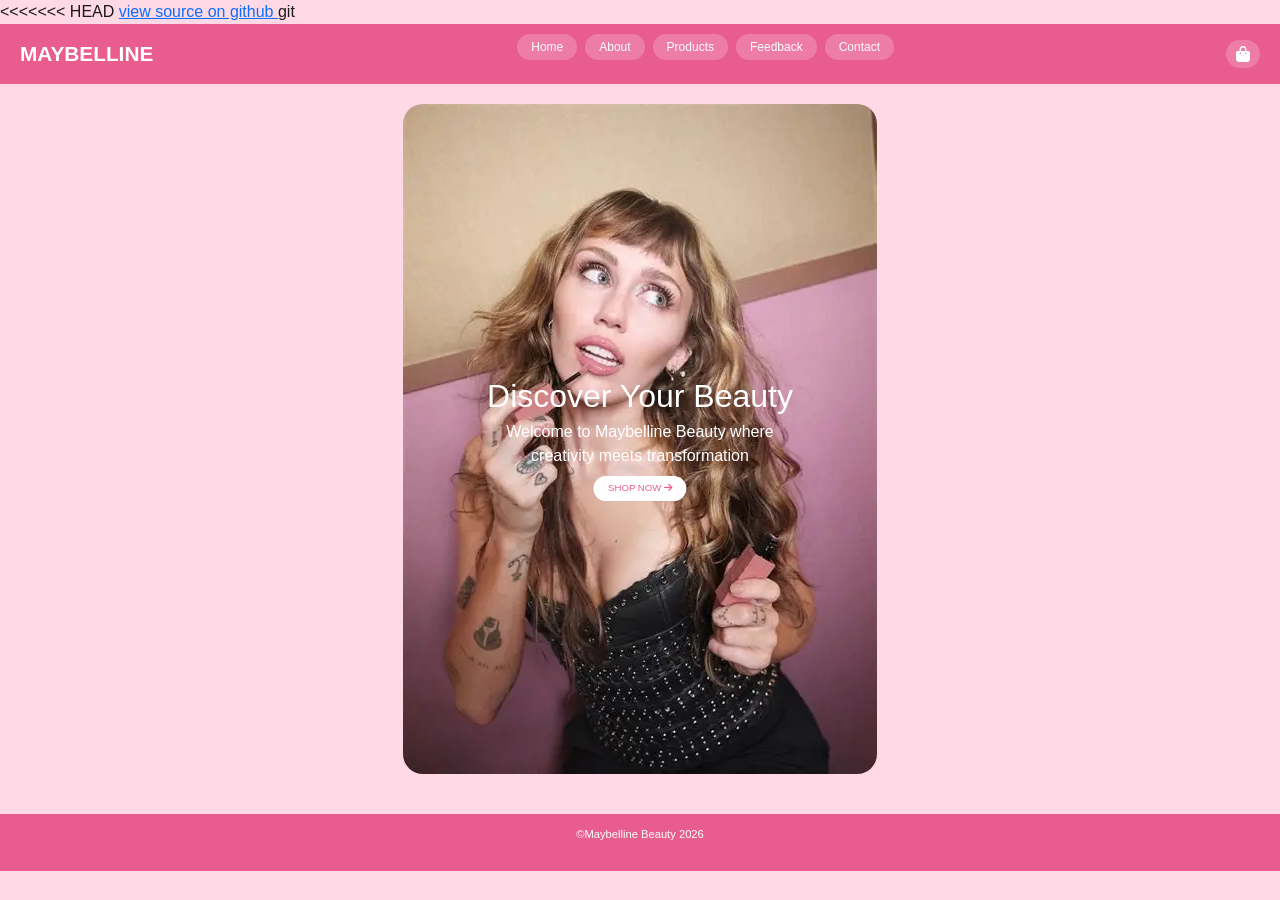
<file: index.html>
<<<<<<< HEAD
<!DOCTYPE html>
<html lang="en">
<head>
  <meta charset="UTF-8">
  <meta name="viewport" content="width=device-width, initial-scale=1.0">
  <title>Maybelline Beauty | Home</title>
  <link href="https://cdn.jsdelivr.net/npm/bootstrap@5.3.0/dist/css/bootstrap.min.css" rel="stylesheet">
  <link rel="stylesheet" href="style.css">
  <link rel="stylesheet" href="https://cdnjs.cloudflare.com/ajax/libs/font-awesome/6.0.0-beta3/css/all.min.css">
  <a href="https://github.com/Thando-Gu/fbda25-016.git"  target="_blank" rel="noopener"> view source on github </a>git

</head>
<body>
<nav>
  <nav class="navbar">
        <div class="logo">MAYBELLINE</div>
        <ul class="nav-menu">
            <li><a href="index.html" class="active">Home</a></li>
            <li><a href="about.html">About</a></li>
            <li><a href="products.html">Products</a></li>
            <li><a href="feedbackpage.html">Feedback</a></li>
            <li><a href="contact.html">Contact</a></li>
        </ul>
    <div class="cart-icon"><i class="fas fa-shopping-bag"></i></div>
  </nav>

  
  <section class="hero">
    <div class="hero-container">
      <img src="mileyxmaybelline.jpg.webp" alt="Beauty" class="hero-img">
      <div class="hero-text">
        <h1>Discover Your Beauty</h1>
        <p>Welcome to Maybelline Beauty where creativity meets transformation</p>
        
       <button class="hero-btn-bottom" onclick="window.location.href='products.html'">SHOP NOW <i class="fas fa-arrow-right"></i></button>
      </div>
    </div>
  </section>

  


  
   <footer>
        <p>&copy;Maybelline Beauty 2026</p>
    </footer>

  <script src="script.js"></script>
</body>
</file>
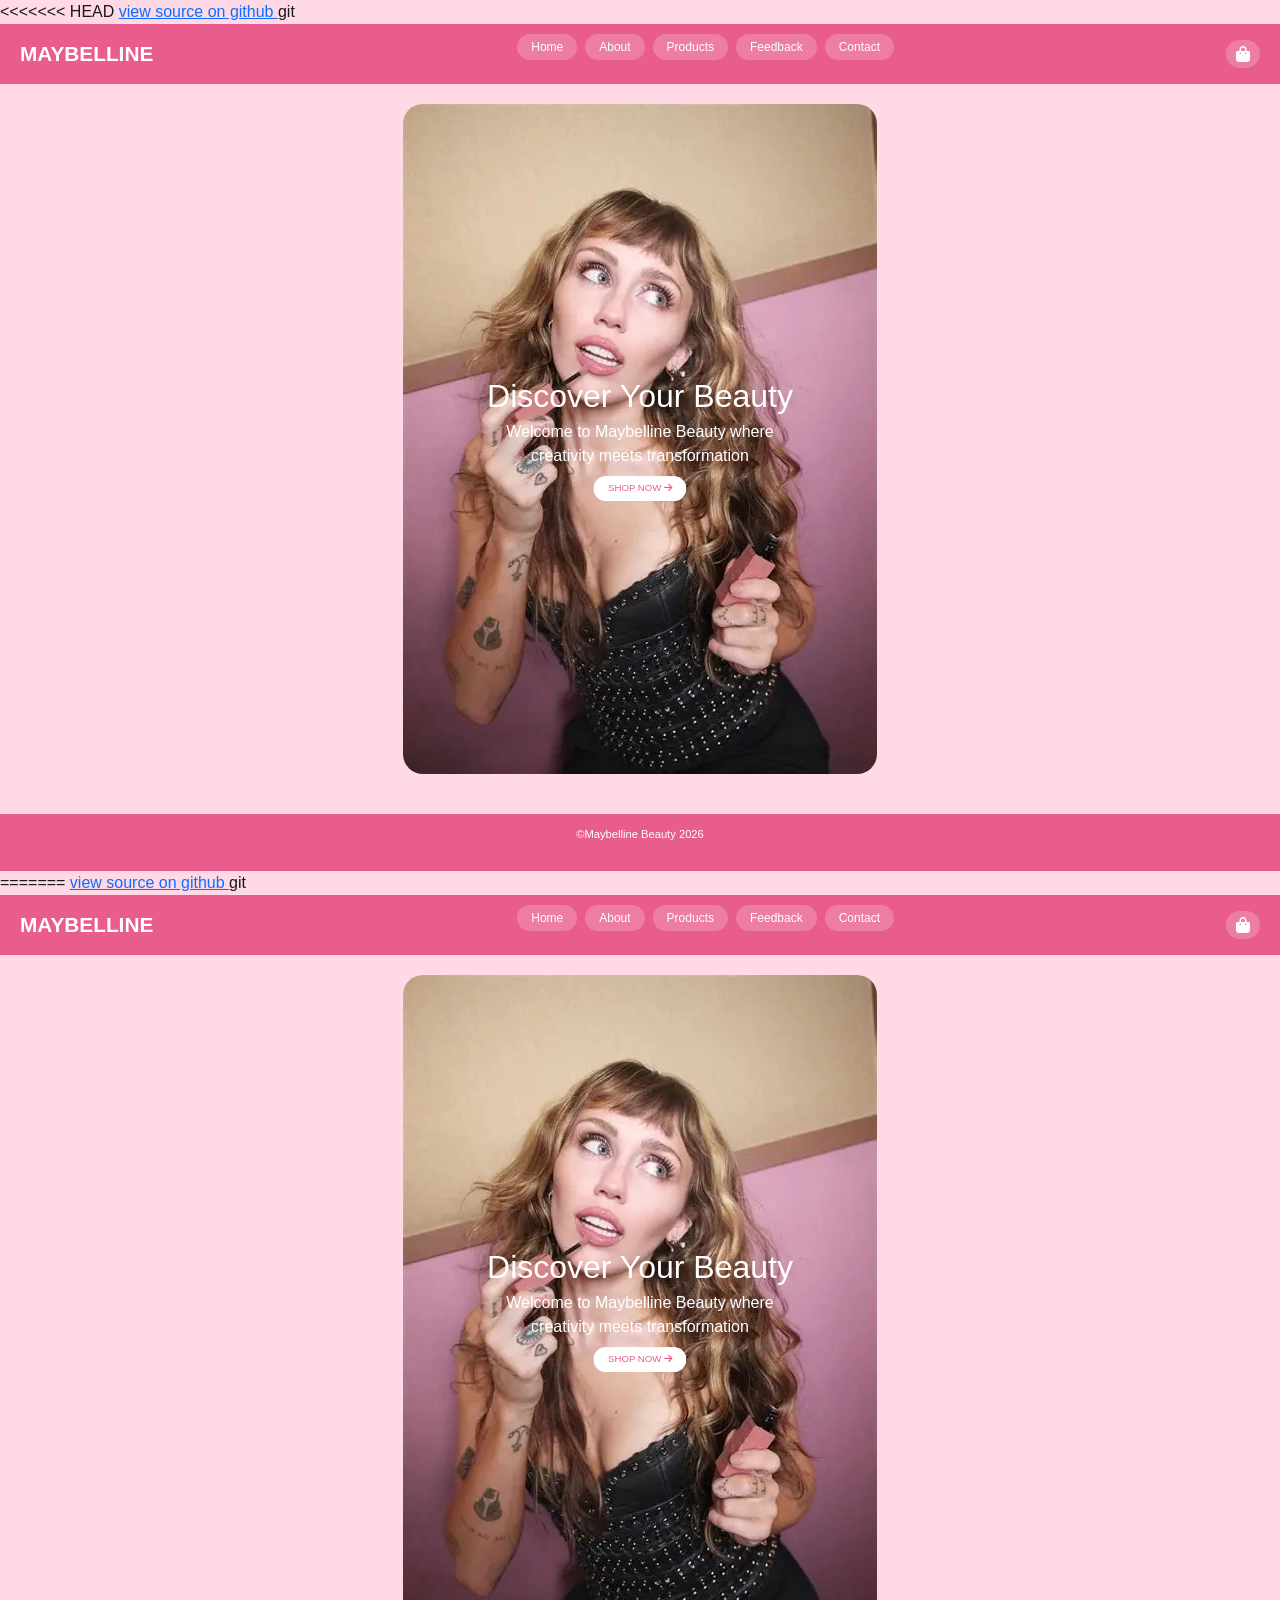
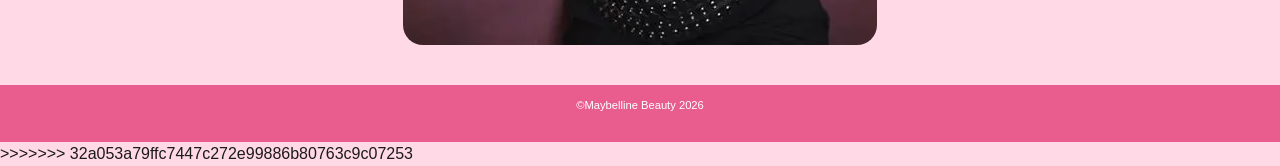
<file: Index.html>
<<<<<<< HEAD
<!DOCTYPE html>
<html lang="en">
<head>
  <meta charset="UTF-8">
  <meta name="viewport" content="width=device-width, initial-scale=1.0">
  <title>Maybelline Beauty | Home</title>
  <link href="https://cdn.jsdelivr.net/npm/bootstrap@5.3.0/dist/css/bootstrap.min.css" rel="stylesheet">
  <link rel="stylesheet" href="style.css">
  <link rel="stylesheet" href="https://cdnjs.cloudflare.com/ajax/libs/font-awesome/6.0.0-beta3/css/all.min.css">
  <a href="https://github.com/Thando-Gu/fbda25-016.git"  target="_blank" rel="noopener"> view source on github </a>git

</head>
<body>
<nav>
  <nav class="navbar">
        <div class="logo">MAYBELLINE</div>
        <ul class="nav-menu">
            <li><a href="Index.html">Home</a></li>
            <li><a href="about.html">About</a></li>
            <li><a href="Maybelline Makeup Products.html">Products</a></li>
            <li><a href="Feedback page.html">Feedback</a></li>
            <li><a href="contact.html">Contact</a></li>
        </ul>
    <div class="cart-icon"><i class="fas fa-shopping-bag"></i></div>
  </nav>

  
  <section class="hero">
    <div class="hero-container">
      <img src="mileyxmaybelline.jpg.webp" alt="Beauty" class="hero-img">
      <div class="hero-text">
        <h1>Discover Your Beauty</h1>
        <p>Welcome to Maybelline Beauty where creativity meets transformation</p>
        
       <button class="hero-btn-bottom" onclick="window.location.href='Maybelline Makeup Products.html'">SHOP NOW <i class="fas fa-arrow-right"></i></button>
      </div>
    </div>
  </section>

  


  
   <footer>
        <p>&copy;Maybelline Beauty 2026</p>
    </footer>

  <script src="script.js"></script>
</body>
=======
<!DOCTYPE html>
<html lang="en">
<head>
  <meta charset="UTF-8">
  <meta name="viewport" content="width=device-width, initial-scale=1.0">
  <title>Maybelline Beauty | Home</title>
  <link href="https://cdn.jsdelivr.net/npm/bootstrap@5.3.0/dist/css/bootstrap.min.css" rel="stylesheet">
  <link rel="stylesheet" href="style.css">
  <link rel="stylesheet" href="https://cdnjs.cloudflare.com/ajax/libs/font-awesome/6.0.0-beta3/css/all.min.css">
  <a href="https://github.com/Thando-Gu/fbda25-016.git"  target="_blank" rel="noopener"> view source on github </a>git

</head>
<body>
<nav>
  <nav class="navbar">
        <div class="logo">MAYBELLINE</div>
        <ul class="nav-menu">
            <li><a href="Index.html">Home</a></li>
            <li><a href="about.html">About</a></li>
            <li><a href="Maybelline Makeup Products.html">Products</a></li>
            <li><a href="Feedback page.html">Feedback</a></li>
            <li><a href="contact.html">Contact</a></li>
        </ul>
    <div class="cart-icon"><i class="fas fa-shopping-bag"></i></div>
  </nav>

  
  <section class="hero">
    <div class="hero-container">
      <img src="mileyxmaybelline.jpg.webp" alt="Beauty" class="hero-img">
      <div class="hero-text">
        <h1>Discover Your Beauty</h1>
        <p>Welcome to Maybelline Beauty where creativity meets transformation</p>
        
       <button class="hero-btn-bottom" onclick="window.location.href='Maybelline Makeup Products.html'">SHOP NOW <i class="fas fa-arrow-right"></i></button>
      </div>
    </div>
  </section>

  


  
   <footer>
        <p>&copy;Maybelline Beauty 2026</p>
    </footer>

  <script src="script.js"></script>
</body>
>>>>>>> 32a053a79ffc7447c272e99886b80763c9c07253
</html>
</file>
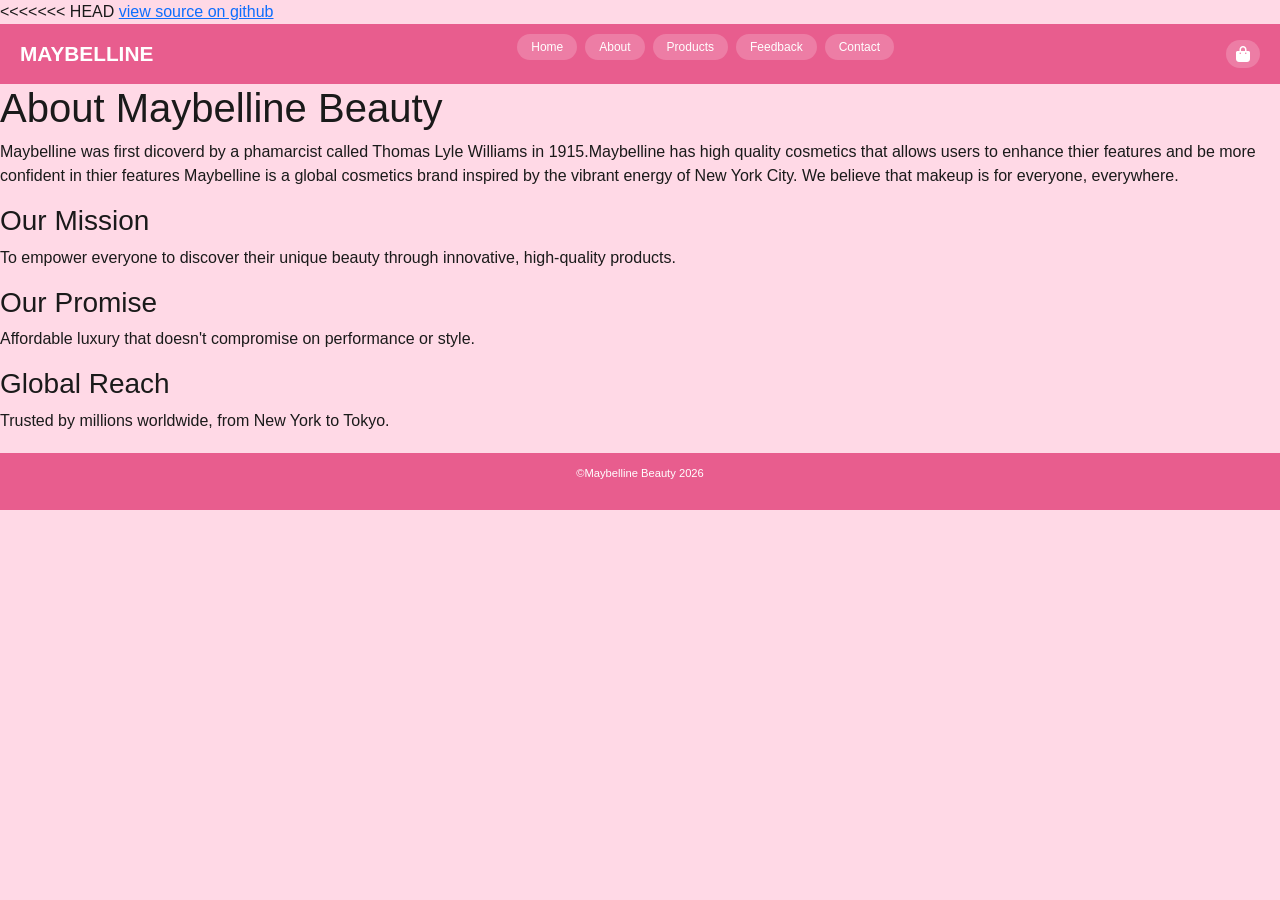
<file: about.html>
<<<<<<< HEAD
<!DOCTYPE html>
<html lang="en">
<head>
  <meta charset="UTF-8">
  <meta name="viewport" content="width=device-width, initial-scale=1.0">
  <title>Maybelline Beauty | About</title>
  <link href="https://cdn.jsdelivr.net/npm/bootstrap@5.3.0/dist/css/bootstrap.min.css" rel="stylesheet">
  <link rel="stylesheet" href="style.css">
  <link rel="stylesheet" href="https://cdnjs.cloudflare.com/ajax/libs/font-awesome/6.0.0-beta3/css/all.min.css">
 <a href="https://github.com/Thando-Gu/fbda25-016.git"  target="_blank" rel="noopener"> view source on github </a>
</head>
<body>
<nav>
  <nav class="navbar">
        <div class="logo"> MAYBELLINE</div>
        <ul class="nav-menu">
            <li><a href="index.html">Home</a></li>
            <li><a href="about.html" class="active">About</a></li>
            <li><a href="products.html">Products</a></li>
            <li><a href="feedbackpage.html">Feedback</a></li>
            <li><a href="contact.html">Contact</a></li>
        </ul>
    
    <div class="cart-icon"><i class="fas fa-shopping-bag"></i></div>
  </nav>

  <section class="about-section">
    <div class="about-container">
      <h1>About Maybelline Beauty</h1>
      <p>Maybelline was first dicoverd by a phamarcist called Thomas Lyle Williams in 1915.Maybelline has  high quality cosmetics that allows users to enhance thier features and be more confident in thier features
        Maybelline is a global cosmetics brand inspired by the vibrant energy of New York City. We believe that makeup is for everyone, everywhere.</p>

      <div class="about-grid">
        <div class="about-card">
          <h3>Our Mission</h3>
          <p>To empower everyone to discover their unique beauty through innovative, high-quality products.</p>
        </div>

        <div class="about-card">
       <h3>Our Promise</h3>
          <p>Affordable luxury that doesn't compromise on performance or style.</p>
        </div>
        <div class="about-card">
         
          <h3>Global Reach</h3>
          <p>Trusted by millions worldwide, from New York to Tokyo.</p>
        </div>
      </div>
    </div>
  </section>

 <footer>
        <p>&copy;Maybelline Beauty 2026</p>
    </footer>
  <script src="script.js"></script>
</body>

</html>
</file>
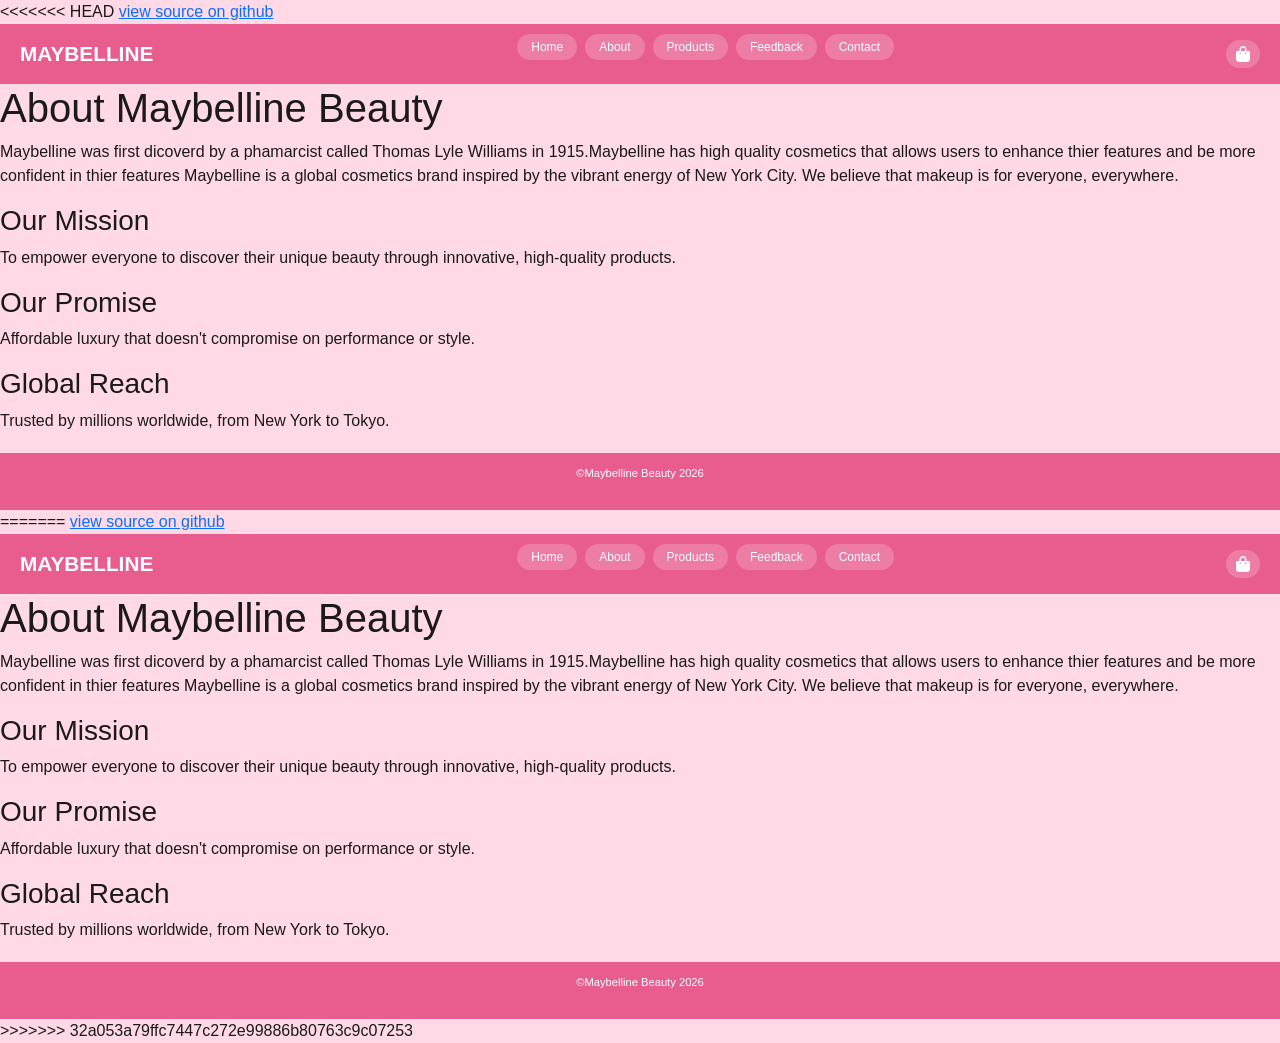
<file: About.html>
<<<<<<< HEAD
<!DOCTYPE html>
<html lang="en">
<head>
  <meta charset="UTF-8">
  <meta name="viewport" content="width=device-width, initial-scale=1.0">
  <title>Maybelline Beauty | About</title>
  <link href="https://cdn.jsdelivr.net/npm/bootstrap@5.3.0/dist/css/bootstrap.min.css" rel="stylesheet">
  <link rel="stylesheet" href="style.css">
  <link rel="stylesheet" href="https://cdnjs.cloudflare.com/ajax/libs/font-awesome/6.0.0-beta3/css/all.min.css">
 <a href="https://github.com/Thando-Gu/fbda25-016.git"  target="_blank" rel="noopener"> view source on github </a>
</head>
<body>
<nav>
  <nav class="navbar">
        <div class="logo"> MAYBELLINE</div>
        <ul class="nav-menu">
            <li><a href="Index.html">Home</a></li>
            <li><a href="about.html">About</a></li>
            <li><a href="Maybelline Makeup Products.html">Products</a></li>
            <li><a href="Feedback page.html">Feedback</a></li>
            <li><a href="contact.html">Contact</a></li>
        </ul>
    
    <div class="cart-icon"><i class="fas fa-shopping-bag"></i></div>
  </nav>

  <section class="about-section">
    <div class="about-container">
      <h1>About Maybelline Beauty</h1>
      <p>Maybelline was first dicoverd by a phamarcist called Thomas Lyle Williams in 1915.Maybelline has  high quality cosmetics that allows users to enhance thier features and be more confident in thier features
        Maybelline is a global cosmetics brand inspired by the vibrant energy of New York City. We believe that makeup is for everyone, everywhere.</p>

      <div class="about-grid">
        <div class="about-card">
          <h3>Our Mission</h3>
          <p>To empower everyone to discover their unique beauty through innovative, high-quality products.</p>
        </div>

        <div class="about-card">
       <h3>Our Promise</h3>
          <p>Affordable luxury that doesn't compromise on performance or style.</p>
        </div>
        <div class="about-card">
         
          <h3>Global Reach</h3>
          <p>Trusted by millions worldwide, from New York to Tokyo.</p>
        </div>
      </div>
    </div>
  </section>

 <footer>
        <p>&copy;Maybelline Beauty 2026</p>
    </footer>
  <script src="script.js"></script>
</body>
=======
<!DOCTYPE html>
<html lang="en">
<head>
  <meta charset="UTF-8">
  <meta name="viewport" content="width=device-width, initial-scale=1.0">
  <title>Maybelline Beauty | About</title>
  <link href="https://cdn.jsdelivr.net/npm/bootstrap@5.3.0/dist/css/bootstrap.min.css" rel="stylesheet">
  <link rel="stylesheet" href="style.css">
  <link rel="stylesheet" href="https://cdnjs.cloudflare.com/ajax/libs/font-awesome/6.0.0-beta3/css/all.min.css">
 <a href="https://github.com/Thando-Gu/fbda25-016.git"  target="_blank" rel="noopener"> view source on github </a>
</head>
<body>
<nav>
  <nav class="navbar">
        <div class="logo"> MAYBELLINE</div>
        <ul class="nav-menu">
            <li><a href="Index.html">Home</a></li>
            <li><a href="about.html">About</a></li>
            <li><a href="Maybelline Makeup Products.html">Products</a></li>
            <li><a href="Feedback page.html">Feedback</a></li>
            <li><a href="contact.html">Contact</a></li>
        </ul>
    
    <div class="cart-icon"><i class="fas fa-shopping-bag"></i></div>
  </nav>

  <section class="about-section">
    <div class="about-container">
      <h1>About Maybelline Beauty</h1>
      <p>Maybelline was first dicoverd by a phamarcist called Thomas Lyle Williams in 1915.Maybelline has  high quality cosmetics that allows users to enhance thier features and be more confident in thier features
        Maybelline is a global cosmetics brand inspired by the vibrant energy of New York City. We believe that makeup is for everyone, everywhere.</p>

      <div class="about-grid">
        <div class="about-card">
          <h3>Our Mission</h3>
          <p>To empower everyone to discover their unique beauty through innovative, high-quality products.</p>
        </div>

        <div class="about-card">
       <h3>Our Promise</h3>
          <p>Affordable luxury that doesn't compromise on performance or style.</p>
        </div>
        <div class="about-card">
         
          <h3>Global Reach</h3>
          <p>Trusted by millions worldwide, from New York to Tokyo.</p>
        </div>
      </div>
    </div>
  </section>

 <footer>
        <p>&copy;Maybelline Beauty 2026</p>
    </footer>
  <script src="script.js"></script>
</body>
>>>>>>> 32a053a79ffc7447c272e99886b80763c9c07253
</html>
</file>
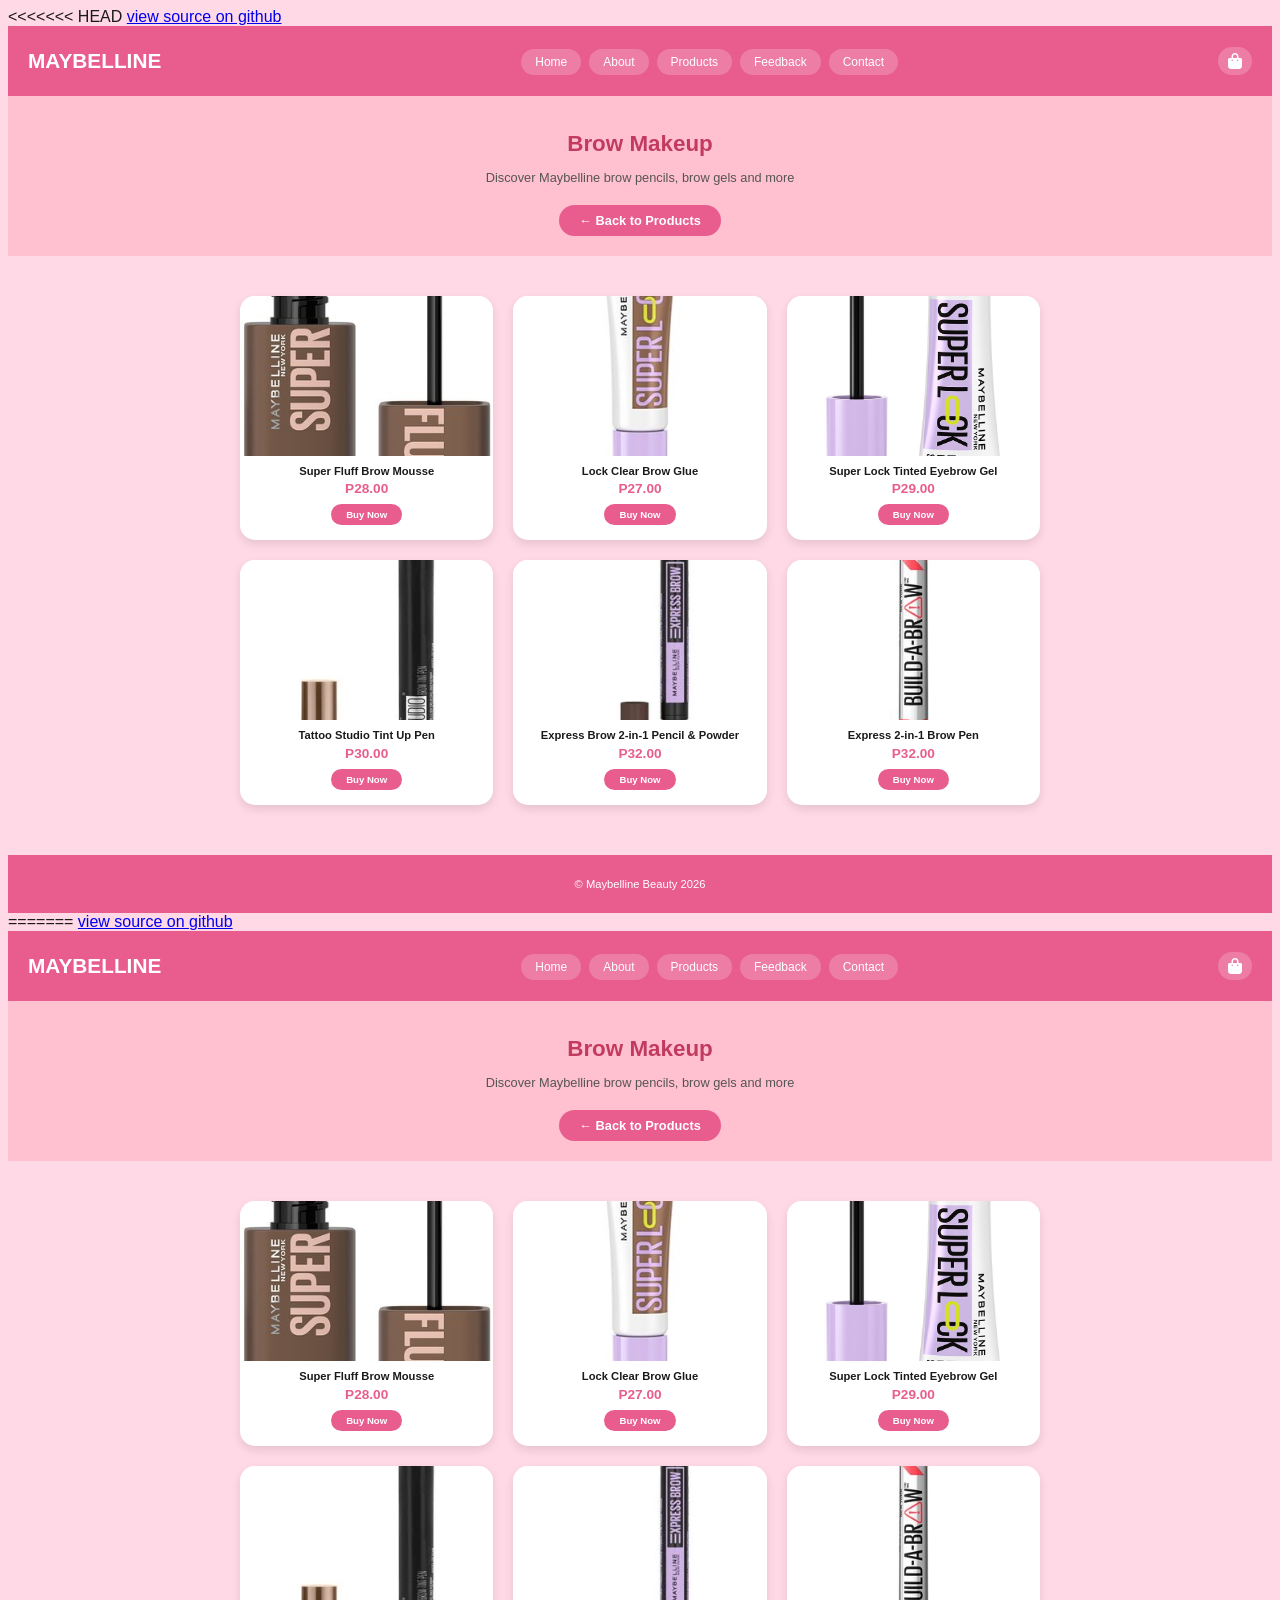
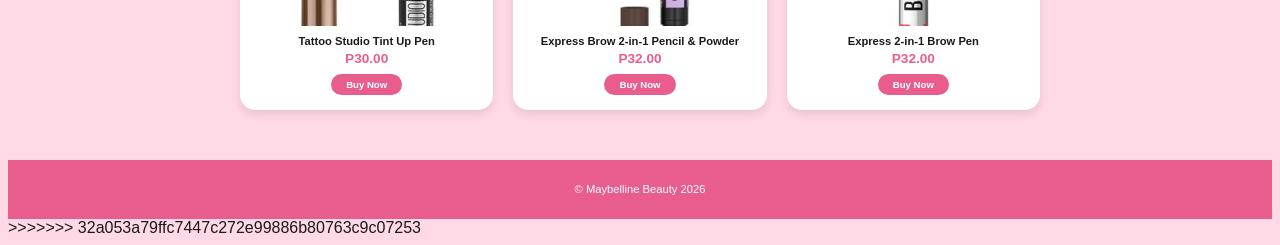
<file: Brow makeup.html>
<<<<<<< HEAD
<!DOCTYPE html>
<html lang="en">
<head>
  <meta charset="UTF-8">
  <meta name="viewport" content="width=device-width, initial-scale=1.0">
  <title>Brow Makeup — Maybelline</title>
  <link rel="stylesheet" href="Style.css">
  <link rel="stylesheet" href="https://cdnjs.cloudflare.com/ajax/libs/font-awesome/6.4.0/css/all.min.css">
  <a href="https://github.com/Thando-Gu/fbda25-016.git"  target="_blank" rel="noopener"> view source on github </a>
</head>
<body>

  <nav class="navbar">
    <div class="logo">MAYBELLINE</div>
    <ul class="nav-menu">
      <li><a href="Index.html">Home</a></li>
      <li><a href="about.html">About</a></li>
      <li><a href="Maybelline Makeup Products.html">Products</a></li>
      <li><a href="Feedback page.html">Feedback</a></li>
      <li><a href="contact.html">Contact</a></li>
    </ul>
    <div class="cart-icon"><i class="fas fa-shopping-bag"></i></div>
  </nav>

  <div class="subpage-header">
    <h1>Brow Makeup</h1>
    <p>Discover Maybelline brow pencils, brow gels and more</p>
    <a href="Maybelline Makeup Products.html" class="back-btn">← Back to Products</a>
  </div>

<div class="products-row-container three-col">

    <div class="product-card">
      <img class="product-img" src="Brow mousse.jpg" alt="Brow Mousse">
      <h3>Super Fluff Brow Mousse</h3>
      <p class="product-price">P28.00</p>
      <button class="buy-btn" onclick="alert('Added to cart!')">Buy Now</button>
    </div>

    <div class="product-card">
      <img class="product-img" src="clear brow glue.jpg" alt="Clear Brow Glue">
      <h3>Lock Clear Brow Glue</h3>
      <p class="product-price">P27.00</p>
      <button class="buy-btn" onclick="alert('Added to cart!')">Buy Now</button>
    </div>

    <div class="product-card">
      <img class="product-img" src="tinted eyebrow gel.jpg" alt="Tinted Eyebrow Gel">
      <h3>Super Lock Tinted Eyebrow Gel</h3>
      <p class="product-price">P29.00</p>
      <button class="buy-btn" onclick="alert('Added to cart!')">Buy Now</button>
    </div>

    <div class="product-card">
      <img class="product-img" src="Brown tint pen up.jpg" alt="Brown Tint Pen">
      <h3>Tattoo Studio Tint Up Pen</h3>
      <p class="product-price">P30.00</p>
      <button class="buy-btn" onclick="alert('Added to cart!')">Buy Now</button>
    </div>

    <div class="product-card">
      <img class="product-img" src="2 in 1 pencil and powder .jpg" alt="2 in 1 Pencil and Powder">
      <h3>Express Brow 2-in-1 Pencil & Powder</h3>
      <p class="product-price">P32.00</p>
      <button class="buy-btn" onclick="alert('Added to cart!')">Buy Now</button>
    </div>

    <div class="product-card">
      <img class="product-img" src="2 in 1 borw pen.jpg" alt="2 in 1 Brow Pen">
      <h3>Express 2-in-1 Brow Pen</h3>
      <p class="product-price">P32.00</p>
      <button class="buy-btn" onclick="alert('Added to cart!')">Buy Now</button>
    </div>

  </div>

  <footer><p>&copy; Maybelline Beauty 2026</p></footer>
  <script src="script.js"></script>
</body>
=======
<!DOCTYPE html>
<html lang="en">
<head>
  <meta charset="UTF-8">
  <meta name="viewport" content="width=device-width, initial-scale=1.0">
  <title>Brow Makeup — Maybelline</title>
  <link rel="stylesheet" href="Style.css">
  <link rel="stylesheet" href="https://cdnjs.cloudflare.com/ajax/libs/font-awesome/6.4.0/css/all.min.css">
  <a href="https://github.com/Thando-Gu/fbda25-016.git"  target="_blank" rel="noopener"> view source on github </a>
</head>
<body>

  <nav class="navbar">
    <div class="logo">MAYBELLINE</div>
    <ul class="nav-menu">
      <li><a href="Index.html">Home</a></li>
      <li><a href="about.html">About</a></li>
      <li><a href="Maybelline Makeup Products.html">Products</a></li>
      <li><a href="Feedback page.html">Feedback</a></li>
      <li><a href="contact.html">Contact</a></li>
    </ul>
    <div class="cart-icon"><i class="fas fa-shopping-bag"></i></div>
  </nav>

  <div class="subpage-header">
    <h1>Brow Makeup</h1>
    <p>Discover Maybelline brow pencils, brow gels and more</p>
    <a href="Maybelline Makeup Products.html" class="back-btn">← Back to Products</a>
  </div>

<div class="products-row-container three-col">

    <div class="product-card">
      <img class="product-img" src="Brow mousse.jpg" alt="Brow Mousse">
      <h3>Super Fluff Brow Mousse</h3>
      <p class="product-price">P28.00</p>
      <button class="buy-btn" onclick="alert('Added to cart!')">Buy Now</button>
    </div>

    <div class="product-card">
      <img class="product-img" src="clear brow glue.jpg" alt="Clear Brow Glue">
      <h3>Lock Clear Brow Glue</h3>
      <p class="product-price">P27.00</p>
      <button class="buy-btn" onclick="alert('Added to cart!')">Buy Now</button>
    </div>

    <div class="product-card">
      <img class="product-img" src="tinted eyebrow gel.jpg" alt="Tinted Eyebrow Gel">
      <h3>Super Lock Tinted Eyebrow Gel</h3>
      <p class="product-price">P29.00</p>
      <button class="buy-btn" onclick="alert('Added to cart!')">Buy Now</button>
    </div>

    <div class="product-card">
      <img class="product-img" src="Brown tint pen up.jpg" alt="Brown Tint Pen">
      <h3>Tattoo Studio Tint Up Pen</h3>
      <p class="product-price">P30.00</p>
      <button class="buy-btn" onclick="alert('Added to cart!')">Buy Now</button>
    </div>

    <div class="product-card">
      <img class="product-img" src="2 in 1 pencil and powder .jpg" alt="2 in 1 Pencil and Powder">
      <h3>Express Brow 2-in-1 Pencil & Powder</h3>
      <p class="product-price">P32.00</p>
      <button class="buy-btn" onclick="alert('Added to cart!')">Buy Now</button>
    </div>

    <div class="product-card">
      <img class="product-img" src="2 in 1 borw pen.jpg" alt="2 in 1 Brow Pen">
      <h3>Express 2-in-1 Brow Pen</h3>
      <p class="product-price">P32.00</p>
      <button class="buy-btn" onclick="alert('Added to cart!')">Buy Now</button>
    </div>

  </div>

  <footer><p>&copy; Maybelline Beauty 2026</p></footer>
  <script src="script.js"></script>
</body>
>>>>>>> 32a053a79ffc7447c272e99886b80763c9c07253
</html>
</file>
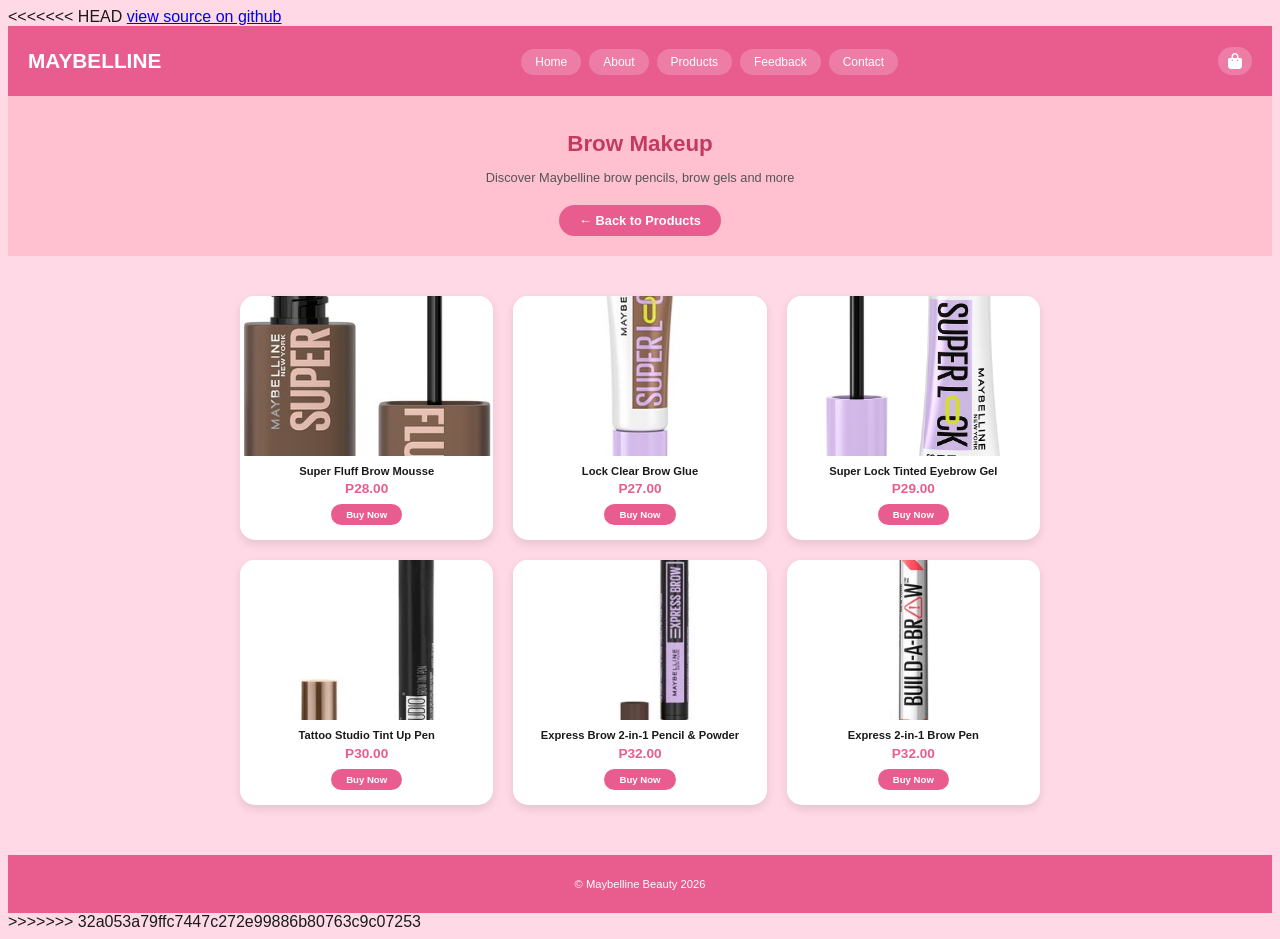
<file: browmakeup.html>
<<<<<<< HEAD
<!DOCTYPE html>
<html lang="en">
<head>
  <meta charset="UTF-8">
  <meta name="viewport" content="width=device-width, initial-scale=1.0">
  <title>Brow Makeup — Maybelline</title>
  <link rel="stylesheet" href="style.css">
  <link rel="stylesheet" href="https://cdnjs.cloudflare.com/ajax/libs/font-awesome/6.4.0/css/all.min.css">
  <a href="https://github.com/Thando-Gu/fbda25-016.git"  target="_blank" rel="noopener"> view source on github </a>
</head>
<body>

  <nav class="navbar">
    <div class="logo">MAYBELLINE</div>
    <ul class="nav-menu">
      <li><a href="index.html">Home</a></li>
      <li><a href="about.html">About</a></li>
      <li><a href="products.html">Products</a></li>
      <li><a href="feedbackpage.html">Feedback</a></li>
      <li><a href="contact.html">Contact</a></li>
    </ul>
    <div class="cart-icon"><i class="fas fa-shopping-bag"></i></div>
  </nav>

  <div class="subpage-header">
    <h1>Brow Makeup</h1>
    <p>Discover Maybelline brow pencils, brow gels and more</p>
    <a href="products.html" class="back-btn">← Back to Products</a>
  </div>

<div class="products-row-container three-col">

    <div class="product-card">
      <img class="product-img" src="Brow mousse.jpg" alt="Brow Mousse">
      <h3>Super Fluff Brow Mousse</h3>
      <p class="product-price">P28.00</p>
      <button class="buy-btn" onclick="alert('Added to cart!')">Buy Now</button>
    </div>

    <div class="product-card">
      <img class="product-img" src="clear brow glue.jpg" alt="Clear Brow Glue">
      <h3>Lock Clear Brow Glue</h3>
      <p class="product-price">P27.00</p>
      <button class="buy-btn" onclick="alert('Added to cart!')">Buy Now</button>
    </div>

    <div class="product-card">
      <img class="product-img" src="tinted eyebrow gel.jpg" alt="Tinted Eyebrow Gel">
      <h3>Super Lock Tinted Eyebrow Gel</h3>
      <p class="product-price">P29.00</p>
      <button class="buy-btn" onclick="alert('Added to cart!')">Buy Now</button>
    </div>

    <div class="product-card">
      <img class="product-img" src="Brown tint pen up.jpg" alt="Brown Tint Pen">
      <h3>Tattoo Studio Tint Up Pen</h3>
      <p class="product-price">P30.00</p>
      <button class="buy-btn" onclick="alert('Added to cart!')">Buy Now</button>
    </div>

    <div class="product-card">
      <img class="product-img" src="2 in 1 pencil and powder .jpg" alt="2 in 1 Pencil and Powder">
      <h3>Express Brow 2-in-1 Pencil & Powder</h3>
      <p class="product-price">P32.00</p>
      <button class="buy-btn" onclick="alert('Added to cart!')">Buy Now</button>
    </div>

    <div class="product-card">
      <img class="product-img" src="2 in 1 borw pen.jpg" alt="2 in 1 Brow Pen">
      <h3>Express 2-in-1 Brow Pen</h3>
      <p class="product-price">P32.00</p>
      <button class="buy-btn" onclick="alert('Added to cart!')">Buy Now</button>
    </div>

  </div>

  <footer><p>&copy; Maybelline Beauty 2026</p></footer>
  <script src="script.js"></script>
</body>

>>>>>>> 32a053a79ffc7447c272e99886b80763c9c07253
</html>
</file>
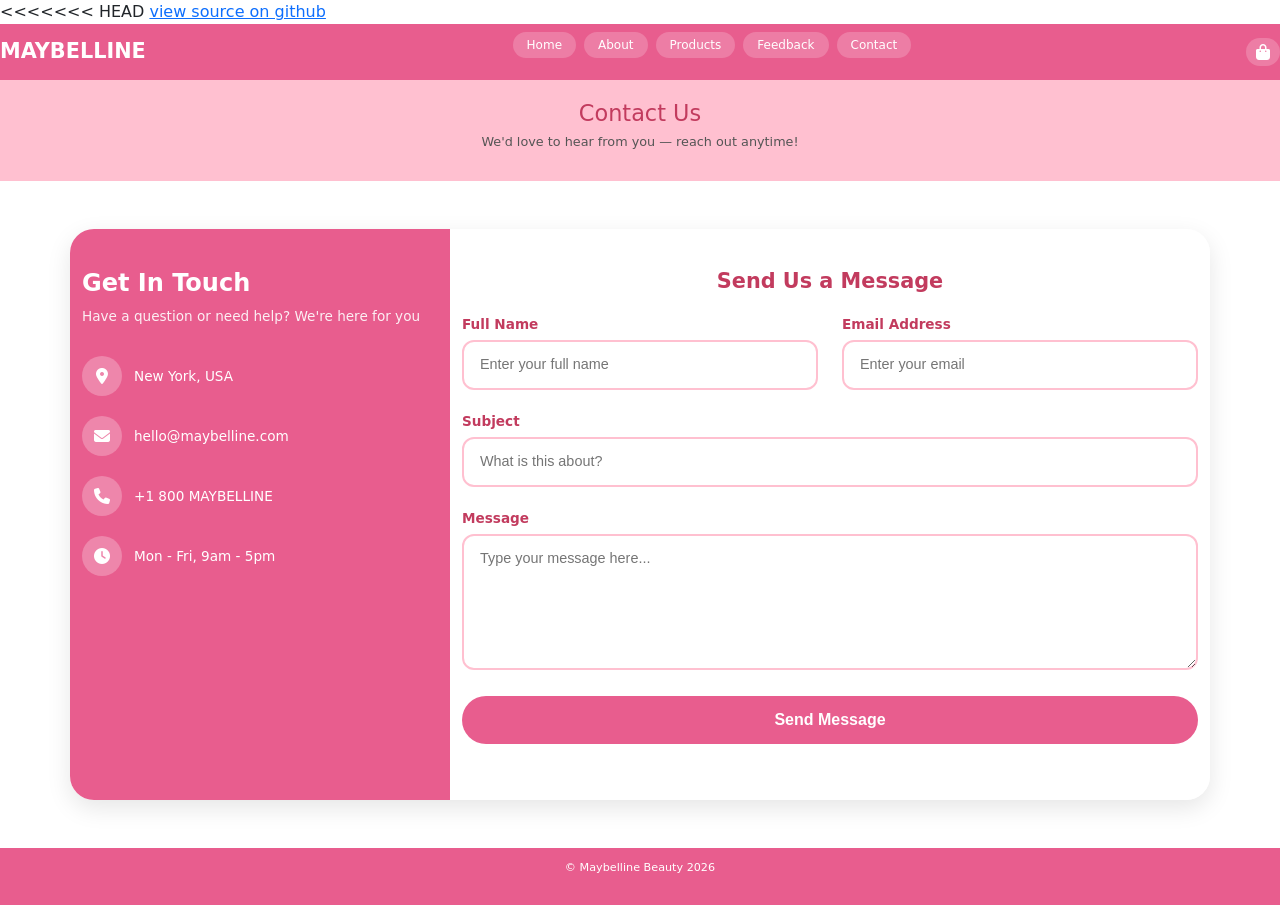
<file: contact.html>
<<<<<<< HEAD
<!DOCTYPE html>
<html lang="en">
<head>
  <meta charset="UTF-8">
  <meta name="viewport" content="width=device-width, initial-scale=1.0">
  <title>Contact — Maybelline</title>
  <link rel="stylesheet" href="style.css">
  <link rel="stylesheet" href="https://cdn.jsdelivr.net/npm/bootstrap@5.3.3/dist/css/bootstrap.min.css">
  <link rel="stylesheet" href="https://cdnjs.cloudflare.com/ajax/libs/font-awesome/6.4.0/css/all.min.css">
  <a href="https://github.com/Thando-Gu/fbda25-016.git"  target="_blank" rel="noopener"> view source on github </a>
</head>
<body>

  <nav class="navbar">
    <div class="logo">MAYBELLINE</div>
    <ul class="nav-menu">
      <li><a href="index.html">Home</a></li>
      <li><a href="about.html">About</a></li>
      <li><a href="products.html">Products</a></li>
      <li><a href="feedbackpage.html">Feedback</a></li>
      <li><a href="contact.html" class="active">Contact</a></li>
    </ul>
    <div class="cart-icon"><i class="fas fa-shopping-bag"></i></div>
  </nav>

  <div class="subpage-header">
    <h1>Contact Us</h1>
    <p>We'd love to hear from you — reach out anytime!</p>
  </div>

  <div class="container my-5">
    <div class="row contact-card">

      <div class="col-md-4 contact-left">
        <h2>Get In Touch</h2>
        <p>Have a question or need help? We're here for you </p>
        <div class="contact-info-item">
          <i class="fas fa-map-marker-alt"></i>
          <span>New York, USA</span>
        </div>
        <div class="contact-info-item">
          <i class="fas fa-envelope"></i>
          <span>hello@maybelline.com</span>
        </div>
        <div class="contact-info-item">
          <i class="fas fa-phone"></i>
          <span>+1 800 MAYBELLINE</span>
        </div>
        <div class="contact-info-item">
          <i class="fas fa-clock"></i>
          <span>Mon - Fri, 9am - 5pm</span>
        </div>
      </div>

      <div class="col-md-8 contact-right">
        <h2>Send Us a Message</h2>
        <form id="contactForm">
          <div class="row">
            <div class="col-md-6 mb-3">
              <label class="contact-label">Full Name</label>
              <input type="text" class="contact-input" placeholder="Enter your full name" required>
            </div>
            <div class="col-md-6 mb-3">
              <label class="contact-label">Email Address</label>
              <input type="email" class="contact-input" placeholder="Enter your email" required>
            </div>
          </div>
          <div class="mb-3">
            <label class="contact-label">Subject</label>
            <input type="text" class="contact-input" placeholder="What is this about?" required>
          </div>
          <div class="mb-3">
            <label class="contact-label">Message</label>
            <textarea class="contact-input" rows="5" placeholder="Type your message here..." required></textarea>
          </div>
          <button type="submit" class="btn-send">Send Message </button>
          <div class="contact-success" id="contactSuccess">
            ✅ Message sent! We'll get back to you soon 
          </div>
        </form>
      </div>

    </div>
  </div>

  <footer><p>&copy; Maybelline Beauty 2026</p></footer>

  <script src="https://cdn.jsdelivr.net/npm/bootstrap@5.3.3/dist/js/bootstrap.bundle.min.js"></script>
  <script>
    document.getElementById('contactForm').addEventListener('submit', function(e) {
      e.preventDefault();
      document.getElementById('contactSuccess').style.display = 'block';
      this.reset();
      setTimeout(() => document.getElementById('contactSuccess').style.display = 'none', 4000);
    });
  </script>
</body>
</file>
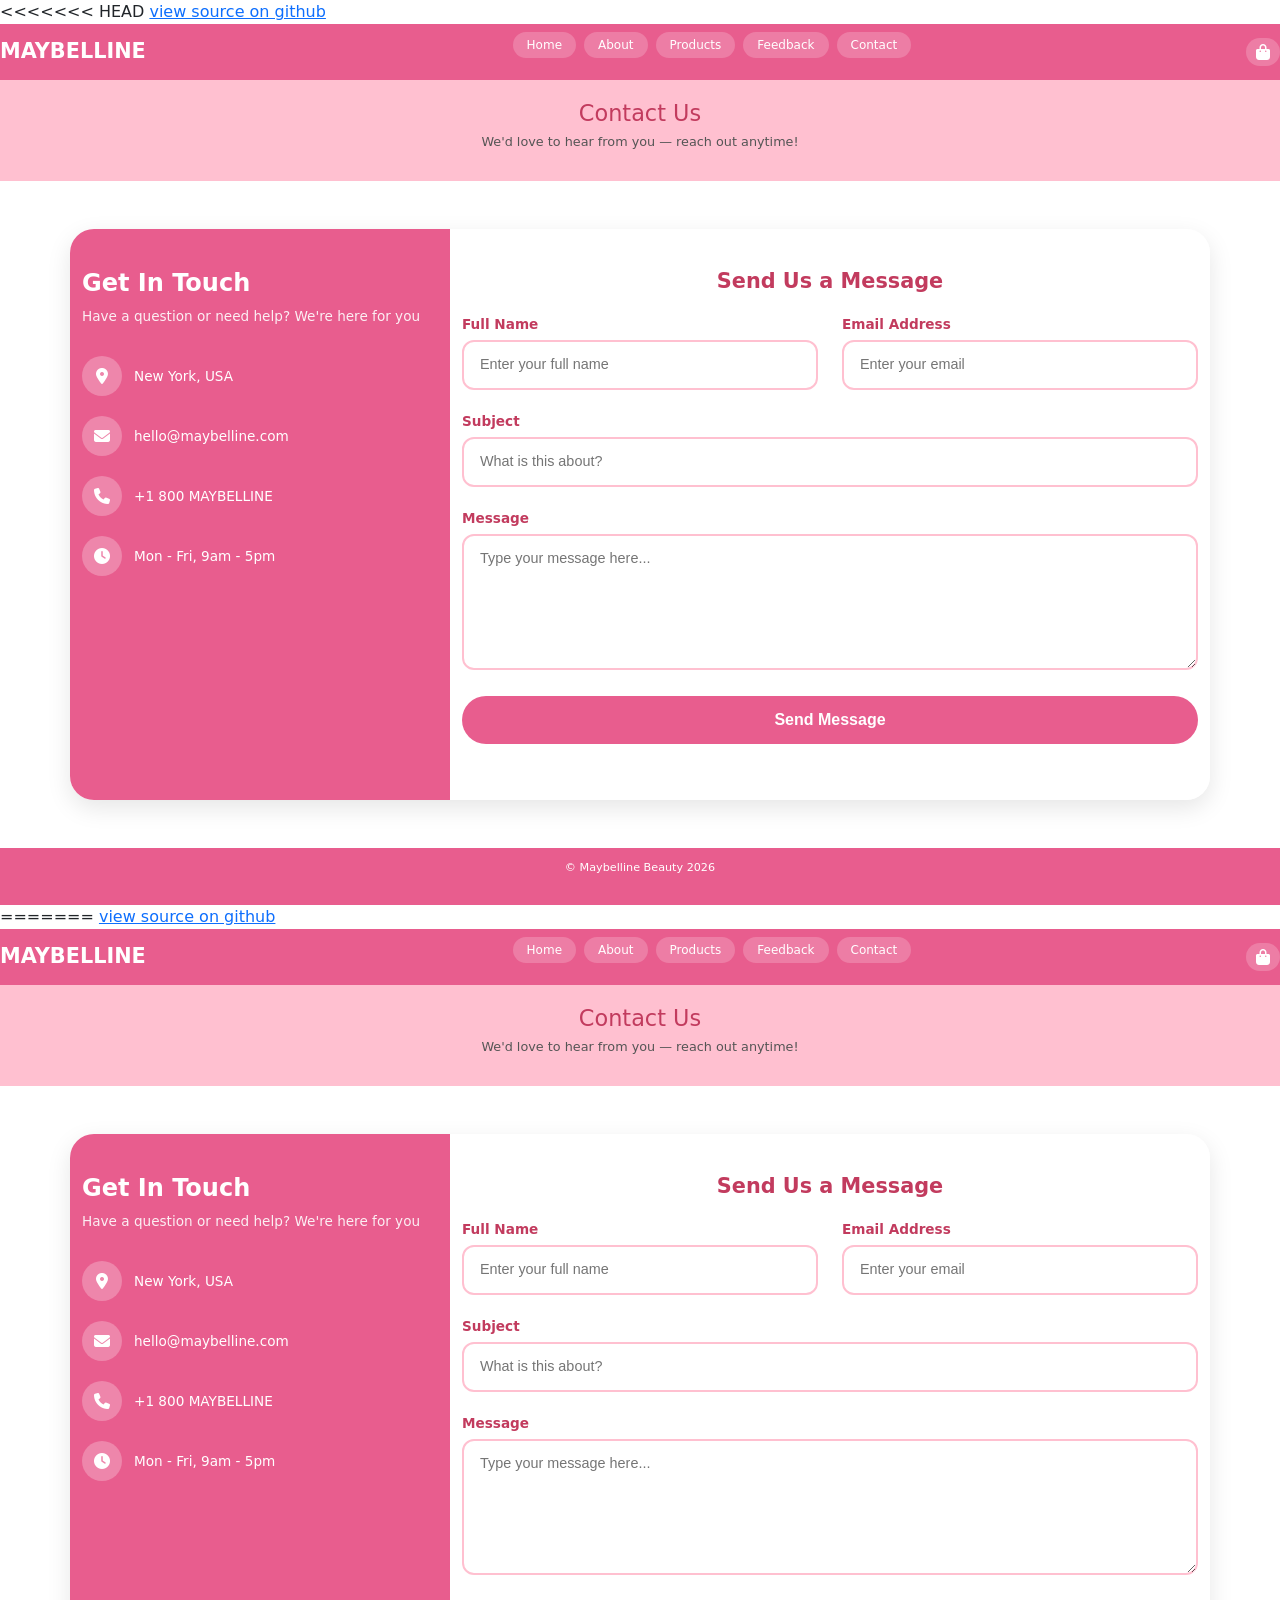
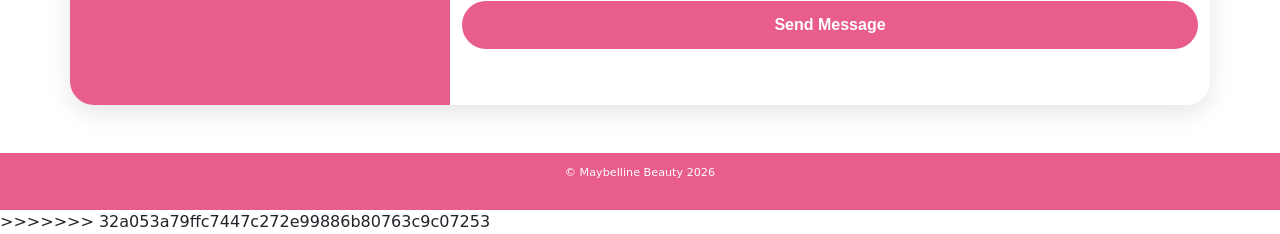
<file: Contact.html>
<<<<<<< HEAD
<!DOCTYPE html>
<html lang="en">
<head>
  <meta charset="UTF-8">
  <meta name="viewport" content="width=device-width, initial-scale=1.0">
  <title>Contact — Maybelline</title>
  <link rel="stylesheet" href="Style.css">
  <link rel="stylesheet" href="https://cdn.jsdelivr.net/npm/bootstrap@5.3.3/dist/css/bootstrap.min.css">
  <link rel="stylesheet" href="https://cdnjs.cloudflare.com/ajax/libs/font-awesome/6.4.0/css/all.min.css">
  <a href="https://github.com/Thando-Gu/fbda25-016.git"  target="_blank" rel="noopener"> view source on github </a>
</head>
<body>

  <nav class="navbar">
    <div class="logo">MAYBELLINE</div>
    <ul class="nav-menu">
      <li><a href="Index.html">Home</a></li>
      <li><a href="about.html">About</a></li>
      <li><a href="Maybelline Makeup Products.html">Products</a></li>
      <li><a href="Feedback page.html">Feedback</a></li>
      <li><a href="contact.html">Contact</a></li>
    </ul>
    <div class="cart-icon"><i class="fas fa-shopping-bag"></i></div>
  </nav>

  <div class="subpage-header">
    <h1>Contact Us</h1>
    <p>We'd love to hear from you — reach out anytime!</p>
  </div>

  <div class="container my-5">
    <div class="row contact-card">

      <div class="col-md-4 contact-left">
        <h2>Get In Touch</h2>
        <p>Have a question or need help? We're here for you </p>
        <div class="contact-info-item">
          <i class="fas fa-map-marker-alt"></i>
          <span>New York, USA</span>
        </div>
        <div class="contact-info-item">
          <i class="fas fa-envelope"></i>
          <span>hello@maybelline.com</span>
        </div>
        <div class="contact-info-item">
          <i class="fas fa-phone"></i>
          <span>+1 800 MAYBELLINE</span>
        </div>
        <div class="contact-info-item">
          <i class="fas fa-clock"></i>
          <span>Mon - Fri, 9am - 5pm</span>
        </div>
      </div>

      <div class="col-md-8 contact-right">
        <h2>Send Us a Message</h2>
        <form id="contactForm">
          <div class="row">
            <div class="col-md-6 mb-3">
              <label class="contact-label">Full Name</label>
              <input type="text" class="contact-input" placeholder="Enter your full name" required>
            </div>
            <div class="col-md-6 mb-3">
              <label class="contact-label">Email Address</label>
              <input type="email" class="contact-input" placeholder="Enter your email" required>
            </div>
          </div>
          <div class="mb-3">
            <label class="contact-label">Subject</label>
            <input type="text" class="contact-input" placeholder="What is this about?" required>
          </div>
          <div class="mb-3">
            <label class="contact-label">Message</label>
            <textarea class="contact-input" rows="5" placeholder="Type your message here..." required></textarea>
          </div>
          <button type="submit" class="btn-send">Send Message </button>
          <div class="contact-success" id="contactSuccess">
            ✅ Message sent! We'll get back to you soon 
          </div>
        </form>
      </div>

    </div>
  </div>

  <footer><p>&copy; Maybelline Beauty 2026</p></footer>

  <script src="https://cdn.jsdelivr.net/npm/bootstrap@5.3.3/dist/js/bootstrap.bundle.min.js"></script>
  <script>
    document.getElementById('contactForm').addEventListener('submit', function(e) {
      e.preventDefault();
      document.getElementById('contactSuccess').style.display = 'block';
      this.reset();
      setTimeout(() => document.getElementById('contactSuccess').style.display = 'none', 4000);
    });
  </script>
</body>
=======
<!DOCTYPE html>
<html lang="en">
<head>
  <meta charset="UTF-8">
  <meta name="viewport" content="width=device-width, initial-scale=1.0">
  <title>Contact — Maybelline</title>
  <link rel="stylesheet" href="Style.css">
  <link rel="stylesheet" href="https://cdn.jsdelivr.net/npm/bootstrap@5.3.3/dist/css/bootstrap.min.css">
  <link rel="stylesheet" href="https://cdnjs.cloudflare.com/ajax/libs/font-awesome/6.4.0/css/all.min.css">
  <a href="https://github.com/Thando-Gu/fbda25-016.git"  target="_blank" rel="noopener"> view source on github </a>
</head>
<body>

  <nav class="navbar">
    <div class="logo">MAYBELLINE</div>
    <ul class="nav-menu">
      <li><a href="Index.html">Home</a></li>
      <li><a href="about.html">About</a></li>
      <li><a href="Maybelline Makeup Products.html">Products</a></li>
      <li><a href="Feedback page.html">Feedback</a></li>
      <li><a href="contact.html">Contact</a></li>
    </ul>
    <div class="cart-icon"><i class="fas fa-shopping-bag"></i></div>
  </nav>

  <div class="subpage-header">
    <h1>Contact Us</h1>
    <p>We'd love to hear from you — reach out anytime!</p>
  </div>

  <div class="container my-5">
    <div class="row contact-card">

      <div class="col-md-4 contact-left">
        <h2>Get In Touch</h2>
        <p>Have a question or need help? We're here for you </p>
        <div class="contact-info-item">
          <i class="fas fa-map-marker-alt"></i>
          <span>New York, USA</span>
        </div>
        <div class="contact-info-item">
          <i class="fas fa-envelope"></i>
          <span>hello@maybelline.com</span>
        </div>
        <div class="contact-info-item">
          <i class="fas fa-phone"></i>
          <span>+1 800 MAYBELLINE</span>
        </div>
        <div class="contact-info-item">
          <i class="fas fa-clock"></i>
          <span>Mon - Fri, 9am - 5pm</span>
        </div>
      </div>

      <div class="col-md-8 contact-right">
        <h2>Send Us a Message</h2>
        <form id="contactForm">
          <div class="row">
            <div class="col-md-6 mb-3">
              <label class="contact-label">Full Name</label>
              <input type="text" class="contact-input" placeholder="Enter your full name" required>
            </div>
            <div class="col-md-6 mb-3">
              <label class="contact-label">Email Address</label>
              <input type="email" class="contact-input" placeholder="Enter your email" required>
            </div>
          </div>
          <div class="mb-3">
            <label class="contact-label">Subject</label>
            <input type="text" class="contact-input" placeholder="What is this about?" required>
          </div>
          <div class="mb-3">
            <label class="contact-label">Message</label>
            <textarea class="contact-input" rows="5" placeholder="Type your message here..." required></textarea>
          </div>
          <button type="submit" class="btn-send">Send Message </button>
          <div class="contact-success" id="contactSuccess">
            ✅ Message sent! We'll get back to you soon 
          </div>
        </form>
      </div>

    </div>
  </div>

  <footer><p>&copy; Maybelline Beauty 2026</p></footer>

  <script src="https://cdn.jsdelivr.net/npm/bootstrap@5.3.3/dist/js/bootstrap.bundle.min.js"></script>
  <script>
    document.getElementById('contactForm').addEventListener('submit', function(e) {
      e.preventDefault();
      document.getElementById('contactSuccess').style.display = 'block';
      this.reset();
      setTimeout(() => document.getElementById('contactSuccess').style.display = 'none', 4000);
    });
  </script>
</body>
>>>>>>> 32a053a79ffc7447c272e99886b80763c9c07253
</html>
</file>
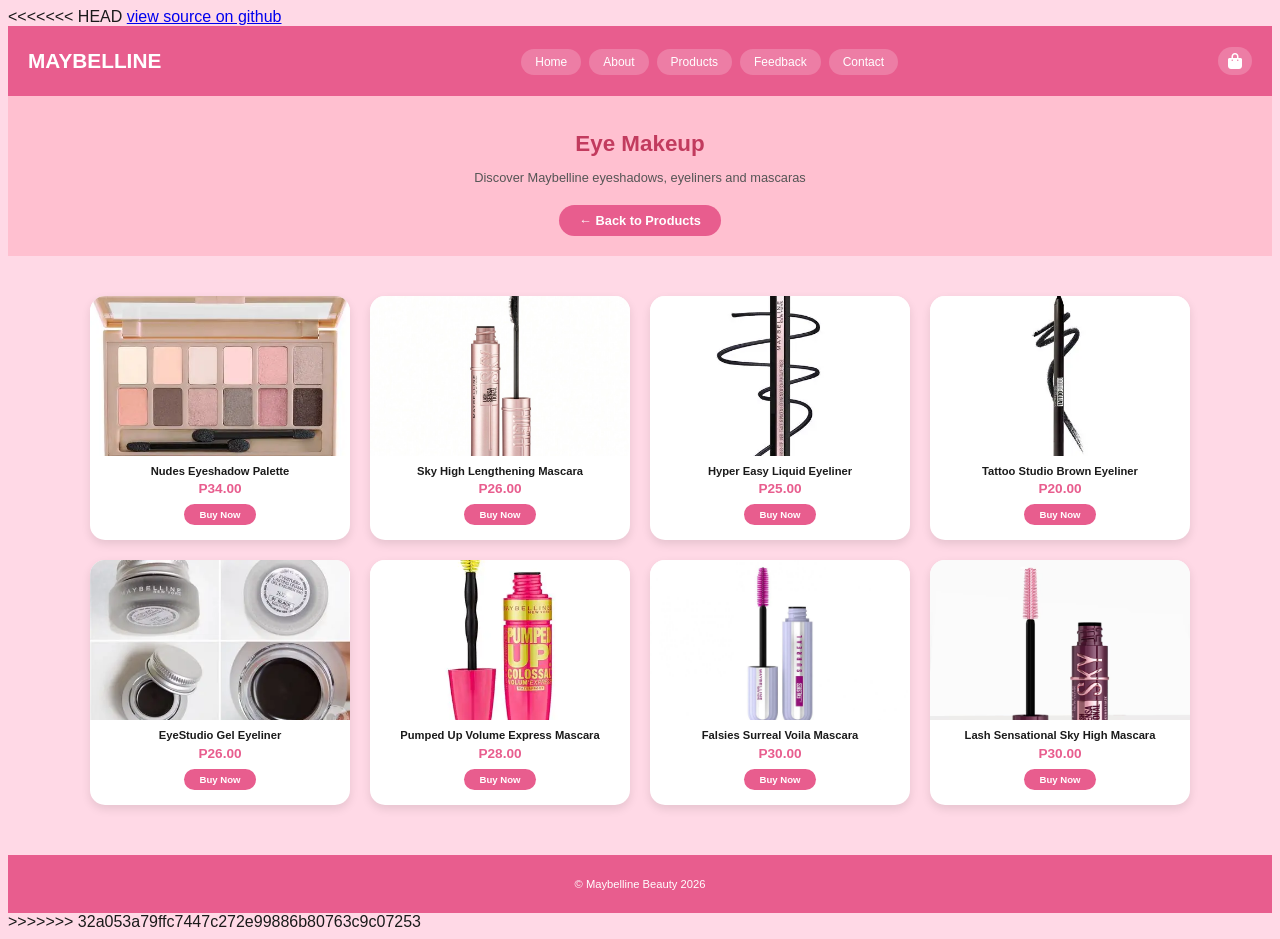
<file: eye.html>
<<<<<<< HEAD
<!DOCTYPE html>
<html lang="en">
<head>
  <meta charset="UTF-8">
  <meta name="viewport" content="width=device-width, initial-scale=1.0">
  <title>Eye Makeup — Maybelline</title>
  <link rel="stylesheet" href="style.css">
  <link rel="stylesheet" href="https://cdnjs.cloudflare.com/ajax/libs/font-awesome/6.4.0/css/all.min.css">
  <a href="https://github.com/Thando-Gu/fbda25-016.git"  target="_blank" rel="noopener"> view source on github </a>
</head>
<body>

  <nav class="navbar">
    <div class="logo">MAYBELLINE</div>
    <ul class="nav-menu">
      <li><a href="index.html">Home</a></li>
      <li><a href="about.html">About</a></li>
      <li><a href="products.html">Products</a></li>
    <li><a href="feedbackpage.html">Feedback</a></li>
      <li><a href="contact.html">Contact</a></li>
    </ul>
    <div class="cart-icon"><i class="fas fa-shopping-bag"></i></div>
  </nav>

  <div class="subpage-header">
    <h1>Eye Makeup</h1>
    <p>Discover Maybelline eyeshadows, eyeliners and mascaras</p>
    <a href="products.html" class="back-btn">← Back to Products</a>
  </div>

  <div class="products-row-container">

    <div class="product-card">
      <img class="product-img" src="eyeshadow pallete .jpg" alt="Eyeshadow Palette">
      <h3>Nudes Eyeshadow Palette</h3>
      <p class="product-price">P34.00</p>
      <button class="buy-btn" onclick="alert('Added to cart!')">Buy Now</button>
    </div>

    <div class="product-card">
      <img class="product-img" src="lenghtening mascara .jpg" alt="Lengthening Mascara">
      <h3>Sky High Lengthening Mascara</h3>
      <p class="product-price">P26.00</p>
      <button class="buy-btn" onclick="alert('Added to cart!')">Buy Now</button>
    </div>

    <div class="product-card">
      <img class="product-img" src="Liquid eyeliner.jpg" alt="Liquid Eyeliner">
      <h3>Hyper Easy Liquid Eyeliner</h3>
      <p class="product-price">P25.00</p>
      <button class="buy-btn" onclick="alert('Added to cart!')">Buy Now</button>
    </div>

    <div class="product-card">
      <img class="product-img" src="Brown eyeliner.jpg" alt="Brown Eyeliner">
      <h3>Tattoo Studio Brown Eyeliner</h3>
      <p class="product-price">P20.00</p>
      <button class="buy-btn" onclick="alert('Added to cart!')">Buy Now</button>
    </div>

    <div class="product-card">
      <img class="product-img" src="Gel eyeliner.jpg" alt="Gel Eyeliner">
      <h3>EyeStudio Gel Eyeliner</h3>
      <p class="product-price">P26.00</p>
      <button class="buy-btn" onclick="alert('Added to cart!')">Buy Now</button>
    </div>

    <div class="product-card">
      <img class="product-img" src="Volume express mascara.jpg" alt="Volume Express Mascara">
      <h3>Pumped Up Volume Express Mascara</h3>
      <p class="product-price">P28.00</p>
      <button class="buy-btn" onclick="alert('Added to cart!')">Buy Now</button>
    </div>

    <div class="product-card">
      <img class="product-img" src="Viola mascara.jpg" alt="Voila Mascara">
      <h3>Falsies Surreal Voila Mascara</h3>
      <p class="product-price">P30.00</p>
      <button class="buy-btn" onclick="alert('Added to cart!')">Buy Now</button>
    </div>

    <div class="product-card">
      <img class="product-img" src="Sensatonal skyhigh mascara.jpg" alt="Sky High Mascara">
      <h3>Lash Sensational Sky High Mascara</h3>
      <p class="product-price">P30.00</p>
      <button class="buy-btn" onclick="alert('Added to cart!')">Buy Now</button>
    </div>

  </div>

  <footer><p>&copy; Maybelline Beauty 2026</p></footer>
  <script src="script.js"></script>
</body>

>>>>>>> 32a053a79ffc7447c272e99886b80763c9c07253
</html>
</file>
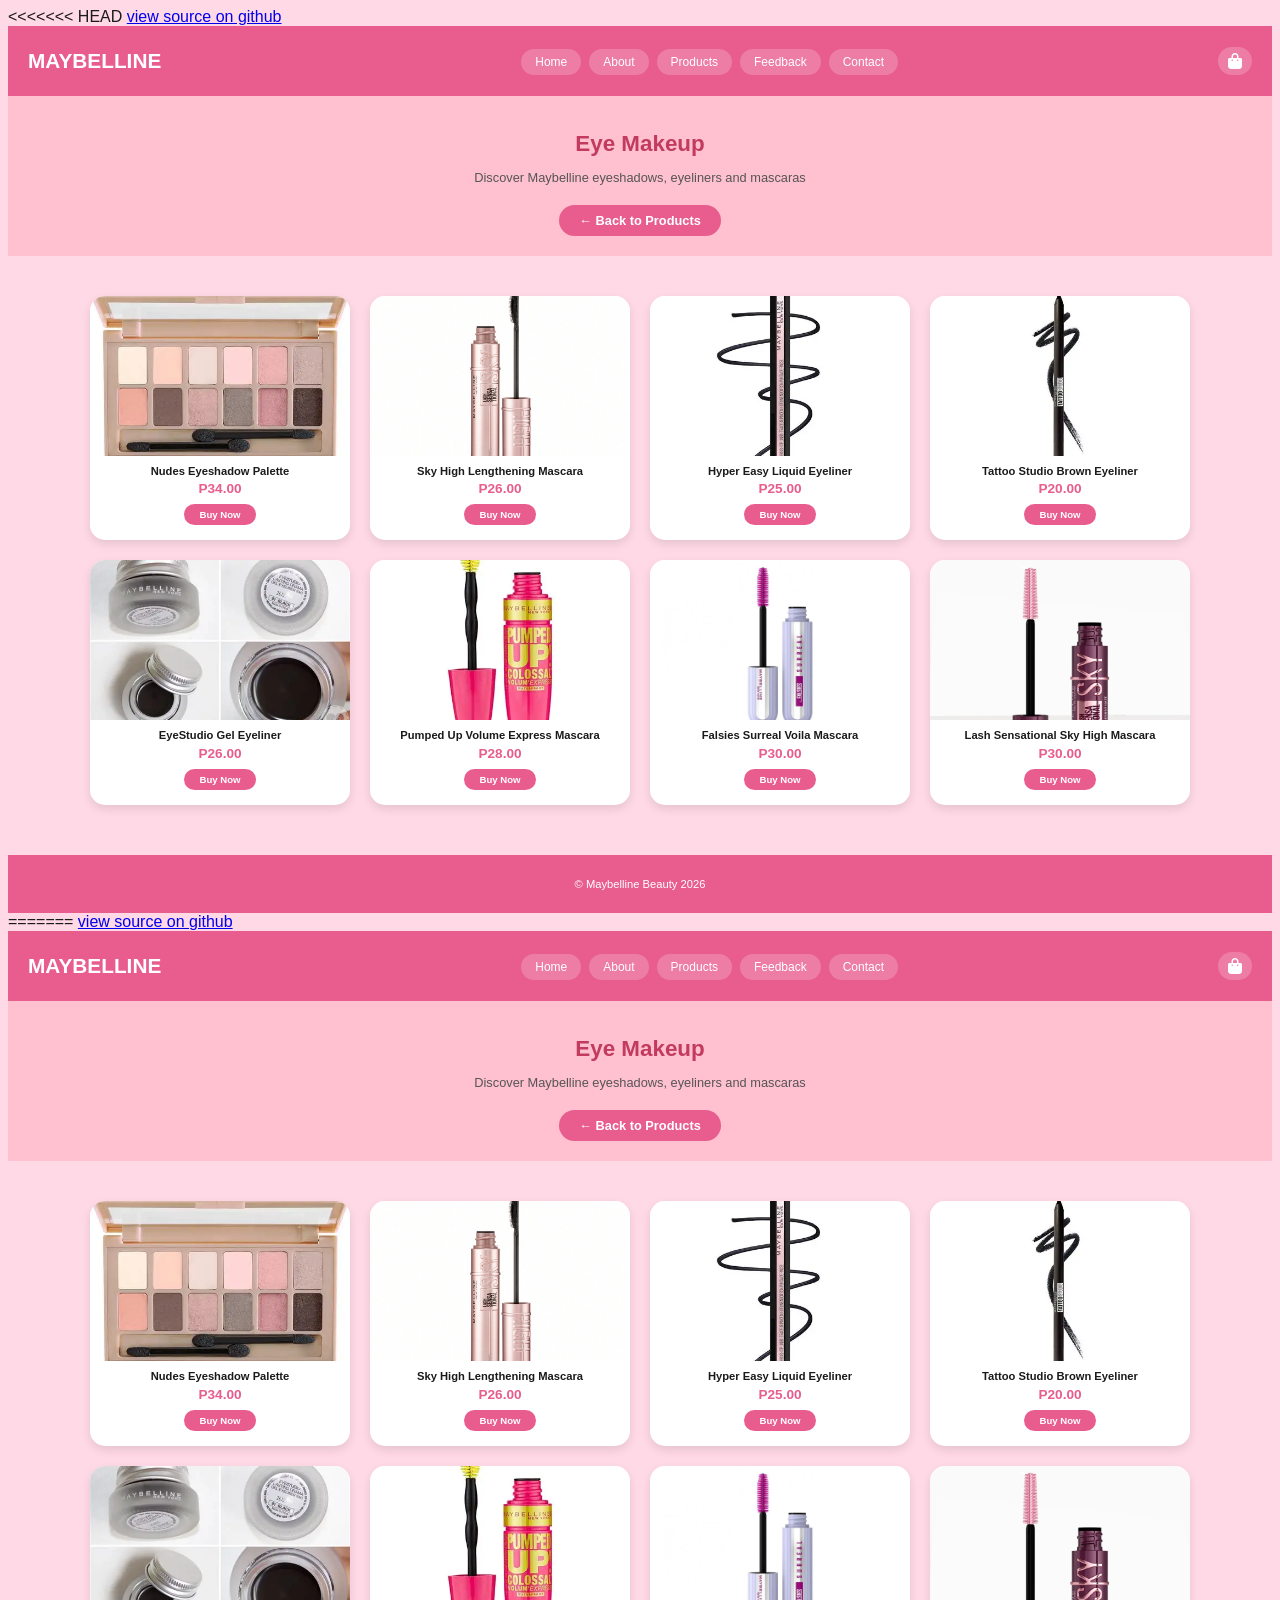
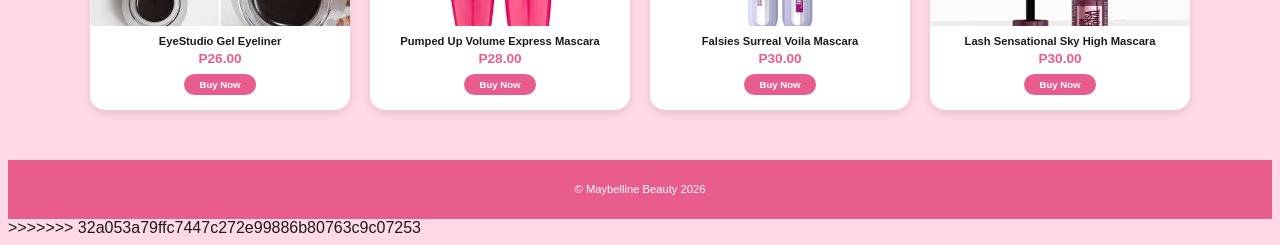
<file: Eye.html>
<<<<<<< HEAD
<!DOCTYPE html>
<html lang="en">
<head>
  <meta charset="UTF-8">
  <meta name="viewport" content="width=device-width, initial-scale=1.0">
  <title>Eye Makeup — Maybelline</title>
  <link rel="stylesheet" href="Style.css">
  <link rel="stylesheet" href="https://cdnjs.cloudflare.com/ajax/libs/font-awesome/6.4.0/css/all.min.css">
  <a href="https://github.com/Thando-Gu/fbda25-016.git"  target="_blank" rel="noopener"> view source on github </a>
</head>
<body>

  <nav class="navbar">
    <div class="logo">MAYBELLINE</div>
    <ul class="nav-menu">
      <li><a href="Index.html">Home</a></li>
      <li><a href="about.html">About</a></li>
      <li><a href="Maybelline Makeup Products.html">Products</a></li>
    <li><a href="Feedback page.html">Feedback</a></li>
      <li><a href="contact.html">Contact</a></li>
    </ul>
    <div class="cart-icon"><i class="fas fa-shopping-bag"></i></div>
  </nav>

  <div class="subpage-header">
    <h1>Eye Makeup</h1>
    <p>Discover Maybelline eyeshadows, eyeliners and mascaras</p>
    <a href="Maybelline Makeup Products.html" class="back-btn">← Back to Products</a>
  </div>

  <div class="products-row-container">

    <div class="product-card">
      <img class="product-img" src="eyeshadow pallete .jpg" alt="Eyeshadow Palette">
      <h3>Nudes Eyeshadow Palette</h3>
      <p class="product-price">P34.00</p>
      <button class="buy-btn" onclick="alert('Added to cart!')">Buy Now</button>
    </div>

    <div class="product-card">
      <img class="product-img" src="lenghtening mascara .jpg" alt="Lengthening Mascara">
      <h3>Sky High Lengthening Mascara</h3>
      <p class="product-price">P26.00</p>
      <button class="buy-btn" onclick="alert('Added to cart!')">Buy Now</button>
    </div>

    <div class="product-card">
      <img class="product-img" src="Liquid eyeliner.jpg" alt="Liquid Eyeliner">
      <h3>Hyper Easy Liquid Eyeliner</h3>
      <p class="product-price">P25.00</p>
      <button class="buy-btn" onclick="alert('Added to cart!')">Buy Now</button>
    </div>

    <div class="product-card">
      <img class="product-img" src="Brown eyeliner.jpg" alt="Brown Eyeliner">
      <h3>Tattoo Studio Brown Eyeliner</h3>
      <p class="product-price">P20.00</p>
      <button class="buy-btn" onclick="alert('Added to cart!')">Buy Now</button>
    </div>

    <div class="product-card">
      <img class="product-img" src="Gel eyeliner.jpg" alt="Gel Eyeliner">
      <h3>EyeStudio Gel Eyeliner</h3>
      <p class="product-price">P26.00</p>
      <button class="buy-btn" onclick="alert('Added to cart!')">Buy Now</button>
    </div>

    <div class="product-card">
      <img class="product-img" src="Volume express mascara.jpg" alt="Volume Express Mascara">
      <h3>Pumped Up Volume Express Mascara</h3>
      <p class="product-price">P28.00</p>
      <button class="buy-btn" onclick="alert('Added to cart!')">Buy Now</button>
    </div>

    <div class="product-card">
      <img class="product-img" src="Viola mascara.jpg" alt="Voila Mascara">
      <h3>Falsies Surreal Voila Mascara</h3>
      <p class="product-price">P30.00</p>
      <button class="buy-btn" onclick="alert('Added to cart!')">Buy Now</button>
    </div>

    <div class="product-card">
      <img class="product-img" src="Sensatonal skyhigh mascara.jpg" alt="Sky High Mascara">
      <h3>Lash Sensational Sky High Mascara</h3>
      <p class="product-price">P30.00</p>
      <button class="buy-btn" onclick="alert('Added to cart!')">Buy Now</button>
    </div>

  </div>

  <footer><p>&copy; Maybelline Beauty 2026</p></footer>
  <script src="script.js"></script>
</body>
=======
<!DOCTYPE html>
<html lang="en">
<head>
  <meta charset="UTF-8">
  <meta name="viewport" content="width=device-width, initial-scale=1.0">
  <title>Eye Makeup — Maybelline</title>
  <link rel="stylesheet" href="Style.css">
  <link rel="stylesheet" href="https://cdnjs.cloudflare.com/ajax/libs/font-awesome/6.4.0/css/all.min.css">
  <a href="https://github.com/Thando-Gu/fbda25-016.git"  target="_blank" rel="noopener"> view source on github </a>
</head>
<body>

  <nav class="navbar">
    <div class="logo">MAYBELLINE</div>
    <ul class="nav-menu">
      <li><a href="Index.html">Home</a></li>
      <li><a href="about.html">About</a></li>
      <li><a href="Maybelline Makeup Products.html">Products</a></li>
    <li><a href="Feedback page.html">Feedback</a></li>
      <li><a href="contact.html">Contact</a></li>
    </ul>
    <div class="cart-icon"><i class="fas fa-shopping-bag"></i></div>
  </nav>

  <div class="subpage-header">
    <h1>Eye Makeup</h1>
    <p>Discover Maybelline eyeshadows, eyeliners and mascaras</p>
    <a href="Maybelline Makeup Products.html" class="back-btn">← Back to Products</a>
  </div>

  <div class="products-row-container">

    <div class="product-card">
      <img class="product-img" src="eyeshadow pallete .jpg" alt="Eyeshadow Palette">
      <h3>Nudes Eyeshadow Palette</h3>
      <p class="product-price">P34.00</p>
      <button class="buy-btn" onclick="alert('Added to cart!')">Buy Now</button>
    </div>

    <div class="product-card">
      <img class="product-img" src="lenghtening mascara .jpg" alt="Lengthening Mascara">
      <h3>Sky High Lengthening Mascara</h3>
      <p class="product-price">P26.00</p>
      <button class="buy-btn" onclick="alert('Added to cart!')">Buy Now</button>
    </div>

    <div class="product-card">
      <img class="product-img" src="Liquid eyeliner.jpg" alt="Liquid Eyeliner">
      <h3>Hyper Easy Liquid Eyeliner</h3>
      <p class="product-price">P25.00</p>
      <button class="buy-btn" onclick="alert('Added to cart!')">Buy Now</button>
    </div>

    <div class="product-card">
      <img class="product-img" src="Brown eyeliner.jpg" alt="Brown Eyeliner">
      <h3>Tattoo Studio Brown Eyeliner</h3>
      <p class="product-price">P20.00</p>
      <button class="buy-btn" onclick="alert('Added to cart!')">Buy Now</button>
    </div>

    <div class="product-card">
      <img class="product-img" src="Gel eyeliner.jpg" alt="Gel Eyeliner">
      <h3>EyeStudio Gel Eyeliner</h3>
      <p class="product-price">P26.00</p>
      <button class="buy-btn" onclick="alert('Added to cart!')">Buy Now</button>
    </div>

    <div class="product-card">
      <img class="product-img" src="Volume express mascara.jpg" alt="Volume Express Mascara">
      <h3>Pumped Up Volume Express Mascara</h3>
      <p class="product-price">P28.00</p>
      <button class="buy-btn" onclick="alert('Added to cart!')">Buy Now</button>
    </div>

    <div class="product-card">
      <img class="product-img" src="Viola mascara.jpg" alt="Voila Mascara">
      <h3>Falsies Surreal Voila Mascara</h3>
      <p class="product-price">P30.00</p>
      <button class="buy-btn" onclick="alert('Added to cart!')">Buy Now</button>
    </div>

    <div class="product-card">
      <img class="product-img" src="Sensatonal skyhigh mascara.jpg" alt="Sky High Mascara">
      <h3>Lash Sensational Sky High Mascara</h3>
      <p class="product-price">P30.00</p>
      <button class="buy-btn" onclick="alert('Added to cart!')">Buy Now</button>
    </div>

  </div>

  <footer><p>&copy; Maybelline Beauty 2026</p></footer>
  <script src="script.js"></script>
</body>
>>>>>>> 32a053a79ffc7447c272e99886b80763c9c07253
</html>
</file>
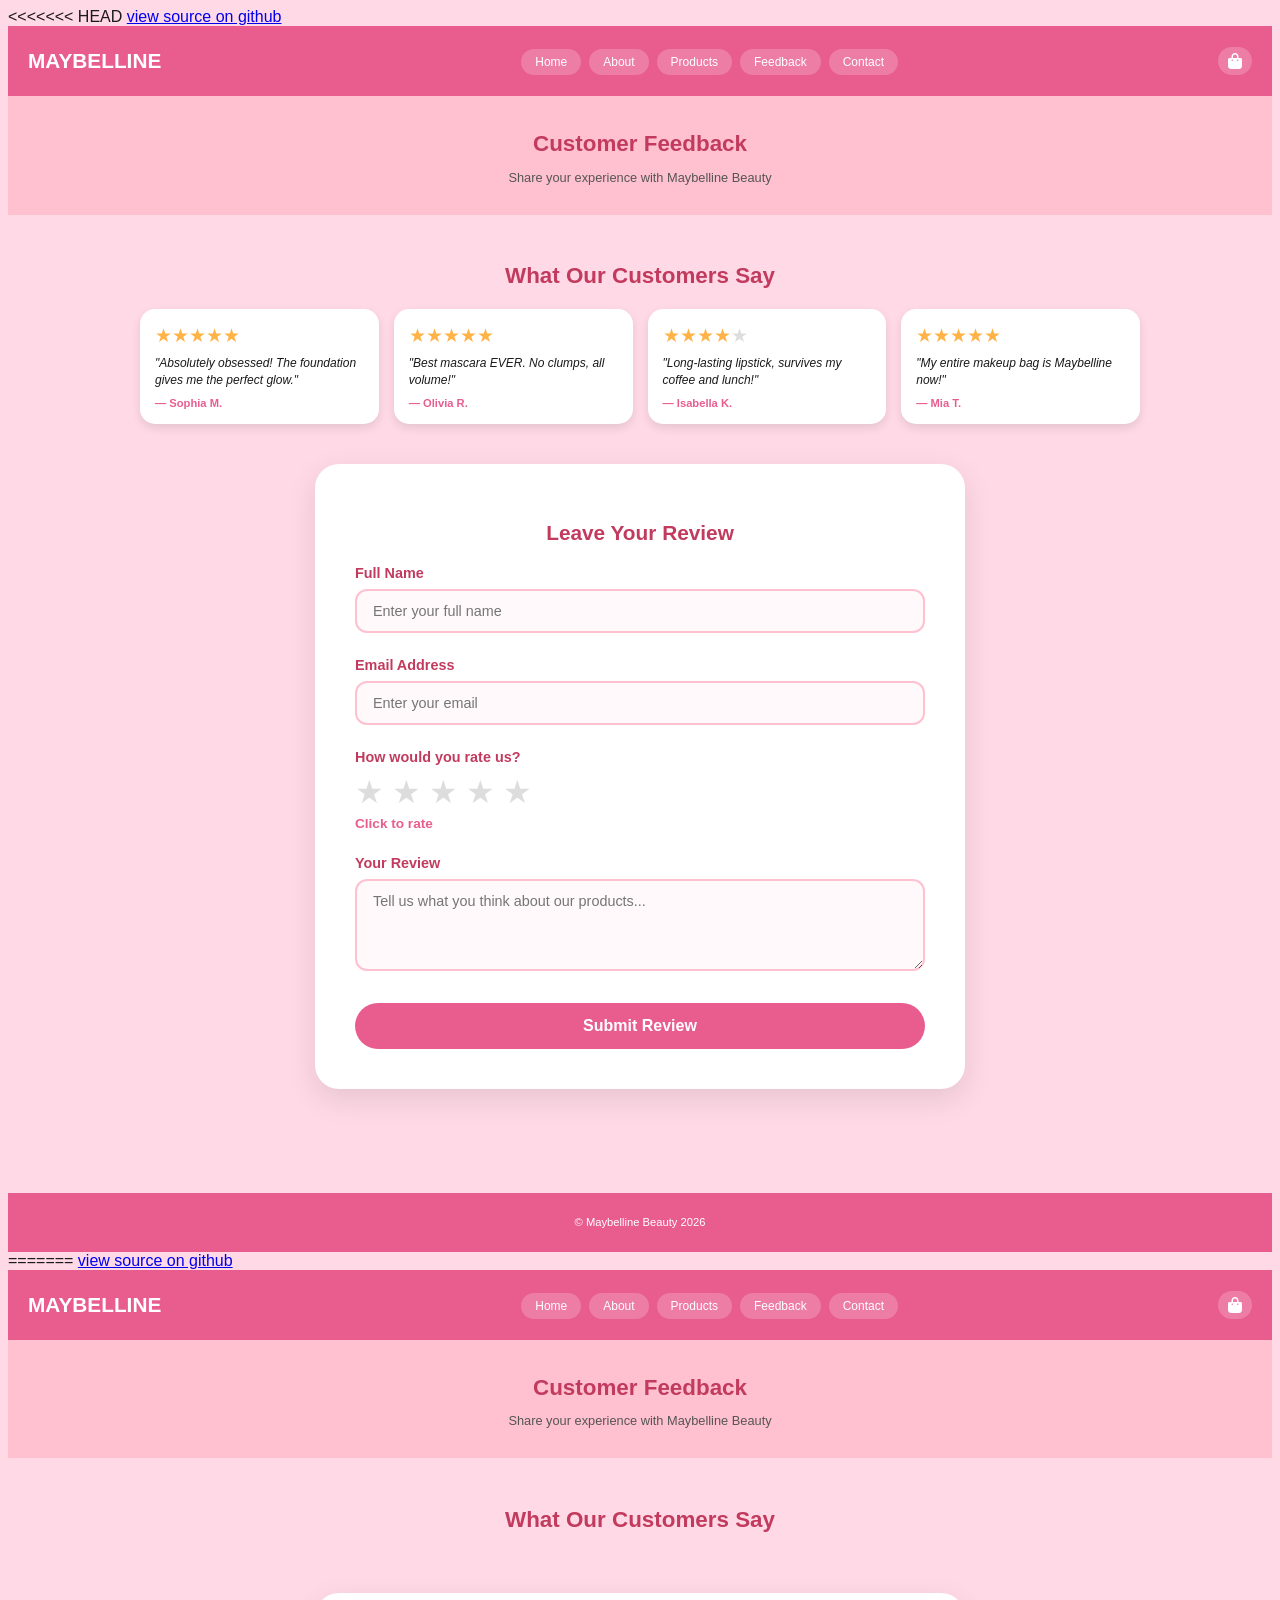
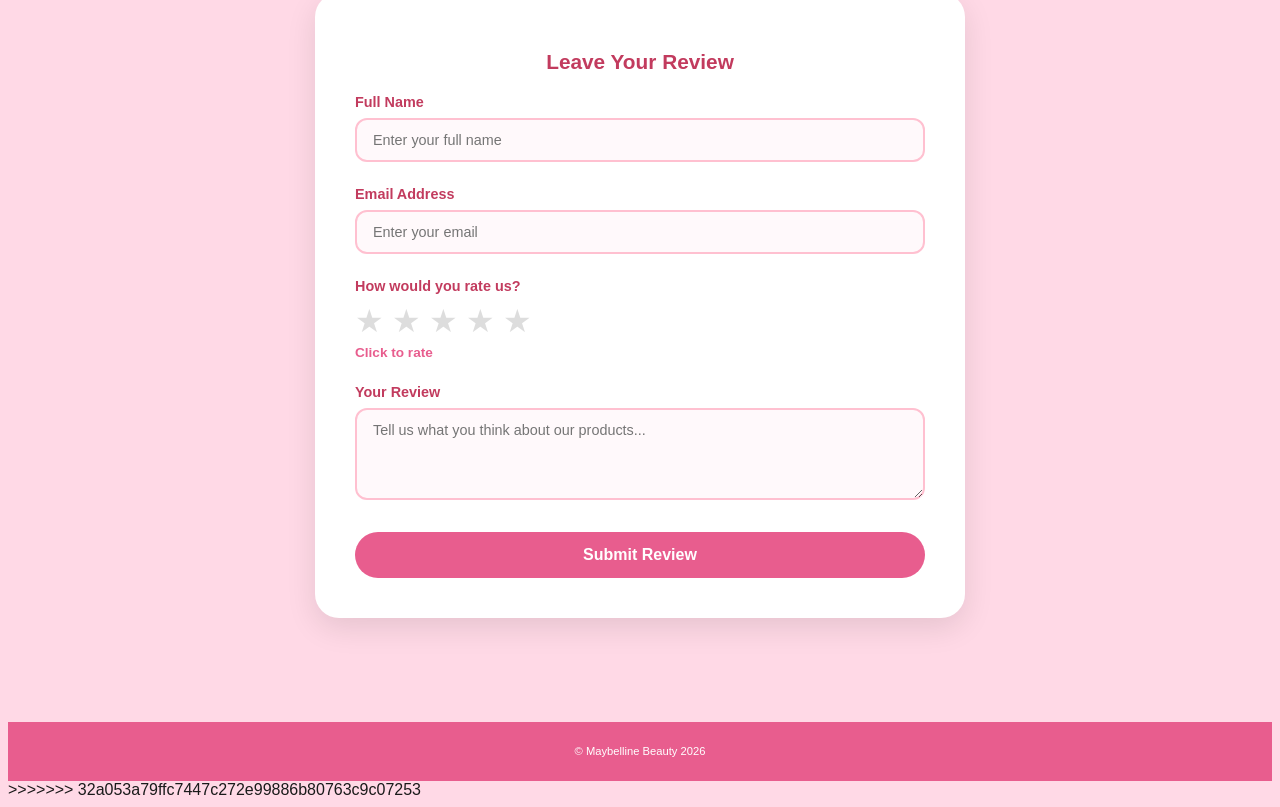
<file: Feedback page.html>
<<<<<<< HEAD
<!DOCTYPE html>
<html lang="en">
<head>
  <meta charset="UTF-8">
  <meta name="viewport" content="width=device-width, initial-scale=1.0">
  <title>Feedback — Maybelline</title>
  <link rel="stylesheet" href="Style.css">
  <link rel="stylesheet" href="https://cdnjs.cloudflare.com/ajax/libs/font-awesome/6.4.0/css/all.min.css">
  <a href="https://github.com/Thando-Gu/fbda25-016.git"  target="_blank" rel="noopener"> view source on github </a>
</head>
<body>

  <nav class="navbar">
    <div class="logo">MAYBELLINE</div>
    <ul class="nav-menu">
      <li><a href="Index.html">Home</a></li>
      <li><a href="about.html">About</a></li>
      <li><a href="Maybelline Makeup Products.html">Products</a></li>
      <li><a href="Feedback page.html">Feedback</a></li>
      <li><a href="contact.html">Contact</a></li>
    </ul>
    <div class="cart-icon"><i class="fas fa-shopping-bag"></i></div>
  </nav>

  <div class="subpage-header">
    <h1>Customer Feedback</h1>
    <p>Share your experience with Maybelline Beauty </p>
  </div>

  <div class="feedback-page-wrapper">

    <div class="existing-reviews" id="existingReviews">
      <h2 class="reviews-heading">What Our Customers Say </h2>
      <div class="reviews-grid" id="reviewsGrid"></div>
    </div>

    <div class="feedback-wrapper">
      <form class="feedback-form" id="feedbackForm">

        <h2 class="feedback-title">Leave Your Review </h2>

        <div class="feedback-group">
          <label class="feedback-label">Full Name</label>
          <input class="feedback-input" type="text" id="reviewName" placeholder="Enter your full name" required>
        </div>

        <div class="feedback-group">
          <label class="feedback-label">Email Address</label>
          <input class="feedback-input" type="email" placeholder="Enter your email" required>
        </div>

        <div class="feedback-group">
          <label class="feedback-label">How would you rate us?</label>
          <div class="star-rating" id="starRating">
            <span class="star" data-value="1">★</span>
            <span class="star" data-value="2">★</span>
            <span class="star" data-value="3">★</span>
            <span class="star" data-value="4">★</span>
            <span class="star" data-value="5">★</span>
          </div>
          <p class="star-label" id="starLabel">Click to rate</p>
        </div>

        <div class="feedback-group">
          <label class="feedback-label">Your Review</label>
          <textarea class="feedback-input feedback-textarea" id="reviewText" rows="4" placeholder="Tell us what you think about our products..." required></textarea>
        </div>

        <button type="submit" class="feedback-submit-btn">Submit Review </button>

        <div class="feedback-success" id="successMsg">
          ✅ Thank you for your review! It means the world to us 
        </div>

      </form>
    </div>

  </div>

  <footer><p>&copy; Maybelline Beauty 2026</p></footer>

  <script>
    const starLabels = ['', 'Poor', 'Fair', 'Good', 'Great', 'Amazing!'];
    let selectedRating = 0;

    const stars = document.querySelectorAll('.star');
    const starLabel = document.getElementById('starLabel');

    stars.forEach(star => {
      star.addEventListener('mouseover', () => {
        const val = parseInt(star.dataset.value);
        stars.forEach(s => s.style.color = parseInt(s.dataset.value) <= val ? '#ffb347' : '#ddd');
        starLabel.textContent = starLabels[val];
      });

      star.addEventListener('mouseleave', () => {
        stars.forEach(s => s.style.color = parseInt(s.dataset.value) <= selectedRating ? '#ffb347' : '#ddd');
        starLabel.textContent = selectedRating ? starLabels[selectedRating] : 'Click to rate';
      });

      star.addEventListener('click', () => {
        selectedRating = parseInt(star.dataset.value);
        stars.forEach(s => {
          s.style.color = parseInt(s.dataset.value) <= selectedRating ? '#ffb347' : '#ddd';
          s.classList.toggle('selected', parseInt(s.dataset.value) <= selectedRating);
        });
        starLabel.textContent = starLabels[selectedRating];
      });
    });

    const defaultReviews = [
      { name: "Sophia M.", stars: 5, text: "Absolutely obsessed! The foundation gives me the perfect glow." },
      { name: "Olivia R.", stars: 5, text: "Best mascara EVER. No clumps, all volume!" },
      { name: "Isabella K.", stars: 4, text: "Long-lasting lipstick, survives my coffee and lunch!" },
      { name: "Mia T.", stars: 5, text: "My entire makeup bag is Maybelline now!" }
    ];

    function renderReviews(reviews) {
      const grid = document.getElementById('reviewsGrid');
      grid.innerHTML = '';
      reviews.forEach(r => {
        let starsHtml = '';
        for (let i = 1; i <= 5; i++) {
          starsHtml += `<span style="color:${i <= r.stars ? '#ffb347' : '#ddd'}; font-size:1.2rem;">★</span>`;
        }
        grid.innerHTML += `
          <div class="review-card-page">
            <div class="review-stars">${starsHtml}</div>
            <p class="review-text-page">"${r.text}"</p>
            <div class="review-name">— ${r.name}</div>
          </div>
        `;
      });
    }

    let allReviews = [...defaultReviews];
    renderReviews(allReviews);

    document.getElementById('feedbackForm').addEventListener('submit', function(e) {
      e.preventDefault();
      const name = document.getElementById('reviewName').value;
      const text = document.getElementById('reviewText').value;
      if (!selectedRating) { alert('Please select a star rating!'); return; }
      allReviews.unshift({ name, stars: selectedRating, text });
      renderReviews(allReviews);
      document.getElementById('successMsg').style.display = 'block';
      this.reset();
      selectedRating = 0;
      stars.forEach(s => s.style.color = '#ddd');
      starLabel.textContent = 'Click to rate';
      setTimeout(() => document.getElementById('successMsg').style.display = 'none', 4000);
    });
  </script>

</body>
=======
<!DOCTYPE html>
<html lang="en">
<head>
  <meta charset="UTF-8">
  <meta name="viewport" content="width=device-width, initial-scale=1.0">
  <title>Feedback — Maybelline</title>
  <link rel="stylesheet" href="Style.css">
  <link rel="stylesheet" href="https://cdnjs.cloudflare.com/ajax/libs/font-awesome/6.4.0/css/all.min.css">
  <a href="https://github.com/Thando-Gu/fbda25-016.git"  target="_blank" rel="noopener"> view source on github </a>
</head>
<body>

  <nav class="navbar">
    <div class="logo">MAYBELLINE</div>
    <ul class="nav-menu">
      <li><a href="Index.html">Home</a></li>
      <li><a href="about.html">About</a></li>
      <li><a href="Maybelline Makeup Products.html">Products</a></li>
      <li><a href="Feedback page.html">Feedback</a></li>
      <li><a href="contact.html">Contact</a></li>
    </ul>
    <div class="cart-icon"><i class="fas fa-shopping-bag"></i></div>
  </nav>

  <div class="subpage-header">
    <h1>Customer Feedback</h1>
    <p>Share your experience with Maybelline Beauty </p>
  </div>

  <div class="feedback-page-wrapper">

    <div class="existing-reviews" id="existingReviews">
      <h2 class="reviews-heading">What Our Customers Say </h2>
      <div class="reviews-grid" id="reviewsGrid"></div>
    </div>

    <div class="feedback-wrapper">
      <form class="feedback-form" id="feedbackForm">

        <h2 class="feedback-title">Leave Your Review </h2>

        <div class="feedback-group">
          <label class="feedback-label">Full Name</label>
          <input class="feedback-input" type="text" id="reviewName" placeholder="Enter your full name" required>
        </div>

        <div class="feedback-group">
          <label class="feedback-label">Email Address</label>
          <input class="feedback-input" type="email" placeholder="Enter your email" required>
        </div>

        <div class="feedback-group">
          <label class="feedback-label">How would you rate us?</label>
          <div class="star-rating" id="starRating">
            <span class="star" data-value="1">★</span>
            <span class="star" data-value="2">★</span>
            <span class="star" data-value="3">★</span>
            <span class="star" data-value="4">★</span>
            <span class="star" data-value="5">★</span>
          </div>
          <p class="star-label" id="starLabel">Click to rate</p>
        </div>

        <div class="feedback-group">
          <label class="feedback-label">Your Review</label>
          <textarea class="feedback-input feedback-textarea" id="reviewText" rows="4" placeholder="Tell us what you think about our products..." required></textarea>
        </div>

        <button type="submit" class="feedback-submit-btn">Submit Review </button>

        <div class="feedback-success" id="successMsg">
          ✅ Thank you for your review! It means the world to us 
        </div>

      </form>
    </div>

  </div>

  <footer><p>&copy; Maybelline Beauty 2026</p></footer>

  <script>
    const starLabels = ['', 'Poor', 'Fair', 'Good', 'Great', 'Amazing!'];
    let selectedRating = 0;

    const stars = document.querySelectorAll('.star');
    const starLabel = document.getElementById('starLabel');

    stars.forEach(star => {
      star.addEventListener('mouseover', () => {
        const val = parseInt(star.dataset.value);
        stars.forEach(s => s.style.color = parseInt(s.dataset.value) <= val ? '#ffb347' : '#ddd');
        starLabel.textContent = starLabels[val];
      });

      star.addEventListener('mouseleave', () => {
        stars.forEach(s => s.style.color = parseInt(s.dataset.value) <= selectedRating ? '#ffb347' : '#ddd');
        starLabel.textContent = selectedRating ? starLabels[selectedRating] : 'Click to rate';
      });

      star.addEventListener('click', () => {
        selectedRating = parseInt(star.dataset.value);
        stars.forEach(s => {
          s.style.color = parseInt(s.dataset.value) <= selectedRating ? '#ffb347' : '#ddd';
          s.classList.toggle('selected', parseInt(s.dataset.value) <= selectedRating);
        });
        starLabel.textContent = starLabels[selectedRating];
      });
    });

    const defaultReviews = [
      { name: "Sophia M.", stars: 5, text: "Absolutely obsessed! The foundation gives me the perfect glow." },
      { name: "Olivia R.", stars: 5, text: "Best mascara EVER. No clumps, all volume!" },
      { name: "Isabella K.", stars: 4, text: "Long-lasting lipstick, survives my coffee and lunch!" },
      { name: "Mia T.", stars: 5, text: "My entire makeup bag is Maybelline now!" }
    ];

    function renderReviews(reviews) {
      const grid = document.getElementById('reviewsGrid');
      grid.innerHTML = '';
      reviews.forEach(r => {
        let starsHtml = '';
        for (let i = 1; i <= 5; i++) {
          starsHtml += `<span style="color:${i <= r.stars ? '#ffb347' : '#ddd'}; font-size:1.2rem;">★</span>`;
        }
        grid.innerHTML += `
          <div class="review-card-page">
            <div class="review-stars">${starsHtml}</div>
            <p class="review-text-page">"${r.text}"</p>
            <div class="review-name">— ${r.name}</div>
          </div>
        `;
      });
    }

    let allReviews = [...defaultReviews];
    renderReviews(allReviews);

    document.getElementById('feedbackForm').addEventListener('submit', function(e) {
      e.preventDefault();
      const name = document.getElementById('reviewName').value;
      const text = document.getElementById('reviewText').value;
      if (!selectedRating) { alert('Please select a star rating!'); return; }
      allReviews.unshift({ name, stars: selectedRating, text });
      renderReviews(allReviews);
      document.getElementById('successMsg').style.display = 'block';
      this.reset();
      selectedRating = 0;
      stars.forEach(s => s.style.color = '#ddd');
      starLabel.textContent = 'Click to rate';
      setTimeout(() => document.getElementById('successMsg').style.display = 'none', 4000);
    });
  </script>

</body>
>>>>>>> 32a053a79ffc7447c272e99886b80763c9c07253
</html>
</file>
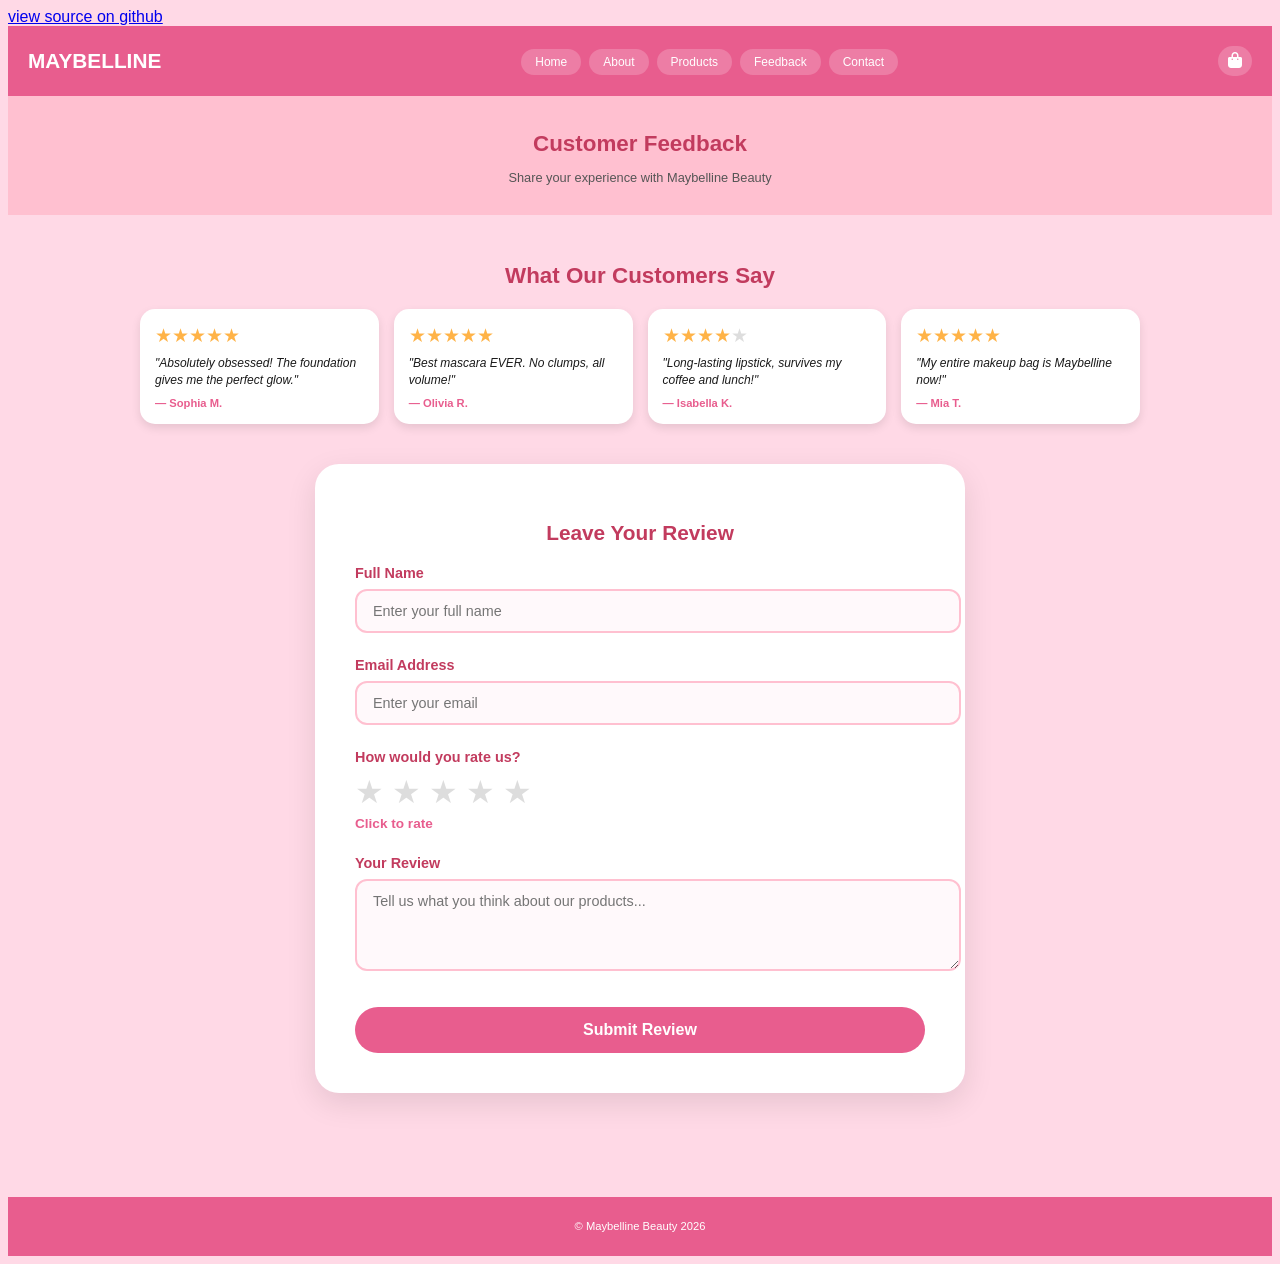
<file: feedbackpage.html>
<!DOCTYPE html>
<html lang="en">
<head>
  <meta charset="UTF-8">
  <meta name="viewport" content="width=device-width, initial-scale=1.0">
  <title>Feedback — Maybelline</title>
  <link rel="stylesheet" href="style.css">
  <link rel="stylesheet" href="https://cdnjs.cloudflare.com/ajax/libs/font-awesome/6.4.0/css/all.min.css">
  <a href="https://github.com/Thando-Gu/fbda25-016.git"  target="_blank" rel="noopener"> view source on github </a>
</head>
<body>

  <nav class="navbar">
    <div class="logo">MAYBELLINE</div>
    <ul class="nav-menu">
      <li><a href="index.html">Home</a></li>
      <li><a href="about.html">About</a></li>
      <li><a href="products.html">Products</a></li>
      <li><a href="feedbackpage.html"class="active">Feedback</a></li>
      <li><a href="contact.html">Contact</a></li>
    </ul>
    <div class="cart-icon"><i class="fas fa-shopping-bag"></i></div>
  </nav>

  <div class="subpage-header">
    <h1>Customer Feedback</h1>
    <p>Share your experience with Maybelline Beauty </p>
  </div>

  <div class="feedback-page-wrapper">

    <div class="existing-reviews" id="existingReviews">
      <h2 class="reviews-heading">What Our Customers Say </h2>
      <div class="reviews-grid" id="reviewsGrid"></div>
    </div>

    <div class="feedback-wrapper">
      <form class="feedback-form" id="feedbackForm">

        <h2 class="feedback-title">Leave Your Review </h2>

        <div class="feedback-group">
          <label class="feedback-label">Full Name</label>
          <input class="feedback-input" type="text" id="reviewName" placeholder="Enter your full name" required>
        </div>

        <div class="feedback-group">
          <label class="feedback-label">Email Address</label>
          <input class="feedback-input" type="email" placeholder="Enter your email" required>
        </div>

        <div class="feedback-group">
          <label class="feedback-label">How would you rate us?</label>
          <div class="star-rating" id="starRating">
            <span class="star" data-value="1">★</span>
            <span class="star" data-value="2">★</span>
            <span class="star" data-value="3">★</span>
            <span class="star" data-value="4">★</span>
            <span class="star" data-value="5">★</span>
          </div>
          <p class="star-label" id="starLabel">Click to rate</p>
        </div>

        <div class="feedback-group">
          <label class="feedback-label">Your Review</label>
          <textarea class="feedback-input feedback-textarea" id="reviewText" rows="4" placeholder="Tell us what you think about our products..." required></textarea>
        </div>

        <button type="submit" class="feedback-submit-btn">Submit Review </button>

        <div class="feedback-success" id="successMsg">
          ✅ Thank you for your review! It means the world to us 
        </div>

      </form>
    </div>

  </div>

  <footer><p>&copy; Maybelline Beauty 2026</p></footer>

  <script>
    const starLabels = ['', 'Poor', 'Fair', 'Good', 'Great', 'Amazing!'];
    let selectedRating = 0;

    const stars = document.querySelectorAll('.star');
    const starLabel = document.getElementById('starLabel');

    stars.forEach(star => {
      star.addEventListener('mouseover', () => {
        const val = parseInt(star.dataset.value);
        stars.forEach(s => s.style.color = parseInt(s.dataset.value) <= val ? '#ffb347' : '#ddd');
        starLabel.textContent = starLabels[val];
      });

      star.addEventListener('mouseleave', () => {
        stars.forEach(s => s.style.color = parseInt(s.dataset.value) <= selectedRating ? '#ffb347' : '#ddd');
        starLabel.textContent = selectedRating ? starLabels[selectedRating] : 'Click to rate';
      });

      star.addEventListener('click', () => {
        selectedRating = parseInt(star.dataset.value);
        stars.forEach(s => {
          s.style.color = parseInt(s.dataset.value) <= selectedRating ? '#ffb347' : '#ddd';
          s.classList.toggle('selected', parseInt(s.dataset.value) <= selectedRating);
        });
        starLabel.textContent = starLabels[selectedRating];
      });
    });

    const defaultReviews = [
      { name: "Sophia M.", stars: 5, text: "Absolutely obsessed! The foundation gives me the perfect glow." },
      { name: "Olivia R.", stars: 5, text: "Best mascara EVER. No clumps, all volume!" },
      { name: "Isabella K.", stars: 4, text: "Long-lasting lipstick, survives my coffee and lunch!" },
      { name: "Mia T.", stars: 5, text: "My entire makeup bag is Maybelline now!" }
    ];

    function renderReviews(reviews) {
      const grid = document.getElementById('reviewsGrid');
      grid.innerHTML = '';
      reviews.forEach(r => {
        let starsHtml = '';
        for (let i = 1; i <= 5; i++) {
          starsHtml += `<span style="color:${i <= r.stars ? '#ffb347' : '#ddd'}; font-size:1.2rem;">★</span>`;
        }
        grid.innerHTML += `
          <div class="review-card-page">
            <div class="review-stars">${starsHtml}</div>
            <p class="review-text-page">"${r.text}"</p>
            <div class="review-name">— ${r.name}</div>
          </div>
        `;
      });
    }

    let allReviews = [...defaultReviews];
    renderReviews(allReviews);

    document.getElementById('feedbackForm').addEventListener('submit', function(e) {
      e.preventDefault();
      const name = document.getElementById('reviewName').value;
      const text = document.getElementById('reviewText').value;
      if (!selectedRating) { alert('Please select a star rating!'); return; }
      allReviews.unshift({ name, stars: selectedRating, text });
      renderReviews(allReviews);
      document.getElementById('successMsg').style.display = 'block';
      this.reset();
      selectedRating = 0;
      stars.forEach(s => s.style.color = '#ddd');
      starLabel.textContent = 'Click to rate';
      setTimeout(() => document.getElementById('successMsg').style.display = 'none', 4000);
    });
  </script>

</body>
</html>
</file>
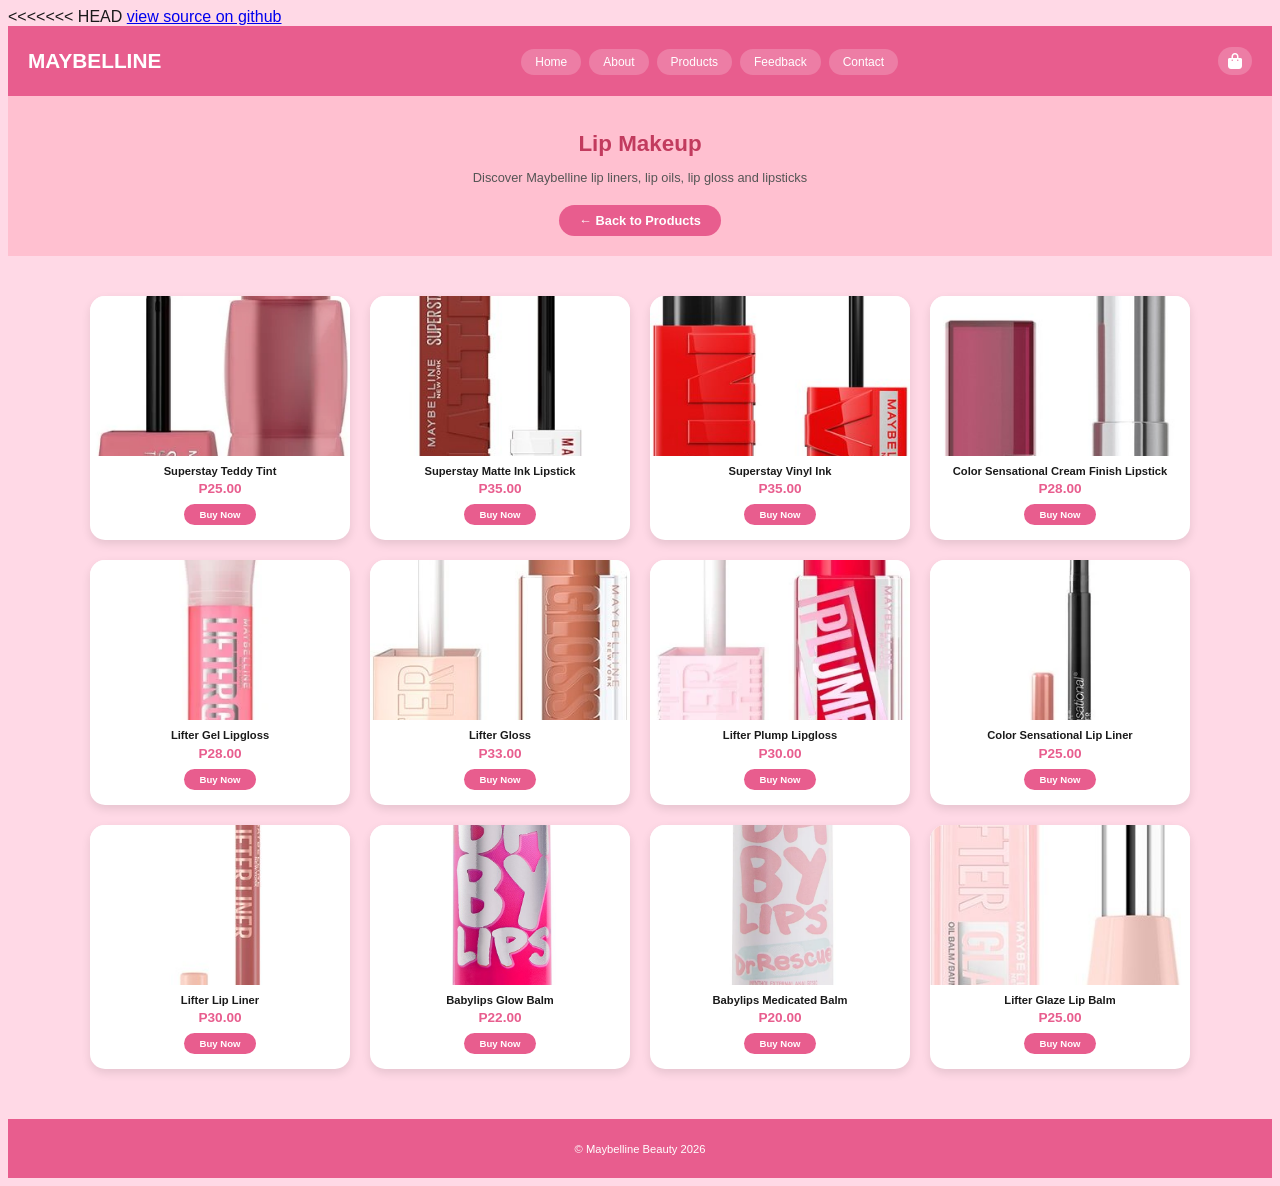
<file: lip.html>
<<<<<<< HEAD
<!DOCTYPE html>
<html lang="en">
<head>
  <meta charset="UTF-8">
  <meta name="viewport" content="width=device-width, initial-scale=1.0">
  <title>Lip Makeup — Maybelline</title>
  <link rel="stylesheet" href="style.css">
  <link rel="stylesheet" href="https://cdnjs.cloudflare.com/ajax/libs/font-awesome/6.4.0/css/all.min.css">
  <a href="https://github.com/Thando-Gu/fbda25-016.git"  target="_blank" rel="noopener"> view source on github </a>
</head>
<body>

  <nav class="navbar">
    <div class="logo">MAYBELLINE</div>
    <ul class="nav-menu">
      <li><a href="index.html">Home</a></li>
      <li><a href="about.html">About</a></li>
      <li><a href="products.html">Products</a></li>
      <li><a href="feedbackpage.html">Feedback</a></li>
      <li><a href="contact.html">Contact</a></li>
    </ul>
    <div class="cart-icon"><i class="fas fa-shopping-bag"></i></div>
  </nav>

  <div class="subpage-header">
    <h1>Lip Makeup</h1>
    <p>Discover Maybelline lip liners, lip oils, lip gloss and lipsticks</p>
    <a href="products.html" class="back-btn">← Back to Products</a>
  </div>

  <div class="products-row-container">

    <div class="product-card">
      <img class="product-img" src="liquid lip tint.jpg" alt="Liquid Lip Tint">
      <h3>Superstay Teddy Tint</h3>
      <p class="product-price">P25.00</p>
      <button class="buy-btn" onclick="alert('Added to cart!')">Buy Now</button>
    </div>

    <div class="product-card">
      <img class="product-img" src="matte ink liquid lipstick.jpg" alt="Matte Ink Lipstick">
      <h3>Superstay Matte Ink Lipstick</h3>
      <p class="product-price">P35.00</p>
      <button class="buy-btn" onclick="alert('Added to cart!')">Buy Now</button>
    </div>

    <div class="product-card">
      <img class="product-img" src="longwear liquid lipcolor.jpg" alt="Longwear Lip Color">
      <h3>Superstay Vinyl Ink</h3>
      <p class="product-price">P35.00</p>
      <button class="buy-btn" onclick="alert('Added to cart!')">Buy Now</button>
    </div>

    <div class="product-card">
      <img class="product-img" src="cream finish lipstick.jpg" alt="Cream Finish Lipstick">
      <h3>Color Sensational Cream Finish Lipstick</h3>
      <p class="product-price">P28.00</p>
      <button class="buy-btn" onclick="alert('Added to cart!')">Buy Now</button>
    </div>

    <div class="product-card">
      <img class="product-img" src="iol in gel lipgloss .jpg" alt="Oil In Gel Lipgloss">
      <h3>Lifter Gel Lipgloss</h3>
      <p class="product-price">P28.00</p>
      <button class="buy-btn" onclick="alert('Added to cart!')">Buy Now</button>
    </div>

    <div class="product-card">
      <img class="product-img" src="lipgloss with hyaluronic acid.jpg" alt="Lifter Gloss">
      <h3>Lifter Gloss</h3>
      <p class="product-price">P33.00</p>
      <button class="buy-btn" onclick="alert('Added to cart!')">Buy Now</button>
    </div>

    <div class="product-card">
      <img class="product-img" src="lip plumping gloss.jpg" alt="Lip Plumping Gloss">
      <h3>Lifter Plump Lipgloss</h3>
      <p class="product-price">P30.00</p>
      <button class="buy-btn" onclick="alert('Added to cart!')">Buy Now</button>
    </div>

    <div class="product-card">
      <img class="product-img" src="shaping lip liner .jpg" alt="Shaping Lip Liner">
      <h3>Color Sensational Lip Liner</h3>
      <p class="product-price">P25.00</p>
      <button class="buy-btn" onclick="alert('Added to cart!')">Buy Now</button>
    </div>

    <div class="product-card">
      <img class="product-img" src="lip liner with hyaluronic.jpg" alt="Lifter Lip Liner">
      <h3>Lifter Lip Liner</h3>
      <p class="product-price">P30.00</p>
      <button class="buy-btn" onclick="alert('Added to cart!')">Buy Now</button>
    </div>

    <div class="product-card">
      <img class="product-img" src="glow balm.jpg" alt="Glow Balm">
      <h3>Babylips Glow Balm</h3>
      <p class="product-price">P22.00</p>
      <button class="buy-btn" onclick="alert('Added to cart!')">Buy Now</button>
    </div>

    <div class="product-card">
      <img class="product-img" src="medicated lip balm.jpg" alt="Medicated Lip Balm">
      <h3>Babylips Medicated Balm</h3>
      <p class="product-price">P20.00</p>
      <button class="buy-btn" onclick="alert('Added to cart!')">Buy Now</button>
    </div>

    <div class="product-card">
      <img class="product-img" src="Maybelline-Lifter-Glaze-.jpg" alt="Lifter Glaze Lip Balm">
      <h3>Lifter Glaze Lip Balm</h3>
      <p class="product-price">P25.00</p>
      <button class="buy-btn" onclick="alert('Added to cart!')">Buy Now</button>
    </div>

  </div>

  <footer><p>&copy; Maybelline Beauty 2026</p></footer>
  <script src="script.js"></script>
</body>
</file>
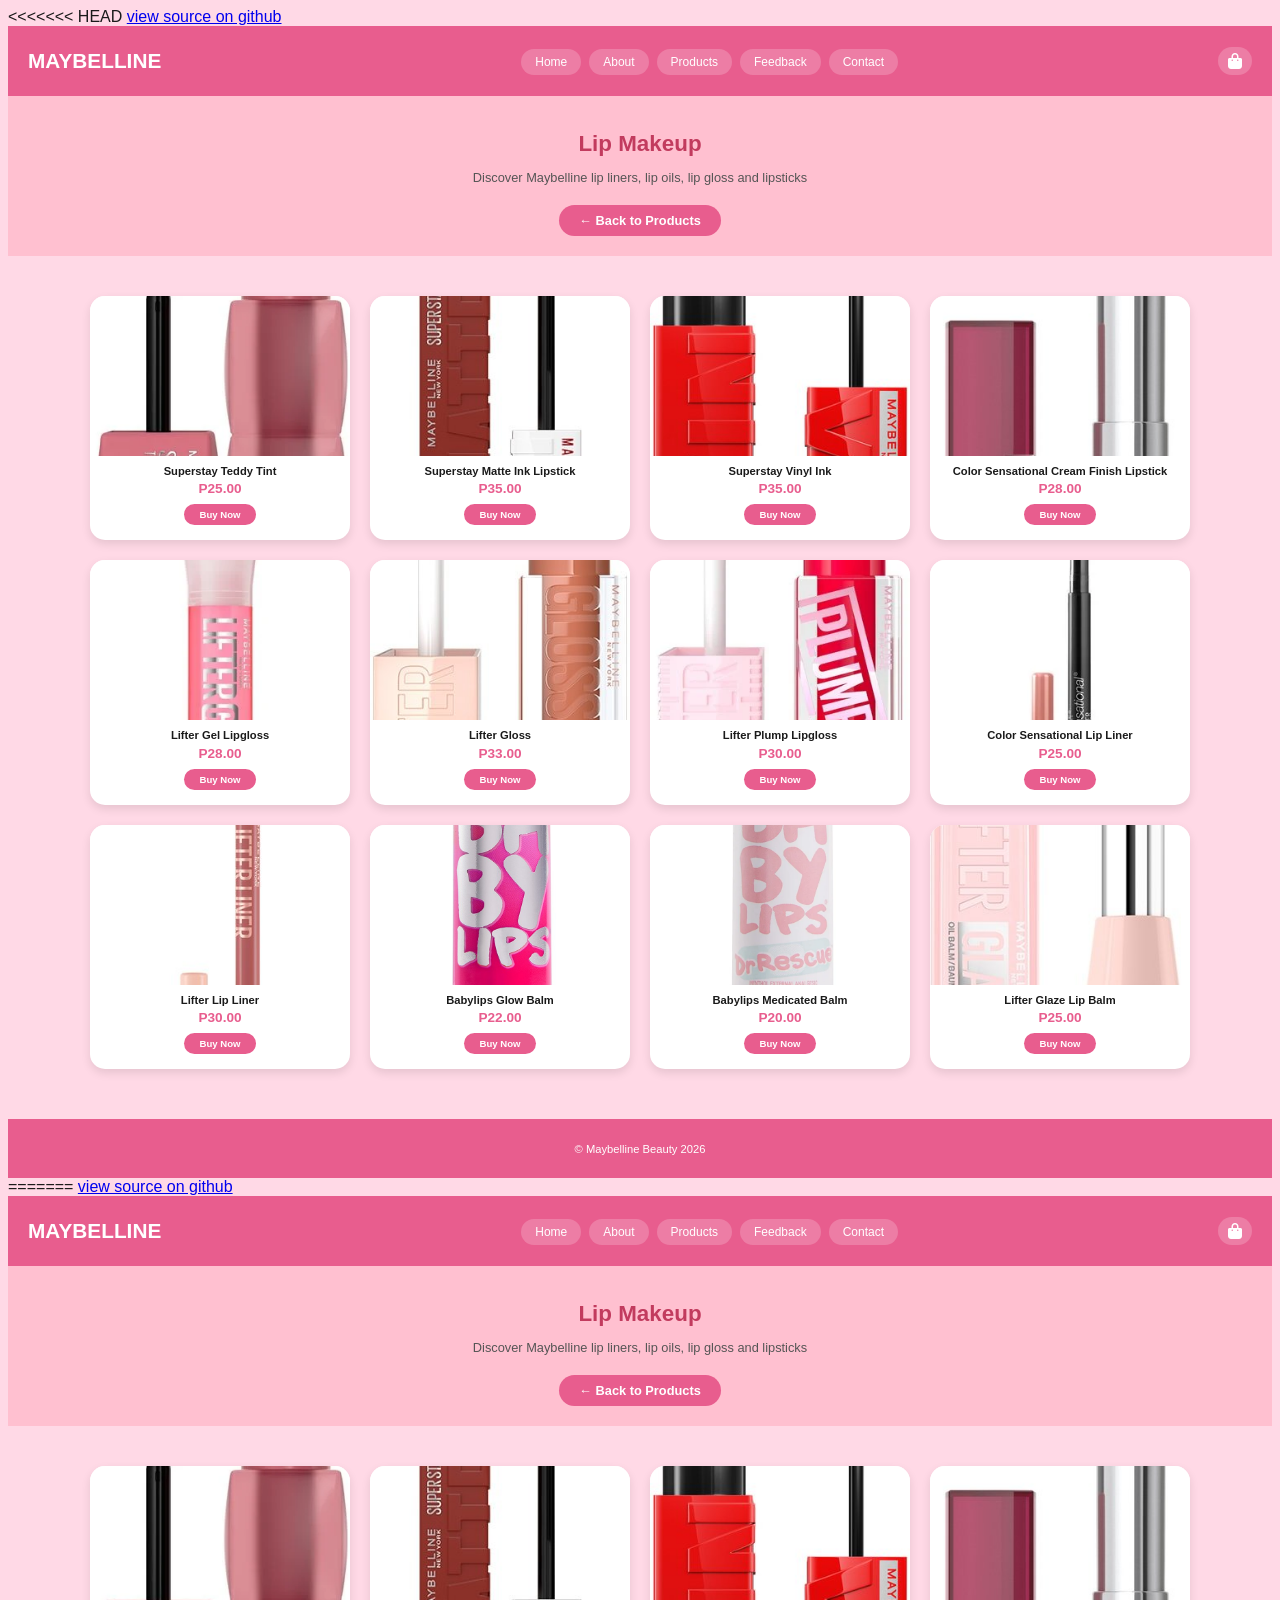
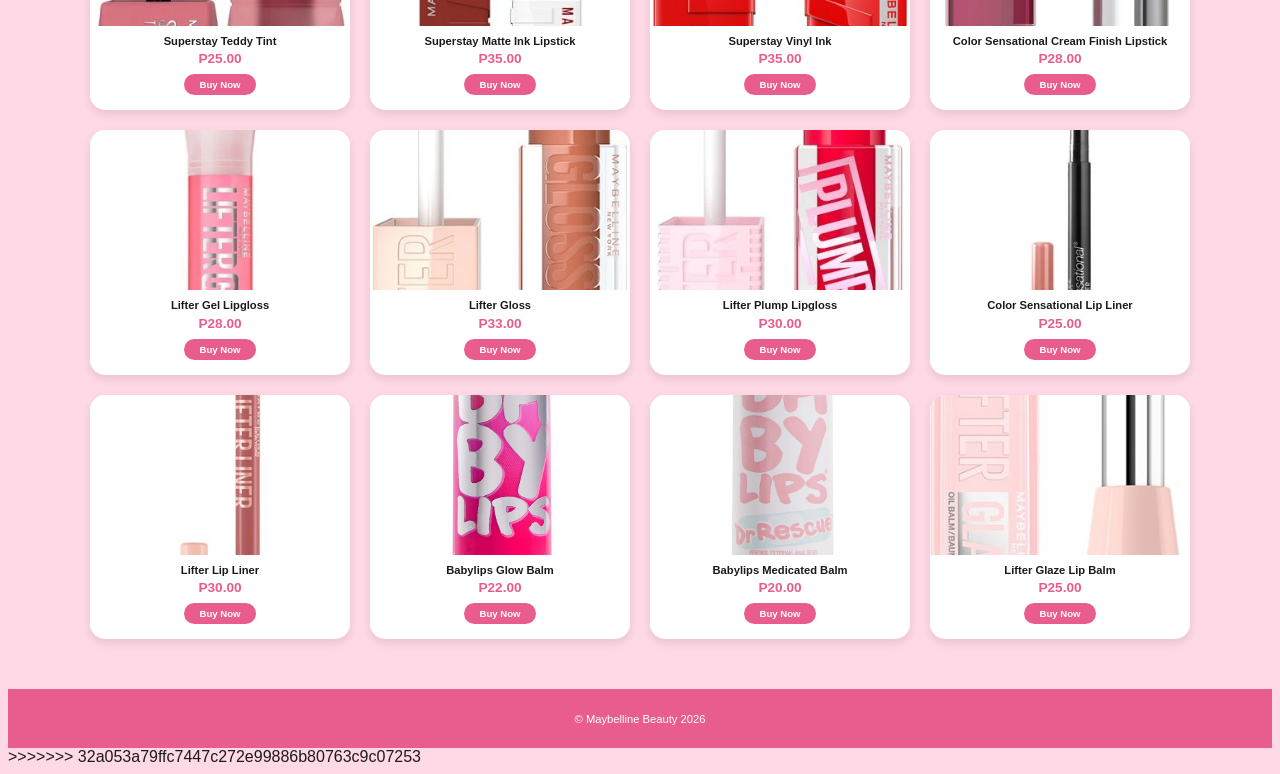
<file: Lip.html>
<<<<<<< HEAD
<!DOCTYPE html>
<html lang="en">
<head>
  <meta charset="UTF-8">
  <meta name="viewport" content="width=device-width, initial-scale=1.0">
  <title>Lip Makeup — Maybelline</title>
  <link rel="stylesheet" href="Style.css">
  <link rel="stylesheet" href="https://cdnjs.cloudflare.com/ajax/libs/font-awesome/6.4.0/css/all.min.css">
  <a href="https://github.com/Thando-Gu/fbda25-016.git"  target="_blank" rel="noopener"> view source on github </a>
</head>
<body>

  <nav class="navbar">
    <div class="logo">MAYBELLINE</div>
    <ul class="nav-menu">
      <li><a href="Index.html">Home</a></li>
      <li><a href="about.html">About</a></li>
      <li><a href="Maybelline Makeup Products.html">Products</a></li>
      <li><a href="Feedback page.html">Feedback</a></li>
      <li><a href="contact.html">Contact</a></li>
    </ul>
    <div class="cart-icon"><i class="fas fa-shopping-bag"></i></div>
  </nav>

  <div class="subpage-header">
    <h1>Lip Makeup</h1>
    <p>Discover Maybelline lip liners, lip oils, lip gloss and lipsticks</p>
    <a href="Maybelline Makeup Products.html" class="back-btn">← Back to Products</a>
  </div>

  <div class="products-row-container">

    <div class="product-card">
      <img class="product-img" src="liquid lip tint.jpg" alt="Liquid Lip Tint">
      <h3>Superstay Teddy Tint</h3>
      <p class="product-price">P25.00</p>
      <button class="buy-btn" onclick="alert('Added to cart!')">Buy Now</button>
    </div>

    <div class="product-card">
      <img class="product-img" src="matte ink liquid lipstick.jpg" alt="Matte Ink Lipstick">
      <h3>Superstay Matte Ink Lipstick</h3>
      <p class="product-price">P35.00</p>
      <button class="buy-btn" onclick="alert('Added to cart!')">Buy Now</button>
    </div>

    <div class="product-card">
      <img class="product-img" src="longwear liquid lipcolor.jpg" alt="Longwear Lip Color">
      <h3>Superstay Vinyl Ink</h3>
      <p class="product-price">P35.00</p>
      <button class="buy-btn" onclick="alert('Added to cart!')">Buy Now</button>
    </div>

    <div class="product-card">
      <img class="product-img" src="cream finish lipstick.jpg" alt="Cream Finish Lipstick">
      <h3>Color Sensational Cream Finish Lipstick</h3>
      <p class="product-price">P28.00</p>
      <button class="buy-btn" onclick="alert('Added to cart!')">Buy Now</button>
    </div>

    <div class="product-card">
      <img class="product-img" src="iol in gel lipgloss .jpg" alt="Oil In Gel Lipgloss">
      <h3>Lifter Gel Lipgloss</h3>
      <p class="product-price">P28.00</p>
      <button class="buy-btn" onclick="alert('Added to cart!')">Buy Now</button>
    </div>

    <div class="product-card">
      <img class="product-img" src="lipgloss with hyaluronic acid.jpg" alt="Lifter Gloss">
      <h3>Lifter Gloss</h3>
      <p class="product-price">P33.00</p>
      <button class="buy-btn" onclick="alert('Added to cart!')">Buy Now</button>
    </div>

    <div class="product-card">
      <img class="product-img" src="lip plumping gloss.jpg" alt="Lip Plumping Gloss">
      <h3>Lifter Plump Lipgloss</h3>
      <p class="product-price">P30.00</p>
      <button class="buy-btn" onclick="alert('Added to cart!')">Buy Now</button>
    </div>

    <div class="product-card">
      <img class="product-img" src="shaping lip liner .jpg" alt="Shaping Lip Liner">
      <h3>Color Sensational Lip Liner</h3>
      <p class="product-price">P25.00</p>
      <button class="buy-btn" onclick="alert('Added to cart!')">Buy Now</button>
    </div>

    <div class="product-card">
      <img class="product-img" src="lip liner with hyaluronic.jpg" alt="Lifter Lip Liner">
      <h3>Lifter Lip Liner</h3>
      <p class="product-price">P30.00</p>
      <button class="buy-btn" onclick="alert('Added to cart!')">Buy Now</button>
    </div>

    <div class="product-card">
      <img class="product-img" src="glow balm.jpg" alt="Glow Balm">
      <h3>Babylips Glow Balm</h3>
      <p class="product-price">P22.00</p>
      <button class="buy-btn" onclick="alert('Added to cart!')">Buy Now</button>
    </div>

    <div class="product-card">
      <img class="product-img" src="medicated lip balm.jpg" alt="Medicated Lip Balm">
      <h3>Babylips Medicated Balm</h3>
      <p class="product-price">P20.00</p>
      <button class="buy-btn" onclick="alert('Added to cart!')">Buy Now</button>
    </div>

    <div class="product-card">
      <img class="product-img" src="Maybelline-Lifter-Glaze-.jpg" alt="Lifter Glaze Lip Balm">
      <h3>Lifter Glaze Lip Balm</h3>
      <p class="product-price">P25.00</p>
      <button class="buy-btn" onclick="alert('Added to cart!')">Buy Now</button>
    </div>

  </div>

  <footer><p>&copy; Maybelline Beauty 2026</p></footer>
  <script src="script.js"></script>
</body>
=======
<!DOCTYPE html>
<html lang="en">
<head>
  <meta charset="UTF-8">
  <meta name="viewport" content="width=device-width, initial-scale=1.0">
  <title>Lip Makeup — Maybelline</title>
  <link rel="stylesheet" href="Style.css">
  <link rel="stylesheet" href="https://cdnjs.cloudflare.com/ajax/libs/font-awesome/6.4.0/css/all.min.css">
  <a href="https://github.com/Thando-Gu/fbda25-016.git"  target="_blank" rel="noopener"> view source on github </a>
</head>
<body>

  <nav class="navbar">
    <div class="logo">MAYBELLINE</div>
    <ul class="nav-menu">
      <li><a href="Index.html">Home</a></li>
      <li><a href="about.html">About</a></li>
      <li><a href="Maybelline Makeup Products.html">Products</a></li>
      <li><a href="Feedback page.html">Feedback</a></li>
      <li><a href="contact.html">Contact</a></li>
    </ul>
    <div class="cart-icon"><i class="fas fa-shopping-bag"></i></div>
  </nav>

  <div class="subpage-header">
    <h1>Lip Makeup</h1>
    <p>Discover Maybelline lip liners, lip oils, lip gloss and lipsticks</p>
    <a href="Maybelline Makeup Products.html" class="back-btn">← Back to Products</a>
  </div>

  <div class="products-row-container">

    <div class="product-card">
      <img class="product-img" src="liquid lip tint.jpg" alt="Liquid Lip Tint">
      <h3>Superstay Teddy Tint</h3>
      <p class="product-price">P25.00</p>
      <button class="buy-btn" onclick="alert('Added to cart!')">Buy Now</button>
    </div>

    <div class="product-card">
      <img class="product-img" src="matte ink liquid lipstick.jpg" alt="Matte Ink Lipstick">
      <h3>Superstay Matte Ink Lipstick</h3>
      <p class="product-price">P35.00</p>
      <button class="buy-btn" onclick="alert('Added to cart!')">Buy Now</button>
    </div>

    <div class="product-card">
      <img class="product-img" src="longwear liquid lipcolor.jpg" alt="Longwear Lip Color">
      <h3>Superstay Vinyl Ink</h3>
      <p class="product-price">P35.00</p>
      <button class="buy-btn" onclick="alert('Added to cart!')">Buy Now</button>
    </div>

    <div class="product-card">
      <img class="product-img" src="cream finish lipstick.jpg" alt="Cream Finish Lipstick">
      <h3>Color Sensational Cream Finish Lipstick</h3>
      <p class="product-price">P28.00</p>
      <button class="buy-btn" onclick="alert('Added to cart!')">Buy Now</button>
    </div>

    <div class="product-card">
      <img class="product-img" src="iol in gel lipgloss .jpg" alt="Oil In Gel Lipgloss">
      <h3>Lifter Gel Lipgloss</h3>
      <p class="product-price">P28.00</p>
      <button class="buy-btn" onclick="alert('Added to cart!')">Buy Now</button>
    </div>

    <div class="product-card">
      <img class="product-img" src="lipgloss with hyaluronic acid.jpg" alt="Lifter Gloss">
      <h3>Lifter Gloss</h3>
      <p class="product-price">P33.00</p>
      <button class="buy-btn" onclick="alert('Added to cart!')">Buy Now</button>
    </div>

    <div class="product-card">
      <img class="product-img" src="lip plumping gloss.jpg" alt="Lip Plumping Gloss">
      <h3>Lifter Plump Lipgloss</h3>
      <p class="product-price">P30.00</p>
      <button class="buy-btn" onclick="alert('Added to cart!')">Buy Now</button>
    </div>

    <div class="product-card">
      <img class="product-img" src="shaping lip liner .jpg" alt="Shaping Lip Liner">
      <h3>Color Sensational Lip Liner</h3>
      <p class="product-price">P25.00</p>
      <button class="buy-btn" onclick="alert('Added to cart!')">Buy Now</button>
    </div>

    <div class="product-card">
      <img class="product-img" src="lip liner with hyaluronic.jpg" alt="Lifter Lip Liner">
      <h3>Lifter Lip Liner</h3>
      <p class="product-price">P30.00</p>
      <button class="buy-btn" onclick="alert('Added to cart!')">Buy Now</button>
    </div>

    <div class="product-card">
      <img class="product-img" src="glow balm.jpg" alt="Glow Balm">
      <h3>Babylips Glow Balm</h3>
      <p class="product-price">P22.00</p>
      <button class="buy-btn" onclick="alert('Added to cart!')">Buy Now</button>
    </div>

    <div class="product-card">
      <img class="product-img" src="medicated lip balm.jpg" alt="Medicated Lip Balm">
      <h3>Babylips Medicated Balm</h3>
      <p class="product-price">P20.00</p>
      <button class="buy-btn" onclick="alert('Added to cart!')">Buy Now</button>
    </div>

    <div class="product-card">
      <img class="product-img" src="Maybelline-Lifter-Glaze-.jpg" alt="Lifter Glaze Lip Balm">
      <h3>Lifter Glaze Lip Balm</h3>
      <p class="product-price">P25.00</p>
      <button class="buy-btn" onclick="alert('Added to cart!')">Buy Now</button>
    </div>

  </div>

  <footer><p>&copy; Maybelline Beauty 2026</p></footer>
  <script src="script.js"></script>
</body>
>>>>>>> 32a053a79ffc7447c272e99886b80763c9c07253
</html>
</file>
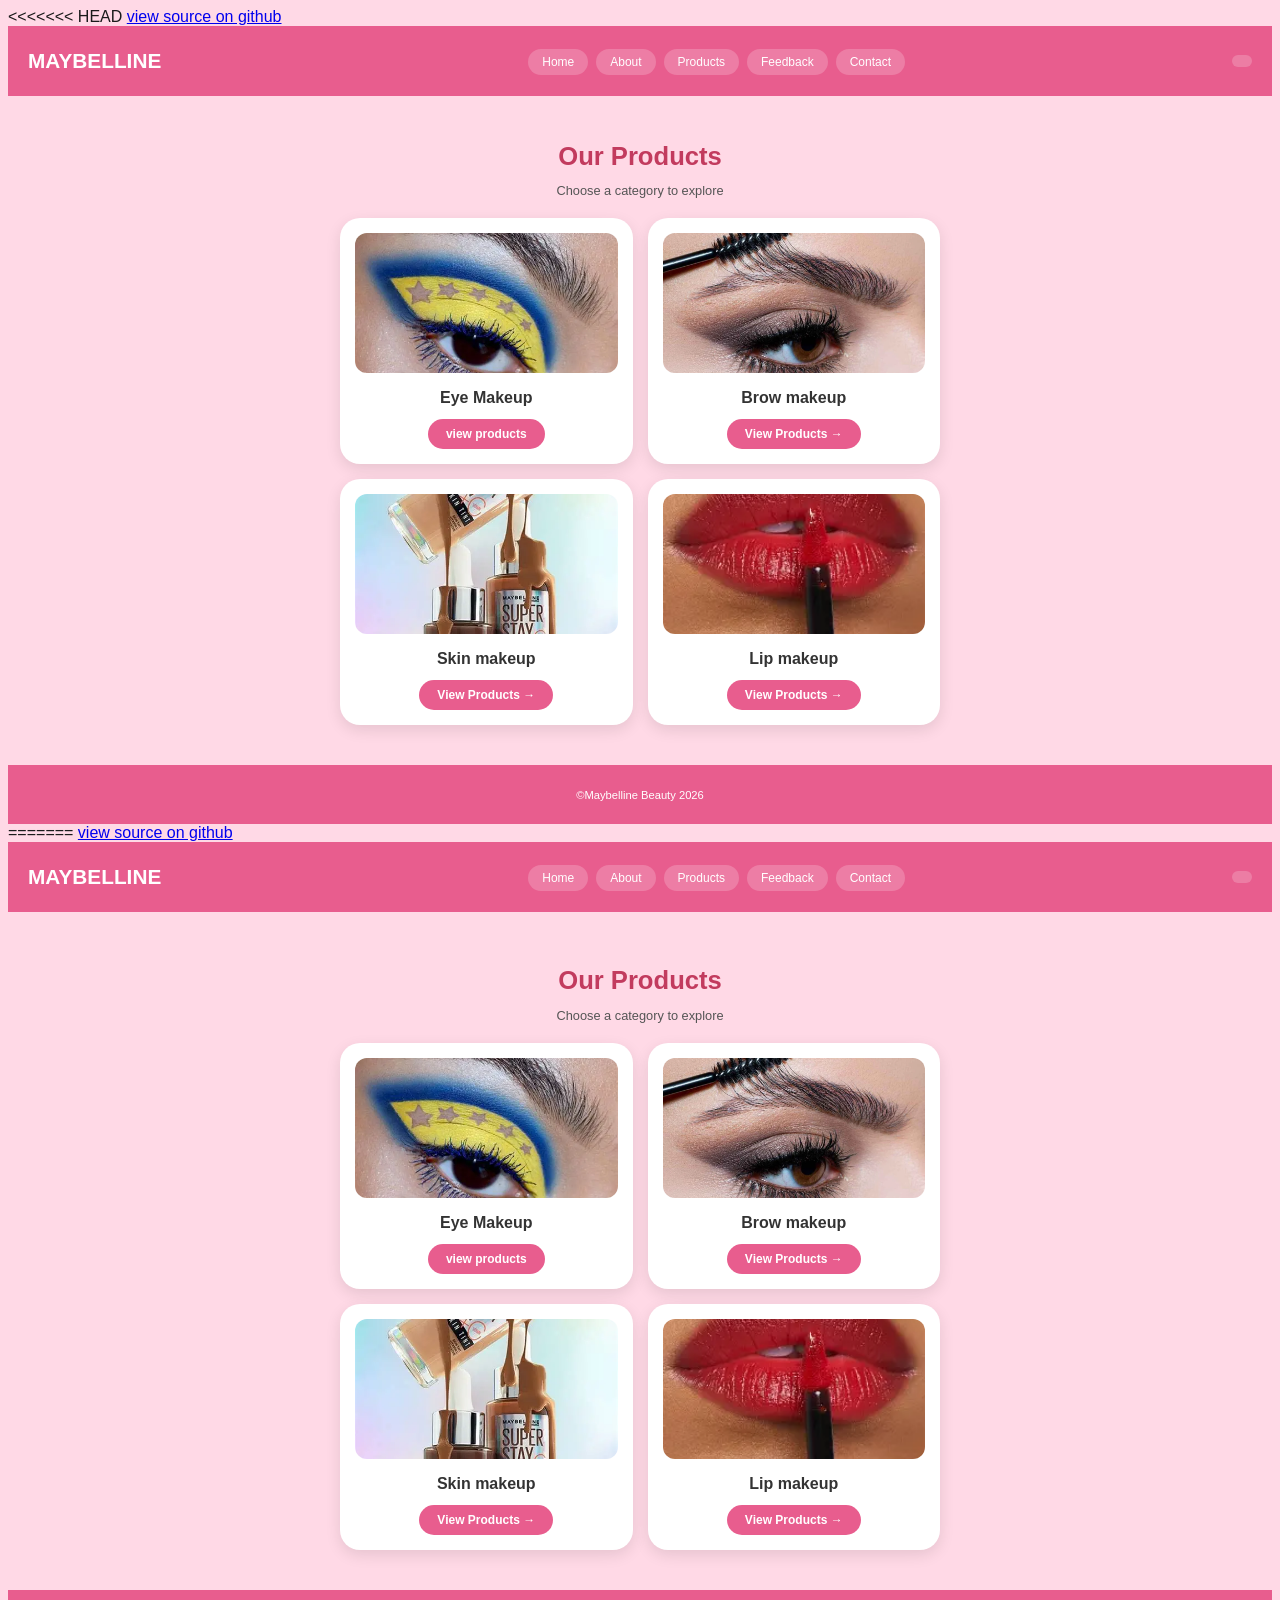
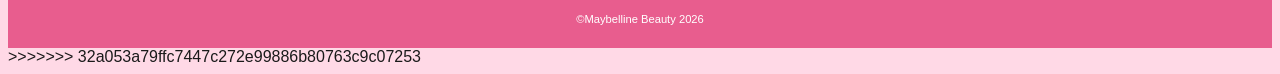
<file: Maybelline Makeup Products.html>
<<<<<<< HEAD
<!DOCTYPE html>
<html lang="en">
    <head>
        <meta charset="UTF-8">
         <meta name="viewport" content="width=device-width, initial-scale=1.0">
       <title>Maybelline Beauty | Products</title>
              <link rel="Stylesheet" href="Style.css">
              <a href="https://github.com/Thando-Gu/fbda25-016.git"  target="_blank" rel="noopener"> view source on github </a>
    </head>
</head>

<body>
    <header>
        
    </header>
    <nav> 
  <nav class="navbar">
        <div class="logo">MAYBELLINE</div>
        <ul class="nav-menu">
            <li><a href="Index.html">Home</a></li>
            <li><a href="about.html">About</a></li>
            <li><a href="Maybelline Makeup Products.html">Products</a></li>
            <li><a href="Feedback page.html">Feedback</a></li>
            <li><a href="contact.html">Contact</a></li>
        </ul>
    <div class="cart-icon"><i class="fas fa-shopping-bag"></i></div>
  </nav>


        <section>
  <div class="products-main">
    <h1>Our Products</h1>
    <p class="subtitle">Choose a category to explore</p>
   
 <div class="categories-2x2">

  <div class="category-item">
      <img src="Eye makeup illustration.jpg" alt="Eye makeup">
       <h3>Eye Makeup</h3>
 <a href="Eye.html"><button class="view-products-btn">view products</button></a>
</div>

   <div class="category-item">
        <img src="Eyebrow makeup .jpg" alt="brow makeup">
        <h3>Brow makeup</h3>
       <a href="Brow makeup.html"><button class="view-products-btn">View Products →</button></a>
  </div>
 
      <div class="category-item">
        <img src="Skin makeup illustration.jpg " alt=" Skin makeup">
         <h3>Skin makeup</h3>
      <a href="Skin makeup.html"><button class="view-products-btn">View Products →</button></a>
  </div>

     <div class="category-item">
        <img src="lip makeup illustration.jpg" alt="Lip makeup">
        <h3>Lip makeup</h3>
          <a href="Lip.html"><button class="view-products-btn">View Products →</button></a>
  </div>
      

   </div>
</div>

        
        </section>
    
    <footer>
        <p>&copy;Maybelline Beauty 2026</p>
    </footer>

     <script src="script.js"></script>
</body>
</html>
=======
<!DOCTYPE html>
<html lang="en">
    <head>
        <meta charset="UTF-8">
         <meta name="viewport" content="width=device-width, initial-scale=1.0">
       <title>Maybelline Beauty | Products</title>
              <link rel="Stylesheet" href="Style.css">
              <a href="https://github.com/Thando-Gu/fbda25-016.git"  target="_blank" rel="noopener"> view source on github </a>
    </head>
</head>

<body>
    <header>
        
    </header>
    <nav> 
  <nav class="navbar">
        <div class="logo">MAYBELLINE</div>
        <ul class="nav-menu">
            <li><a href="Index.html">Home</a></li>
            <li><a href="about.html">About</a></li>
            <li><a href="Maybelline Makeup Products.html">Products</a></li>
            <li><a href="Feedback page.html">Feedback</a></li>
            <li><a href="contact.html">Contact</a></li>
        </ul>
    <div class="cart-icon"><i class="fas fa-shopping-bag"></i></div>
  </nav>


        <section>
  <div class="products-main">
    <h1>Our Products</h1>
    <p class="subtitle">Choose a category to explore</p>
   
 <div class="categories-2x2">

  <div class="category-item">
      <img src="Eye makeup illustration.jpg" alt="Eye makeup">
       <h3>Eye Makeup</h3>
 <a href="Eye.html"><button class="view-products-btn">view products</button></a>
</div>

   <div class="category-item">
        <img src="Eyebrow makeup .jpg" alt="brow makeup">
        <h3>Brow makeup</h3>
       <a href="Brow makeup.html"><button class="view-products-btn">View Products →</button></a>
  </div>
 
      <div class="category-item">
        <img src="Skin makeup illustration.jpg " alt=" Skin makeup">
         <h3>Skin makeup</h3>
      <a href="Skin makeup.html"><button class="view-products-btn">View Products →</button></a>
  </div>

     <div class="category-item">
        <img src="lip makeup illustration.jpg" alt="Lip makeup">
        <h3>Lip makeup</h3>
          <a href="Lip.html"><button class="view-products-btn">View Products →</button></a>
  </div>
      

   </div>
</div>

        
        </section>
    
    <footer>
        <p>&copy;Maybelline Beauty 2026</p>
    </footer>

     <script src="script.js"></script>
</body>
</html>
>>>>>>> 32a053a79ffc7447c272e99886b80763c9c07253
</file>
<file: style.css>
<<<<<<< HEAD

* {
  margin: 0;
  padding: 0;
  box-sizing: border-box;
}

body {
  font-family: 'Inter', sans-serif;
  background: #ffd9e6;
  color: #1a1a1a;
}

.navbar {
  display: flex;
  justify-content: space-between;
  align-items: center;
  padding: 10px 20px;
  background: #e85d8e;
  position: sticky;
  top: 0;
  z-index: 100;
}

.logo {
  font-size: 1.3rem;
  font-weight: 800;
  color: white;
}

.nav-menu {
  display: flex;
  gap: 8px;
  list-style: none;
}

.nav-menu a {
  color: white;
  text-decoration: none;
  font-size: 0.75rem;
  padding: 6px 14px;
  background: rgba(255,255,255,0.2);
  border-radius: 50px;
}

.nav-menu a:hover {
  background: white;
  color: #e85d8e;
}

.cart-icon {
  font-size: 1rem;
  color: white;
  background: rgba(255,255,255,0.2);
  padding: 6px 10px;
  border-radius: 50px;
  cursor: pointer;
}

.hero {
  padding: 20px;
  display: flex;
  justify-content: center;
}

.hero-container {
  position: relative;
  max-width: 700px;
  border-radius: 20px;
  overflow: hidden;
  margin: 0 auto;
}

.hero-img-portrait {
  width: 100%;
  height: 500px;
  object-fit: cover;
  object-position: center top;
  display: block;
}

.hero-text {
  position: absolute;
  top: 50%;
  left: 50%;
  transform: translate(-50%, -50%);
  background: none;
  padding: 20px 25px;
  border-radius: 16px;
  text-align: center;
  width: 80%;
}

.hero-text h1 {
  font-size: 2rem;
  color: white;
  margin-bottom: 5px;
  opacity: 0;
  transform: translateY(20px);
  animation: popUp 0.5s forwards;
}

.hero-text p {
  font-size: 1rem;
  color: white;
  margin-bottom: 8px;
  opacity: 0;
  transform: translateY(20px);
  animation: popUp 0.5s 0.2s forwards;
}

.hero-btn-bottom {
  background: white;
  border: none;
  padding: 5px 15px;
  font-size: 0.6rem;
  border-radius: 50px;
  color: #e85d8e;
  cursor: pointer;
  opacity: 0;
  transform: translateY(20px);
  animation: popUp 0.5s 0.4s forwards;
}

.hero-btn-bottom:hover {
  background: #ffe0e8;
}

@keyframes popUp {
  to {
    opacity: 1;
    transform: translateY(0);
  }
}

.products-main {
  padding: 20px;
  text-align: center;
}

.products-main h1 {
  font-size: 1.6rem;
  color: #c23b5e;
  margin-bottom: 8px;
}

.subtitle {
  color: #555;
  font-size: 0.8rem;
  margin-bottom: 20px;
}

.categories-2x2 {
  display: grid;
  grid-template-columns: repeat(2, 1fr);
  gap: 15px;
  max-width: 600px;
  margin: 0 auto;
}

.category-item {
  background: white;
  border-radius: 20px;
  padding: 15px;
  text-align: center;
  box-shadow: 0 5px 15px rgba(0,0,0,0.1);
  transition: transform 0.3s, box-shadow 0.3s;
  overflow: hidden;
}

.category-item:hover {
  transform: translateY(-5px);
  box-shadow: 0 12px 25px rgba(232,93,142,0.2);
}

.category-item img {
  width: 100%;
  height: 140px;
  object-fit: cover;
  object-position: center;
  border-radius: 12px;
  margin-bottom: 10px;
  display: block;
  transition: transform 0.3s;
}

.category-item:hover img {
  transform: scale(1.05);
}

.category-item h3 {
  font-size: 1rem;
  color: #333;
  margin-bottom: 12px;
}

.view-products-btn {
  background: #e85d8e;
  border: none;
  padding: 8px 18px;
  border-radius: 50px;
  color: white;
  font-size: 0.75rem;
  font-weight: 600;
  cursor: pointer;
  font-family: 'Inter', sans-serif;
  transition: background 0.2s;
}

.view-products-btn:hover {
  background: #c94272;
}

.subpage-header {
  text-align: center;
  padding: 20px 15px;
  background: #ffc0d0;
  margin-bottom: 10px;
}

.subpage-header h1 {
  font-size: 1.4rem;
  color: #c23b5e;
  margin-bottom: 5px;
}

.subpage-header p {
  font-size: 0.8rem;
  color: #555;
  margin-bottom: 10px;
}

.back-btn {
  display: inline-block;
  margin-top: 10px;
  background: #e85d8e;
  color: white;
  padding: 8px 20px;
  border-radius: 50px;
  text-decoration: none;
  font-size: 0.8rem;
  font-weight: 700;
  transition: background 0.2s;
}

.back-btn:hover {
  background: #c94272;
}

.products-row-container {
  display: grid;
  grid-template-columns: repeat(4, 1fr);
  gap: 20px;
  padding: 30px;
  max-width: 1100px;
  margin: 0 auto;
}

.product-card {
  background: white;
  border-radius: 15px;
  overflow: hidden;
  text-align: center;
  padding-bottom: 10px;
  box-shadow: 0 4px 10px rgba(0,0,0,0.1);
  transition: transform 0.3s, box-shadow 0.3s;
  cursor: pointer;
}

.product-card:hover {
  transform: translateY(-6px) scale(1.03);
  box-shadow: 0 16px 30px rgba(232,93,142,0.25);
}

.product-img {
  width: 100% !important;
  height: 160px !important;
  object-fit: cover !important;
  object-position: center !important;
  display: block !important;
  transition: transform 0.3s;
}

.product-card:hover .product-img {
  transform: scale(1.07);
}

.product-card h3 {
  font-size: 0.7rem;
  margin: 8px 5px 3px;
  font-weight: 600;
  line-height: 1.3;
}

.product-price {
  font-weight: bold;
  color: #e85d8e;
  font-size: 0.85rem;
  margin: 3px 0;
}

.buy-btn {
  background: #e85d8e;
  border: none;
  padding: 5px 15px;
  border-radius: 40px;
  color: white;
  font-size: 0.6rem;
  font-weight: 600;
  margin: 5px 0;
  cursor: pointer;
  font-family: 'Inter', sans-serif;
  transition: background 0.2s, transform 0.2s;
}

.buy-btn:hover {
  background: #c94272;
  transform: scale(0.96);
}

.reviews-main {
  padding: 20px;
  text-align: center;
}

.reviews-main h1 {
  font-size: 1.6rem;
  color: #c23b5e;
}

.reviews-grid-page {
  display: grid;
  grid-template-columns: repeat(auto-fit, minmax(250px, 1fr));
  gap: 15px;
  max-width: 1000px;
  margin: 20px auto;
}

.review-card-page {
  background: white;
  border-radius: 15px;
  padding: 15px;
  text-align: left;
  box-shadow: 0 4px 10px rgba(0,0,0,0.1);
  transition: transform 0.3s;
}

.review-card-page:hover {
  transform: translateY(-4px);
}

.review-stars {
  color: #ffb347;
  font-size: 0.8rem;
  margin-bottom: 8px;
}

.review-text-page {
  font-size: 0.75rem;
  line-height: 1.4;
  font-style: italic;
  margin: 8px 0;
}

.review-name {
  font-weight: bold;
  color: #e85d8e;
  font-size: 0.7rem;
  margin-top: 8px;
}

.contact-bootstrap-section {
  padding: 20px;
  max-width: 800px;
  margin: 0 auto;
}

.contact-header-bs {
  text-align: center;
  margin-bottom: 20px;
}

.contact-header-bs h1 {
  font-size: 1.6rem;
  color: #c23b5e;
}

.contact-card-bs {
  background: white;
  border-radius: 20px;
  overflow: hidden;
  box-shadow: 0 5px 15px rgba(0,0,0,0.1);
}

.contact-info-bs {
  background: #e85d8e;
  padding: 15px;
  color: white;
  text-align: center;
}

.contact-info-bs i {
  font-size: 1.3rem;
  margin-bottom: 5px;
  display: block;
}

.contact-info-bs h3 {
  font-size: 1rem;
  margin-bottom: 5px;
}

.contact-info-bs p {
  font-size: 0.7rem;
}

.form-bs {
  padding: 15px;
}

.form-bs h3 {
  color: #c23b5e;
  font-size: 1.1rem;
  margin-bottom: 15px;
  text-align: center;
}

.btn-submit-bs {
  background: #e85d8e;
  border: none;
  padding: 8px;
  width: 100%;
  border-radius: 50px;
  color: white;
  font-weight: bold;
  margin-top: 10px;
  cursor: pointer;
  font-family: 'Inter', sans-serif;
  transition: background 0.2s;
}

.btn-submit-bs:hover {
  background: #c94272;
}

.feedback-wrapper {
  max-width: 650px;
  margin: 2rem auto 4rem;
  padding: 0 1.5rem;
}

.feedback-form {
  background: white;
  border-radius: 24px;
  padding: 2.5rem;
  box-shadow: 0 10px 30px rgba(0,0,0,0.1);
}

.feedback-group {
  margin-bottom: 1.5rem;
}

.feedback-label {
  display: block;
  font-weight: 700;
  font-size: 0.9rem;
  color: #c23b5e;
  margin-bottom: 0.5rem;
}

.feedback-input {
  width: 100%;
  padding: 12px 16px;
  border: 2px solid #ffc0d0;
  border-radius: 12px;
  font-family: 'Inter', sans-serif;
  font-size: 0.9rem;
  color: #1a1a1a;
  background: #fff9fb;
  outline: none;
  transition: border-color 0.25s;
}

.feedback-input:focus {
  border-color: #e85d8e;
}

.feedback-textarea {
  resize: vertical;
}

.star-rating {
  display: flex;
  gap: 0.5rem;
}

.star {
  font-size: 2rem;
  color: #ddd;
  cursor: pointer;
  transition: color 0.2s, transform 0.2s;
}

.star:hover,
.star.selected {
  color: #ffb347;
  transform: scale(1.2);
}

.feedback-submit-btn {
  width: 100%;
  padding: 14px;
  background: #e85d8e;
  color: white;
  border: none;
  font-size: 1rem;
  font-weight: 700;
  font-family: 'Inter', sans-serif;
  margin-top: 0.5rem;
  border-radius: 50px;
  cursor: pointer;
  transition: background 0.2s;
}

.feedback-submit-btn:hover {
  background: #c94272;
}

.feedback-success {
  display: none;
  margin-top: 1.5rem;
  background: #d4edda;
  color: #155724;
  padding: 1rem;
  border-radius: 12px;
  text-align: center;
  font-weight: 600;
  font-size: 0.95rem;
}

footer {
  background: #e85d8e;
  text-align: center;
  padding: 12px;
  color: white;
  font-size: 0.7rem;
  margin-top: 20px;
}

@media (max-width: 768px) {
  .navbar {
    flex-direction: column;
    gap: 8px;
  }
  .nav-menu {
    flex-wrap: wrap;
    justify-content: center;
  }
  .categories-2x2 {
    grid-template-columns: 1fr;
  }
  .products-row-container {
    grid-template-columns: repeat(2, 1fr);
    gap: 10px;
    padding: 15px;
  }
  .product-img {
    height: 130px !important;
  }
  .hero-container {
    max-width: 300px;
  }
  .hero-img-portrait {
    height: 350px;
  }
}

.feedback-page-wrapper {
  max-width: 1000px;
  margin: 0 auto;
  padding: 20px;
}

.reviews-heading {
  font-size: 1.4rem;
  color: #c23b5e;
  text-align: center;
  margin-bottom: 20px;
  font-weight: 800;
}

.reviews-grid {
  display: grid;
  grid-template-columns: repeat(auto-fit, minmax(220px, 1fr));
  gap: 15px;
  margin-bottom: 40px;
}

.feedback-title {
  font-size: 1.3rem;
  color: #c23b5e;
  font-weight: 800;
  text-align: center;
  margin-bottom: 20px;
}

.star-label {
  font-size: 0.85rem;
  color: #e85d8e;
  font-weight: 600;
  margin-top: 5px;
}

.contact-card {
  border-radius: 24px;
  overflow: hidden;
  box-shadow: 0 8px 25px rgba(0,0,0,0.1);
  border: none;
}

.contact-left {
  background: #e85d8e;
  color: white;
  padding: 40px 30px;
}

.contact-left h2 {
  font-weight: 800;
  font-size: 1.5rem;
  margin-bottom: 8px;
}

.contact-left p {
  font-size: 0.85rem;
  opacity: 0.9;
  margin-bottom: 30px;
}

.contact-info-item {
  display: flex;
  align-items: center;
  gap: 12px;
  margin-bottom: 20px;
}

.contact-info-item i {
  background: rgba(255,255,255,0.25);
  padding: 10px;
  border-radius: 50%;
  width: 40px;
  height: 40px;
  display: flex;
  align-items: center;
  justify-content: center;
  font-size: 1rem;
}

.contact-info-item span {
  font-size: 0.85rem;
}

.contact-right {
  background: white;
  padding: 40px 30px;
}

.contact-right h2 {
  color: #c23b5e;
  font-weight: 800;
  font-size: 1.3rem;
  margin-bottom: 20px;
  text-align: center;
}

.contact-label {
  font-weight: 700;
  font-size: 0.85rem;
  color: #c23b5e;
  display: block;
  margin-bottom: 6px;
}

.contact-input {
  width: 100%;
  border: 2px solid #ffc0d0;
  border-radius: 12px;
  padding: 12px 16px;
  font-size: 0.9rem;
  font-family: 'Inter', sans-serif;
  outline: none;
  transition: border-color 0.25s;
  margin-bottom: 5px;
}

.contact-input:focus {
  border-color: #e85d8e;
}

.btn-send {
  background: #e85d8e;
  color: white;
  border: none;
  padding: 12px;
  width: 100%;
  border-radius: 50px;
  font-weight: 700;
  font-size: 1rem;
  cursor: pointer;
  font-family: 'Inter', sans-serif;
  transition: background 0.2s;
  margin-top: 5px;
}

.btn-send:hover {
  background: #c94272;
}

.contact-success {
  display: none;
  background: #d4edda;
  color: #155724;
  padding: 12px;
  border-radius: 12px;
  margin-top: 15px;
  text-align: center;
  font-weight: 600;
  font-size: 0.9rem;
}

.three-col {
  grid-template-columns: repeat(3, 1fr);
  max-width: 800px;
}
=======

* {
  margin: 0;
  padding: 0;
  box-sizing: border-box;
}

body {
  font-family: 'Inter', sans-serif;
  background: #ffd9e6;
  color: #1a1a1a;
}

.navbar {
  display: flex;
  justify-content: space-between;
  align-items: center;
  padding: 10px 20px;
  background: #e85d8e;
  position: sticky;
  top: 0;
  z-index: 100;
}

.logo {
  font-size: 1.3rem;
  font-weight: 800;
  color: white;
}

.nav-menu {
  display: flex;
  gap: 8px;
  list-style: none;
}

.nav-menu a {
  color: white;
  text-decoration: none;
  font-size: 0.75rem;
  padding: 6px 14px;
  background: rgba(255,255,255,0.2);
  border-radius: 50px;
}

.nav-menu a:hover {
  background: white;
  color: #e85d8e;
}

.cart-icon {
  font-size: 1rem;
  color: white;
  background: rgba(255,255,255,0.2);
  padding: 6px 10px;
  border-radius: 50px;
  cursor: pointer;
}

.hero {
  padding: 20px;
  display: flex;
  justify-content: center;
}

.hero-container {
  position: relative;
  max-width: 700px;
  border-radius: 20px;
  overflow: hidden;
  margin: 0 auto;
}

.hero-img-portrait {
  width: 100%;
  height: 500px;
  object-fit: cover;
  object-position: center top;
  display: block;
}

.hero-text {
  position: absolute;
  top: 50%;
  left: 50%;
  transform: translate(-50%, -50%);
  background: none;
  padding: 20px 25px;
  border-radius: 16px;
  text-align: center;
  width: 80%;
}

.hero-text h1 {
  font-size: 2rem;
  color: white;
  margin-bottom: 5px;
  opacity: 0;
  transform: translateY(20px);
  animation: popUp 0.5s forwards;
}

.hero-text p {
  font-size: 1rem;
  color: white;
  margin-bottom: 8px;
  opacity: 0;
  transform: translateY(20px);
  animation: popUp 0.5s 0.2s forwards;
}

.hero-btn-bottom {
  background: white;
  border: none;
  padding: 5px 15px;
  font-size: 0.6rem;
  border-radius: 50px;
  color: #e85d8e;
  cursor: pointer;
  opacity: 0;
  transform: translateY(20px);
  animation: popUp 0.5s 0.4s forwards;
}

.hero-btn-bottom:hover {
  background: #ffe0e8;
}

@keyframes popUp {
  to {
    opacity: 1;
    transform: translateY(0);
  }
}

.products-main {
  padding: 20px;
  text-align: center;
}

.products-main h1 {
  font-size: 1.6rem;
  color: #c23b5e;
  margin-bottom: 8px;
}

.subtitle {
  color: #555;
  font-size: 0.8rem;
  margin-bottom: 20px;
}

.categories-2x2 {
  display: grid;
  grid-template-columns: repeat(2, 1fr);
  gap: 15px;
  max-width: 600px;
  margin: 0 auto;
}

.category-item {
  background: white;
  border-radius: 20px;
  padding: 15px;
  text-align: center;
  box-shadow: 0 5px 15px rgba(0,0,0,0.1);
  transition: transform 0.3s, box-shadow 0.3s;
  overflow: hidden;
}

.category-item:hover {
  transform: translateY(-5px);
  box-shadow: 0 12px 25px rgba(232,93,142,0.2);
}

.category-item img {
  width: 100%;
  height: 140px;
  object-fit: cover;
  object-position: center;
  border-radius: 12px;
  margin-bottom: 10px;
  display: block;
  transition: transform 0.3s;
}

.category-item:hover img {
  transform: scale(1.05);
}

.category-item h3 {
  font-size: 1rem;
  color: #333;
  margin-bottom: 12px;
}

.view-products-btn {
  background: #e85d8e;
  border: none;
  padding: 8px 18px;
  border-radius: 50px;
  color: white;
  font-size: 0.75rem;
  font-weight: 600;
  cursor: pointer;
  font-family: 'Inter', sans-serif;
  transition: background 0.2s;
}

.view-products-btn:hover {
  background: #c94272;
}

.subpage-header {
  text-align: center;
  padding: 20px 15px;
  background: #ffc0d0;
  margin-bottom: 10px;
}

.subpage-header h1 {
  font-size: 1.4rem;
  color: #c23b5e;
  margin-bottom: 5px;
}

.subpage-header p {
  font-size: 0.8rem;
  color: #555;
  margin-bottom: 10px;
}

.back-btn {
  display: inline-block;
  margin-top: 10px;
  background: #e85d8e;
  color: white;
  padding: 8px 20px;
  border-radius: 50px;
  text-decoration: none;
  font-size: 0.8rem;
  font-weight: 700;
  transition: background 0.2s;
}

.back-btn:hover {
  background: #c94272;
}

.products-row-container {
  display: grid;
  grid-template-columns: repeat(4, 1fr);
  gap: 20px;
  padding: 30px;
  max-width: 1100px;
  margin: 0 auto;
}

.product-card {
  background: white;
  border-radius: 15px;
  overflow: hidden;
  text-align: center;
  padding-bottom: 10px;
  box-shadow: 0 4px 10px rgba(0,0,0,0.1);
  transition: transform 0.3s, box-shadow 0.3s;
  cursor: pointer;
}

.product-card:hover {
  transform: translateY(-6px) scale(1.03);
  box-shadow: 0 16px 30px rgba(232,93,142,0.25);
}

.product-img {
  width: 100% !important;
  height: 160px !important;
  object-fit: cover !important;
  object-position: center !important;
  display: block !important;
  transition: transform 0.3s;
}

.product-card:hover .product-img {
  transform: scale(1.07);
}

.product-card h3 {
  font-size: 0.7rem;
  margin: 8px 5px 3px;
  font-weight: 600;
  line-height: 1.3;
}

.product-price {
  font-weight: bold;
  color: #e85d8e;
  font-size: 0.85rem;
  margin: 3px 0;
}

.buy-btn {
  background: #e85d8e;
  border: none;
  padding: 5px 15px;
  border-radius: 40px;
  color: white;
  font-size: 0.6rem;
  font-weight: 600;
  margin: 5px 0;
  cursor: pointer;
  font-family: 'Inter', sans-serif;
  transition: background 0.2s, transform 0.2s;
}

.buy-btn:hover {
  background: #c94272;
  transform: scale(0.96);
}

.reviews-main {
  padding: 20px;
  text-align: center;
}

.reviews-main h1 {
  font-size: 1.6rem;
  color: #c23b5e;
}

.reviews-grid-page {
  display: grid;
  grid-template-columns: repeat(auto-fit, minmax(250px, 1fr));
  gap: 15px;
  max-width: 1000px;
  margin: 20px auto;
}

.review-card-page {
  background: white;
  border-radius: 15px;
  padding: 15px;
  text-align: left;
  box-shadow: 0 4px 10px rgba(0,0,0,0.1);
  transition: transform 0.3s;
}

.review-card-page:hover {
  transform: translateY(-4px);
}

.review-stars {
  color: #ffb347;
  font-size: 0.8rem;
  margin-bottom: 8px;
}

.review-text-page {
  font-size: 0.75rem;
  line-height: 1.4;
  font-style: italic;
  margin: 8px 0;
}

.review-name {
  font-weight: bold;
  color: #e85d8e;
  font-size: 0.7rem;
  margin-top: 8px;
}

.contact-bootstrap-section {
  padding: 20px;
  max-width: 800px;
  margin: 0 auto;
}

.contact-header-bs {
  text-align: center;
  margin-bottom: 20px;
}

.contact-header-bs h1 {
  font-size: 1.6rem;
  color: #c23b5e;
}

.contact-card-bs {
  background: white;
  border-radius: 20px;
  overflow: hidden;
  box-shadow: 0 5px 15px rgba(0,0,0,0.1);
}

.contact-info-bs {
  background: #e85d8e;
  padding: 15px;
  color: white;
  text-align: center;
}

.contact-info-bs i {
  font-size: 1.3rem;
  margin-bottom: 5px;
  display: block;
}

.contact-info-bs h3 {
  font-size: 1rem;
  margin-bottom: 5px;
}

.contact-info-bs p {
  font-size: 0.7rem;
}

.form-bs {
  padding: 15px;
}

.form-bs h3 {
  color: #c23b5e;
  font-size: 1.1rem;
  margin-bottom: 15px;
  text-align: center;
}

.btn-submit-bs {
  background: #e85d8e;
  border: none;
  padding: 8px;
  width: 100%;
  border-radius: 50px;
  color: white;
  font-weight: bold;
  margin-top: 10px;
  cursor: pointer;
  font-family: 'Inter', sans-serif;
  transition: background 0.2s;
}

.btn-submit-bs:hover {
  background: #c94272;
}

.feedback-wrapper {
  max-width: 650px;
  margin: 2rem auto 4rem;
  padding: 0 1.5rem;
}

.feedback-form {
  background: white;
  border-radius: 24px;
  padding: 2.5rem;
  box-shadow: 0 10px 30px rgba(0,0,0,0.1);
}

.feedback-group {
  margin-bottom: 1.5rem;
}

.feedback-label {
  display: block;
  font-weight: 700;
  font-size: 0.9rem;
  color: #c23b5e;
  margin-bottom: 0.5rem;
}

.feedback-input {
  width: 100%;
  padding: 12px 16px;
  border: 2px solid #ffc0d0;
  border-radius: 12px;
  font-family: 'Inter', sans-serif;
  font-size: 0.9rem;
  color: #1a1a1a;
  background: #fff9fb;
  outline: none;
  transition: border-color 0.25s;
}

.feedback-input:focus {
  border-color: #e85d8e;
}

.feedback-textarea {
  resize: vertical;
}

.star-rating {
  display: flex;
  gap: 0.5rem;
}

.star {
  font-size: 2rem;
  color: #ddd;
  cursor: pointer;
  transition: color 0.2s, transform 0.2s;
}

.star:hover,
.star.selected {
  color: #ffb347;
  transform: scale(1.2);
}

.feedback-submit-btn {
  width: 100%;
  padding: 14px;
  background: #e85d8e;
  color: white;
  border: none;
  font-size: 1rem;
  font-weight: 700;
  font-family: 'Inter', sans-serif;
  margin-top: 0.5rem;
  border-radius: 50px;
  cursor: pointer;
  transition: background 0.2s;
}

.feedback-submit-btn:hover {
  background: #c94272;
}

.feedback-success {
  display: none;
  margin-top: 1.5rem;
  background: #d4edda;
  color: #155724;
  padding: 1rem;
  border-radius: 12px;
  text-align: center;
  font-weight: 600;
  font-size: 0.95rem;
}

footer {
  background: #e85d8e;
  text-align: center;
  padding: 12px;
  color: white;
  font-size: 0.7rem;
  margin-top: 20px;
}

@media (max-width: 768px) {
  .navbar {
    flex-direction: column;
    gap: 8px;
  }
  .nav-menu {
    flex-wrap: wrap;
    justify-content: center;
  }
  .categories-2x2 {
    grid-template-columns: 1fr;
  }
  .products-row-container {
    grid-template-columns: repeat(2, 1fr);
    gap: 10px;
    padding: 15px;
  }
  .product-img {
    height: 130px !important;
  }
  .hero-container {
    max-width: 300px;
  }
  .hero-img-portrait {
    height: 350px;
  }
}

.feedback-page-wrapper {
  max-width: 1000px;
  margin: 0 auto;
  padding: 20px;
}

.reviews-heading {
  font-size: 1.4rem;
  color: #c23b5e;
  text-align: center;
  margin-bottom: 20px;
  font-weight: 800;
}

.reviews-grid {
  display: grid;
  grid-template-columns: repeat(auto-fit, minmax(220px, 1fr));
  gap: 15px;
  margin-bottom: 40px;
}

.feedback-title {
  font-size: 1.3rem;
  color: #c23b5e;
  font-weight: 800;
  text-align: center;
  margin-bottom: 20px;
}

.star-label {
  font-size: 0.85rem;
  color: #e85d8e;
  font-weight: 600;
  margin-top: 5px;
}

.contact-card {
  border-radius: 24px;
  overflow: hidden;
  box-shadow: 0 8px 25px rgba(0,0,0,0.1);
  border: none;
}

.contact-left {
  background: #e85d8e;
  color: white;
  padding: 40px 30px;
}

.contact-left h2 {
  font-weight: 800;
  font-size: 1.5rem;
  margin-bottom: 8px;
}

.contact-left p {
  font-size: 0.85rem;
  opacity: 0.9;
  margin-bottom: 30px;
}

.contact-info-item {
  display: flex;
  align-items: center;
  gap: 12px;
  margin-bottom: 20px;
}

.contact-info-item i {
  background: rgba(255,255,255,0.25);
  padding: 10px;
  border-radius: 50%;
  width: 40px;
  height: 40px;
  display: flex;
  align-items: center;
  justify-content: center;
  font-size: 1rem;
}

.contact-info-item span {
  font-size: 0.85rem;
}

.contact-right {
  background: white;
  padding: 40px 30px;
}

.contact-right h2 {
  color: #c23b5e;
  font-weight: 800;
  font-size: 1.3rem;
  margin-bottom: 20px;
  text-align: center;
}

.contact-label {
  font-weight: 700;
  font-size: 0.85rem;
  color: #c23b5e;
  display: block;
  margin-bottom: 6px;
}

.contact-input {
  width: 100%;
  border: 2px solid #ffc0d0;
  border-radius: 12px;
  padding: 12px 16px;
  font-size: 0.9rem;
  font-family: 'Inter', sans-serif;
  outline: none;
  transition: border-color 0.25s;
  margin-bottom: 5px;
}

.contact-input:focus {
  border-color: #e85d8e;
}

.btn-send {
  background: #e85d8e;
  color: white;
  border: none;
  padding: 12px;
  width: 100%;
  border-radius: 50px;
  font-weight: 700;
  font-size: 1rem;
  cursor: pointer;
  font-family: 'Inter', sans-serif;
  transition: background 0.2s;
  margin-top: 5px;
}

.btn-send:hover {
  background: #c94272;
}

.contact-success {
  display: none;
  background: #d4edda;
  color: #155724;
  padding: 12px;
  border-radius: 12px;
  margin-top: 15px;
  text-align: center;
  font-weight: 600;
  font-size: 0.9rem;
}

.three-col {
  grid-template-columns: repeat(3, 1fr);
  max-width: 800px;
}
>>>>>>> 32a053a79ffc7447c272e99886b80763c9c07253
</file>
<file: Style.css>
<<<<<<< HEAD

* {
  margin: 0;
  padding: 0;
  box-sizing: border-box;
}

body {
  font-family: 'Inter', sans-serif;
  background: #ffd9e6;
  color: #1a1a1a;
}

.navbar {
  display: flex;
  justify-content: space-between;
  align-items: center;
  padding: 10px 20px;
  background: #e85d8e;
  position: sticky;
  top: 0;
  z-index: 100;
}

.logo {
  font-size: 1.3rem;
  font-weight: 800;
  color: white;
}

.nav-menu {
  display: flex;
  gap: 8px;
  list-style: none;
}

.nav-menu a {
  color: white;
  text-decoration: none;
  font-size: 0.75rem;
  padding: 6px 14px;
  background: rgba(255,255,255,0.2);
  border-radius: 50px;
}

.nav-menu a:hover {
  background: white;
  color: #e85d8e;
}

.cart-icon {
  font-size: 1rem;
  color: white;
  background: rgba(255,255,255,0.2);
  padding: 6px 10px;
  border-radius: 50px;
  cursor: pointer;
}

.hero {
  padding: 20px;
  display: flex;
  justify-content: center;
}

.hero-container {
  position: relative;
  max-width: 700px;
  border-radius: 20px;
  overflow: hidden;
  margin: 0 auto;
}

.hero-img-portrait {
  width: 100%;
  height: 500px;
  object-fit: cover;
  object-position: center top;
  display: block;
}

.hero-text {
  position: absolute;
  top: 50%;
  left: 50%;
  transform: translate(-50%, -50%);
  background: none;
  padding: 20px 25px;
  border-radius: 16px;
  text-align: center;
  width: 80%;
}

.hero-text h1 {
  font-size: 2rem;
  color: white;
  margin-bottom: 5px;
  opacity: 0;
  transform: translateY(20px);
  animation: popUp 0.5s forwards;
}

.hero-text p {
  font-size: 1rem;
  color: white;
  margin-bottom: 8px;
  opacity: 0;
  transform: translateY(20px);
  animation: popUp 0.5s 0.2s forwards;
}

.hero-btn-bottom {
  background: white;
  border: none;
  padding: 5px 15px;
  font-size: 0.6rem;
  border-radius: 50px;
  color: #e85d8e;
  cursor: pointer;
  opacity: 0;
  transform: translateY(20px);
  animation: popUp 0.5s 0.4s forwards;
}

.hero-btn-bottom:hover {
  background: #ffe0e8;
}

@keyframes popUp {
  to {
    opacity: 1;
    transform: translateY(0);
  }
}

.products-main {
  padding: 20px;
  text-align: center;
}

.products-main h1 {
  font-size: 1.6rem;
  color: #c23b5e;
  margin-bottom: 8px;
}

.subtitle {
  color: #555;
  font-size: 0.8rem;
  margin-bottom: 20px;
}

.categories-2x2 {
  display: grid;
  grid-template-columns: repeat(2, 1fr);
  gap: 15px;
  max-width: 600px;
  margin: 0 auto;
}

.category-item {
  background: white;
  border-radius: 20px;
  padding: 15px;
  text-align: center;
  box-shadow: 0 5px 15px rgba(0,0,0,0.1);
  transition: transform 0.3s, box-shadow 0.3s;
  overflow: hidden;
}

.category-item:hover {
  transform: translateY(-5px);
  box-shadow: 0 12px 25px rgba(232,93,142,0.2);
}

.category-item img {
  width: 100%;
  height: 140px;
  object-fit: cover;
  object-position: center;
  border-radius: 12px;
  margin-bottom: 10px;
  display: block;
  transition: transform 0.3s;
}

.category-item:hover img {
  transform: scale(1.05);
}

.category-item h3 {
  font-size: 1rem;
  color: #333;
  margin-bottom: 12px;
}

.view-products-btn {
  background: #e85d8e;
  border: none;
  padding: 8px 18px;
  border-radius: 50px;
  color: white;
  font-size: 0.75rem;
  font-weight: 600;
  cursor: pointer;
  font-family: 'Inter', sans-serif;
  transition: background 0.2s;
}

.view-products-btn:hover {
  background: #c94272;
}

.subpage-header {
  text-align: center;
  padding: 20px 15px;
  background: #ffc0d0;
  margin-bottom: 10px;
}

.subpage-header h1 {
  font-size: 1.4rem;
  color: #c23b5e;
  margin-bottom: 5px;
}

.subpage-header p {
  font-size: 0.8rem;
  color: #555;
  margin-bottom: 10px;
}

.back-btn {
  display: inline-block;
  margin-top: 10px;
  background: #e85d8e;
  color: white;
  padding: 8px 20px;
  border-radius: 50px;
  text-decoration: none;
  font-size: 0.8rem;
  font-weight: 700;
  transition: background 0.2s;
}

.back-btn:hover {
  background: #c94272;
}

.products-row-container {
  display: grid;
  grid-template-columns: repeat(4, 1fr);
  gap: 20px;
  padding: 30px;
  max-width: 1100px;
  margin: 0 auto;
}

.product-card {
  background: white;
  border-radius: 15px;
  overflow: hidden;
  text-align: center;
  padding-bottom: 10px;
  box-shadow: 0 4px 10px rgba(0,0,0,0.1);
  transition: transform 0.3s, box-shadow 0.3s;
  cursor: pointer;
}

.product-card:hover {
  transform: translateY(-6px) scale(1.03);
  box-shadow: 0 16px 30px rgba(232,93,142,0.25);
}

.product-img {
  width: 100% !important;
  height: 160px !important;
  object-fit: cover !important;
  object-position: center !important;
  display: block !important;
  transition: transform 0.3s;
}

.product-card:hover .product-img {
  transform: scale(1.07);
}

.product-card h3 {
  font-size: 0.7rem;
  margin: 8px 5px 3px;
  font-weight: 600;
  line-height: 1.3;
}

.product-price {
  font-weight: bold;
  color: #e85d8e;
  font-size: 0.85rem;
  margin: 3px 0;
}

.buy-btn {
  background: #e85d8e;
  border: none;
  padding: 5px 15px;
  border-radius: 40px;
  color: white;
  font-size: 0.6rem;
  font-weight: 600;
  margin: 5px 0;
  cursor: pointer;
  font-family: 'Inter', sans-serif;
  transition: background 0.2s, transform 0.2s;
}

.buy-btn:hover {
  background: #c94272;
  transform: scale(0.96);
}

.reviews-main {
  padding: 20px;
  text-align: center;
}

.reviews-main h1 {
  font-size: 1.6rem;
  color: #c23b5e;
}

.reviews-grid-page {
  display: grid;
  grid-template-columns: repeat(auto-fit, minmax(250px, 1fr));
  gap: 15px;
  max-width: 1000px;
  margin: 20px auto;
}

.review-card-page {
  background: white;
  border-radius: 15px;
  padding: 15px;
  text-align: left;
  box-shadow: 0 4px 10px rgba(0,0,0,0.1);
  transition: transform 0.3s;
}

.review-card-page:hover {
  transform: translateY(-4px);
}

.review-stars {
  color: #ffb347;
  font-size: 0.8rem;
  margin-bottom: 8px;
}

.review-text-page {
  font-size: 0.75rem;
  line-height: 1.4;
  font-style: italic;
  margin: 8px 0;
}

.review-name {
  font-weight: bold;
  color: #e85d8e;
  font-size: 0.7rem;
  margin-top: 8px;
}

.contact-bootstrap-section {
  padding: 20px;
  max-width: 800px;
  margin: 0 auto;
}

.contact-header-bs {
  text-align: center;
  margin-bottom: 20px;
}

.contact-header-bs h1 {
  font-size: 1.6rem;
  color: #c23b5e;
}

.contact-card-bs {
  background: white;
  border-radius: 20px;
  overflow: hidden;
  box-shadow: 0 5px 15px rgba(0,0,0,0.1);
}

.contact-info-bs {
  background: #e85d8e;
  padding: 15px;
  color: white;
  text-align: center;
}

.contact-info-bs i {
  font-size: 1.3rem;
  margin-bottom: 5px;
  display: block;
}

.contact-info-bs h3 {
  font-size: 1rem;
  margin-bottom: 5px;
}

.contact-info-bs p {
  font-size: 0.7rem;
}

.form-bs {
  padding: 15px;
}

.form-bs h3 {
  color: #c23b5e;
  font-size: 1.1rem;
  margin-bottom: 15px;
  text-align: center;
}

.btn-submit-bs {
  background: #e85d8e;
  border: none;
  padding: 8px;
  width: 100%;
  border-radius: 50px;
  color: white;
  font-weight: bold;
  margin-top: 10px;
  cursor: pointer;
  font-family: 'Inter', sans-serif;
  transition: background 0.2s;
}

.btn-submit-bs:hover {
  background: #c94272;
}

.feedback-wrapper {
  max-width: 650px;
  margin: 2rem auto 4rem;
  padding: 0 1.5rem;
}

.feedback-form {
  background: white;
  border-radius: 24px;
  padding: 2.5rem;
  box-shadow: 0 10px 30px rgba(0,0,0,0.1);
}

.feedback-group {
  margin-bottom: 1.5rem;
}

.feedback-label {
  display: block;
  font-weight: 700;
  font-size: 0.9rem;
  color: #c23b5e;
  margin-bottom: 0.5rem;
}

.feedback-input {
  width: 100%;
  padding: 12px 16px;
  border: 2px solid #ffc0d0;
  border-radius: 12px;
  font-family: 'Inter', sans-serif;
  font-size: 0.9rem;
  color: #1a1a1a;
  background: #fff9fb;
  outline: none;
  transition: border-color 0.25s;
}

.feedback-input:focus {
  border-color: #e85d8e;
}

.feedback-textarea {
  resize: vertical;
}

.star-rating {
  display: flex;
  gap: 0.5rem;
}

.star {
  font-size: 2rem;
  color: #ddd;
  cursor: pointer;
  transition: color 0.2s, transform 0.2s;
}

.star:hover,
.star.selected {
  color: #ffb347;
  transform: scale(1.2);
}

.feedback-submit-btn {
  width: 100%;
  padding: 14px;
  background: #e85d8e;
  color: white;
  border: none;
  font-size: 1rem;
  font-weight: 700;
  font-family: 'Inter', sans-serif;
  margin-top: 0.5rem;
  border-radius: 50px;
  cursor: pointer;
  transition: background 0.2s;
}

.feedback-submit-btn:hover {
  background: #c94272;
}

.feedback-success {
  display: none;
  margin-top: 1.5rem;
  background: #d4edda;
  color: #155724;
  padding: 1rem;
  border-radius: 12px;
  text-align: center;
  font-weight: 600;
  font-size: 0.95rem;
}

footer {
  background: #e85d8e;
  text-align: center;
  padding: 12px;
  color: white;
  font-size: 0.7rem;
  margin-top: 20px;
}

@media (max-width: 768px) {
  .navbar {
    flex-direction: column;
    gap: 8px;
  }
  .nav-menu {
    flex-wrap: wrap;
    justify-content: center;
  }
  .categories-2x2 {
    grid-template-columns: 1fr;
  }
  .products-row-container {
    grid-template-columns: repeat(2, 1fr);
    gap: 10px;
    padding: 15px;
  }
  .product-img {
    height: 130px !important;
  }
  .hero-container {
    max-width: 300px;
  }
  .hero-img-portrait {
    height: 350px;
  }
}

.feedback-page-wrapper {
  max-width: 1000px;
  margin: 0 auto;
  padding: 20px;
}

.reviews-heading {
  font-size: 1.4rem;
  color: #c23b5e;
  text-align: center;
  margin-bottom: 20px;
  font-weight: 800;
}

.reviews-grid {
  display: grid;
  grid-template-columns: repeat(auto-fit, minmax(220px, 1fr));
  gap: 15px;
  margin-bottom: 40px;
}

.feedback-title {
  font-size: 1.3rem;
  color: #c23b5e;
  font-weight: 800;
  text-align: center;
  margin-bottom: 20px;
}

.star-label {
  font-size: 0.85rem;
  color: #e85d8e;
  font-weight: 600;
  margin-top: 5px;
}

.contact-card {
  border-radius: 24px;
  overflow: hidden;
  box-shadow: 0 8px 25px rgba(0,0,0,0.1);
  border: none;
}

.contact-left {
  background: #e85d8e;
  color: white;
  padding: 40px 30px;
}

.contact-left h2 {
  font-weight: 800;
  font-size: 1.5rem;
  margin-bottom: 8px;
}

.contact-left p {
  font-size: 0.85rem;
  opacity: 0.9;
  margin-bottom: 30px;
}

.contact-info-item {
  display: flex;
  align-items: center;
  gap: 12px;
  margin-bottom: 20px;
}

.contact-info-item i {
  background: rgba(255,255,255,0.25);
  padding: 10px;
  border-radius: 50%;
  width: 40px;
  height: 40px;
  display: flex;
  align-items: center;
  justify-content: center;
  font-size: 1rem;
}

.contact-info-item span {
  font-size: 0.85rem;
}

.contact-right {
  background: white;
  padding: 40px 30px;
}

.contact-right h2 {
  color: #c23b5e;
  font-weight: 800;
  font-size: 1.3rem;
  margin-bottom: 20px;
  text-align: center;
}

.contact-label {
  font-weight: 700;
  font-size: 0.85rem;
  color: #c23b5e;
  display: block;
  margin-bottom: 6px;
}

.contact-input {
  width: 100%;
  border: 2px solid #ffc0d0;
  border-radius: 12px;
  padding: 12px 16px;
  font-size: 0.9rem;
  font-family: 'Inter', sans-serif;
  outline: none;
  transition: border-color 0.25s;
  margin-bottom: 5px;
}

.contact-input:focus {
  border-color: #e85d8e;
}

.btn-send {
  background: #e85d8e;
  color: white;
  border: none;
  padding: 12px;
  width: 100%;
  border-radius: 50px;
  font-weight: 700;
  font-size: 1rem;
  cursor: pointer;
  font-family: 'Inter', sans-serif;
  transition: background 0.2s;
  margin-top: 5px;
}

.btn-send:hover {
  background: #c94272;
}

.contact-success {
  display: none;
  background: #d4edda;
  color: #155724;
  padding: 12px;
  border-radius: 12px;
  margin-top: 15px;
  text-align: center;
  font-weight: 600;
  font-size: 0.9rem;
}

.three-col {
  grid-template-columns: repeat(3, 1fr);
  max-width: 800px;
}
=======

* {
  margin: 0;
  padding: 0;
  box-sizing: border-box;
}

body {
  font-family: 'Inter', sans-serif;
  background: #ffd9e6;
  color: #1a1a1a;
}

.navbar {
  display: flex;
  justify-content: space-between;
  align-items: center;
  padding: 10px 20px;
  background: #e85d8e;
  position: sticky;
  top: 0;
  z-index: 100;
}

.logo {
  font-size: 1.3rem;
  font-weight: 800;
  color: white;
}

.nav-menu {
  display: flex;
  gap: 8px;
  list-style: none;
}

.nav-menu a {
  color: white;
  text-decoration: none;
  font-size: 0.75rem;
  padding: 6px 14px;
  background: rgba(255,255,255,0.2);
  border-radius: 50px;
}

.nav-menu a:hover {
  background: white;
  color: #e85d8e;
}

.cart-icon {
  font-size: 1rem;
  color: white;
  background: rgba(255,255,255,0.2);
  padding: 6px 10px;
  border-radius: 50px;
  cursor: pointer;
}

.hero {
  padding: 20px;
  display: flex;
  justify-content: center;
}

.hero-container {
  position: relative;
  max-width: 700px;
  border-radius: 20px;
  overflow: hidden;
  margin: 0 auto;
}

.hero-img-portrait {
  width: 100%;
  height: 500px;
  object-fit: cover;
  object-position: center top;
  display: block;
}

.hero-text {
  position: absolute;
  top: 50%;
  left: 50%;
  transform: translate(-50%, -50%);
  background: none;
  padding: 20px 25px;
  border-radius: 16px;
  text-align: center;
  width: 80%;
}

.hero-text h1 {
  font-size: 2rem;
  color: white;
  margin-bottom: 5px;
  opacity: 0;
  transform: translateY(20px);
  animation: popUp 0.5s forwards;
}

.hero-text p {
  font-size: 1rem;
  color: white;
  margin-bottom: 8px;
  opacity: 0;
  transform: translateY(20px);
  animation: popUp 0.5s 0.2s forwards;
}

.hero-btn-bottom {
  background: white;
  border: none;
  padding: 5px 15px;
  font-size: 0.6rem;
  border-radius: 50px;
  color: #e85d8e;
  cursor: pointer;
  opacity: 0;
  transform: translateY(20px);
  animation: popUp 0.5s 0.4s forwards;
}

.hero-btn-bottom:hover {
  background: #ffe0e8;
}

@keyframes popUp {
  to {
    opacity: 1;
    transform: translateY(0);
  }
}

.products-main {
  padding: 20px;
  text-align: center;
}

.products-main h1 {
  font-size: 1.6rem;
  color: #c23b5e;
  margin-bottom: 8px;
}

.subtitle {
  color: #555;
  font-size: 0.8rem;
  margin-bottom: 20px;
}

.categories-2x2 {
  display: grid;
  grid-template-columns: repeat(2, 1fr);
  gap: 15px;
  max-width: 600px;
  margin: 0 auto;
}

.category-item {
  background: white;
  border-radius: 20px;
  padding: 15px;
  text-align: center;
  box-shadow: 0 5px 15px rgba(0,0,0,0.1);
  transition: transform 0.3s, box-shadow 0.3s;
  overflow: hidden;
}

.category-item:hover {
  transform: translateY(-5px);
  box-shadow: 0 12px 25px rgba(232,93,142,0.2);
}

.category-item img {
  width: 100%;
  height: 140px;
  object-fit: cover;
  object-position: center;
  border-radius: 12px;
  margin-bottom: 10px;
  display: block;
  transition: transform 0.3s;
}

.category-item:hover img {
  transform: scale(1.05);
}

.category-item h3 {
  font-size: 1rem;
  color: #333;
  margin-bottom: 12px;
}

.view-products-btn {
  background: #e85d8e;
  border: none;
  padding: 8px 18px;
  border-radius: 50px;
  color: white;
  font-size: 0.75rem;
  font-weight: 600;
  cursor: pointer;
  font-family: 'Inter', sans-serif;
  transition: background 0.2s;
}

.view-products-btn:hover {
  background: #c94272;
}

.subpage-header {
  text-align: center;
  padding: 20px 15px;
  background: #ffc0d0;
  margin-bottom: 10px;
}

.subpage-header h1 {
  font-size: 1.4rem;
  color: #c23b5e;
  margin-bottom: 5px;
}

.subpage-header p {
  font-size: 0.8rem;
  color: #555;
  margin-bottom: 10px;
}

.back-btn {
  display: inline-block;
  margin-top: 10px;
  background: #e85d8e;
  color: white;
  padding: 8px 20px;
  border-radius: 50px;
  text-decoration: none;
  font-size: 0.8rem;
  font-weight: 700;
  transition: background 0.2s;
}

.back-btn:hover {
  background: #c94272;
}

.products-row-container {
  display: grid;
  grid-template-columns: repeat(4, 1fr);
  gap: 20px;
  padding: 30px;
  max-width: 1100px;
  margin: 0 auto;
}

.product-card {
  background: white;
  border-radius: 15px;
  overflow: hidden;
  text-align: center;
  padding-bottom: 10px;
  box-shadow: 0 4px 10px rgba(0,0,0,0.1);
  transition: transform 0.3s, box-shadow 0.3s;
  cursor: pointer;
}

.product-card:hover {
  transform: translateY(-6px) scale(1.03);
  box-shadow: 0 16px 30px rgba(232,93,142,0.25);
}

.product-img {
  width: 100% !important;
  height: 160px !important;
  object-fit: cover !important;
  object-position: center !important;
  display: block !important;
  transition: transform 0.3s;
}

.product-card:hover .product-img {
  transform: scale(1.07);
}

.product-card h3 {
  font-size: 0.7rem;
  margin: 8px 5px 3px;
  font-weight: 600;
  line-height: 1.3;
}

.product-price {
  font-weight: bold;
  color: #e85d8e;
  font-size: 0.85rem;
  margin: 3px 0;
}

.buy-btn {
  background: #e85d8e;
  border: none;
  padding: 5px 15px;
  border-radius: 40px;
  color: white;
  font-size: 0.6rem;
  font-weight: 600;
  margin: 5px 0;
  cursor: pointer;
  font-family: 'Inter', sans-serif;
  transition: background 0.2s, transform 0.2s;
}

.buy-btn:hover {
  background: #c94272;
  transform: scale(0.96);
}

.reviews-main {
  padding: 20px;
  text-align: center;
}

.reviews-main h1 {
  font-size: 1.6rem;
  color: #c23b5e;
}

.reviews-grid-page {
  display: grid;
  grid-template-columns: repeat(auto-fit, minmax(250px, 1fr));
  gap: 15px;
  max-width: 1000px;
  margin: 20px auto;
}

.review-card-page {
  background: white;
  border-radius: 15px;
  padding: 15px;
  text-align: left;
  box-shadow: 0 4px 10px rgba(0,0,0,0.1);
  transition: transform 0.3s;
}

.review-card-page:hover {
  transform: translateY(-4px);
}

.review-stars {
  color: #ffb347;
  font-size: 0.8rem;
  margin-bottom: 8px;
}

.review-text-page {
  font-size: 0.75rem;
  line-height: 1.4;
  font-style: italic;
  margin: 8px 0;
}

.review-name {
  font-weight: bold;
  color: #e85d8e;
  font-size: 0.7rem;
  margin-top: 8px;
}

.contact-bootstrap-section {
  padding: 20px;
  max-width: 800px;
  margin: 0 auto;
}

.contact-header-bs {
  text-align: center;
  margin-bottom: 20px;
}

.contact-header-bs h1 {
  font-size: 1.6rem;
  color: #c23b5e;
}

.contact-card-bs {
  background: white;
  border-radius: 20px;
  overflow: hidden;
  box-shadow: 0 5px 15px rgba(0,0,0,0.1);
}

.contact-info-bs {
  background: #e85d8e;
  padding: 15px;
  color: white;
  text-align: center;
}

.contact-info-bs i {
  font-size: 1.3rem;
  margin-bottom: 5px;
  display: block;
}

.contact-info-bs h3 {
  font-size: 1rem;
  margin-bottom: 5px;
}

.contact-info-bs p {
  font-size: 0.7rem;
}

.form-bs {
  padding: 15px;
}

.form-bs h3 {
  color: #c23b5e;
  font-size: 1.1rem;
  margin-bottom: 15px;
  text-align: center;
}

.btn-submit-bs {
  background: #e85d8e;
  border: none;
  padding: 8px;
  width: 100%;
  border-radius: 50px;
  color: white;
  font-weight: bold;
  margin-top: 10px;
  cursor: pointer;
  font-family: 'Inter', sans-serif;
  transition: background 0.2s;
}

.btn-submit-bs:hover {
  background: #c94272;
}

.feedback-wrapper {
  max-width: 650px;
  margin: 2rem auto 4rem;
  padding: 0 1.5rem;
}

.feedback-form {
  background: white;
  border-radius: 24px;
  padding: 2.5rem;
  box-shadow: 0 10px 30px rgba(0,0,0,0.1);
}

.feedback-group {
  margin-bottom: 1.5rem;
}

.feedback-label {
  display: block;
  font-weight: 700;
  font-size: 0.9rem;
  color: #c23b5e;
  margin-bottom: 0.5rem;
}

.feedback-input {
  width: 100%;
  padding: 12px 16px;
  border: 2px solid #ffc0d0;
  border-radius: 12px;
  font-family: 'Inter', sans-serif;
  font-size: 0.9rem;
  color: #1a1a1a;
  background: #fff9fb;
  outline: none;
  transition: border-color 0.25s;
}

.feedback-input:focus {
  border-color: #e85d8e;
}

.feedback-textarea {
  resize: vertical;
}

.star-rating {
  display: flex;
  gap: 0.5rem;
}

.star {
  font-size: 2rem;
  color: #ddd;
  cursor: pointer;
  transition: color 0.2s, transform 0.2s;
}

.star:hover,
.star.selected {
  color: #ffb347;
  transform: scale(1.2);
}

.feedback-submit-btn {
  width: 100%;
  padding: 14px;
  background: #e85d8e;
  color: white;
  border: none;
  font-size: 1rem;
  font-weight: 700;
  font-family: 'Inter', sans-serif;
  margin-top: 0.5rem;
  border-radius: 50px;
  cursor: pointer;
  transition: background 0.2s;
}

.feedback-submit-btn:hover {
  background: #c94272;
}

.feedback-success {
  display: none;
  margin-top: 1.5rem;
  background: #d4edda;
  color: #155724;
  padding: 1rem;
  border-radius: 12px;
  text-align: center;
  font-weight: 600;
  font-size: 0.95rem;
}

footer {
  background: #e85d8e;
  text-align: center;
  padding: 12px;
  color: white;
  font-size: 0.7rem;
  margin-top: 20px;
}

@media (max-width: 768px) {
  .navbar {
    flex-direction: column;
    gap: 8px;
  }
  .nav-menu {
    flex-wrap: wrap;
    justify-content: center;
  }
  .categories-2x2 {
    grid-template-columns: 1fr;
  }
  .products-row-container {
    grid-template-columns: repeat(2, 1fr);
    gap: 10px;
    padding: 15px;
  }
  .product-img {
    height: 130px !important;
  }
  .hero-container {
    max-width: 300px;
  }
  .hero-img-portrait {
    height: 350px;
  }
}

.feedback-page-wrapper {
  max-width: 1000px;
  margin: 0 auto;
  padding: 20px;
}

.reviews-heading {
  font-size: 1.4rem;
  color: #c23b5e;
  text-align: center;
  margin-bottom: 20px;
  font-weight: 800;
}

.reviews-grid {
  display: grid;
  grid-template-columns: repeat(auto-fit, minmax(220px, 1fr));
  gap: 15px;
  margin-bottom: 40px;
}

.feedback-title {
  font-size: 1.3rem;
  color: #c23b5e;
  font-weight: 800;
  text-align: center;
  margin-bottom: 20px;
}

.star-label {
  font-size: 0.85rem;
  color: #e85d8e;
  font-weight: 600;
  margin-top: 5px;
}

.contact-card {
  border-radius: 24px;
  overflow: hidden;
  box-shadow: 0 8px 25px rgba(0,0,0,0.1);
  border: none;
}

.contact-left {
  background: #e85d8e;
  color: white;
  padding: 40px 30px;
}

.contact-left h2 {
  font-weight: 800;
  font-size: 1.5rem;
  margin-bottom: 8px;
}

.contact-left p {
  font-size: 0.85rem;
  opacity: 0.9;
  margin-bottom: 30px;
}

.contact-info-item {
  display: flex;
  align-items: center;
  gap: 12px;
  margin-bottom: 20px;
}

.contact-info-item i {
  background: rgba(255,255,255,0.25);
  padding: 10px;
  border-radius: 50%;
  width: 40px;
  height: 40px;
  display: flex;
  align-items: center;
  justify-content: center;
  font-size: 1rem;
}

.contact-info-item span {
  font-size: 0.85rem;
}

.contact-right {
  background: white;
  padding: 40px 30px;
}

.contact-right h2 {
  color: #c23b5e;
  font-weight: 800;
  font-size: 1.3rem;
  margin-bottom: 20px;
  text-align: center;
}

.contact-label {
  font-weight: 700;
  font-size: 0.85rem;
  color: #c23b5e;
  display: block;
  margin-bottom: 6px;
}

.contact-input {
  width: 100%;
  border: 2px solid #ffc0d0;
  border-radius: 12px;
  padding: 12px 16px;
  font-size: 0.9rem;
  font-family: 'Inter', sans-serif;
  outline: none;
  transition: border-color 0.25s;
  margin-bottom: 5px;
}

.contact-input:focus {
  border-color: #e85d8e;
}

.btn-send {
  background: #e85d8e;
  color: white;
  border: none;
  padding: 12px;
  width: 100%;
  border-radius: 50px;
  font-weight: 700;
  font-size: 1rem;
  cursor: pointer;
  font-family: 'Inter', sans-serif;
  transition: background 0.2s;
  margin-top: 5px;
}

.btn-send:hover {
  background: #c94272;
}

.contact-success {
  display: none;
  background: #d4edda;
  color: #155724;
  padding: 12px;
  border-radius: 12px;
  margin-top: 15px;
  text-align: center;
  font-weight: 600;
  font-size: 0.9rem;
}

.three-col {
  grid-template-columns: repeat(3, 1fr);
  max-width: 800px;
}
>>>>>>> 32a053a79ffc7447c272e99886b80763c9c07253
</file>
